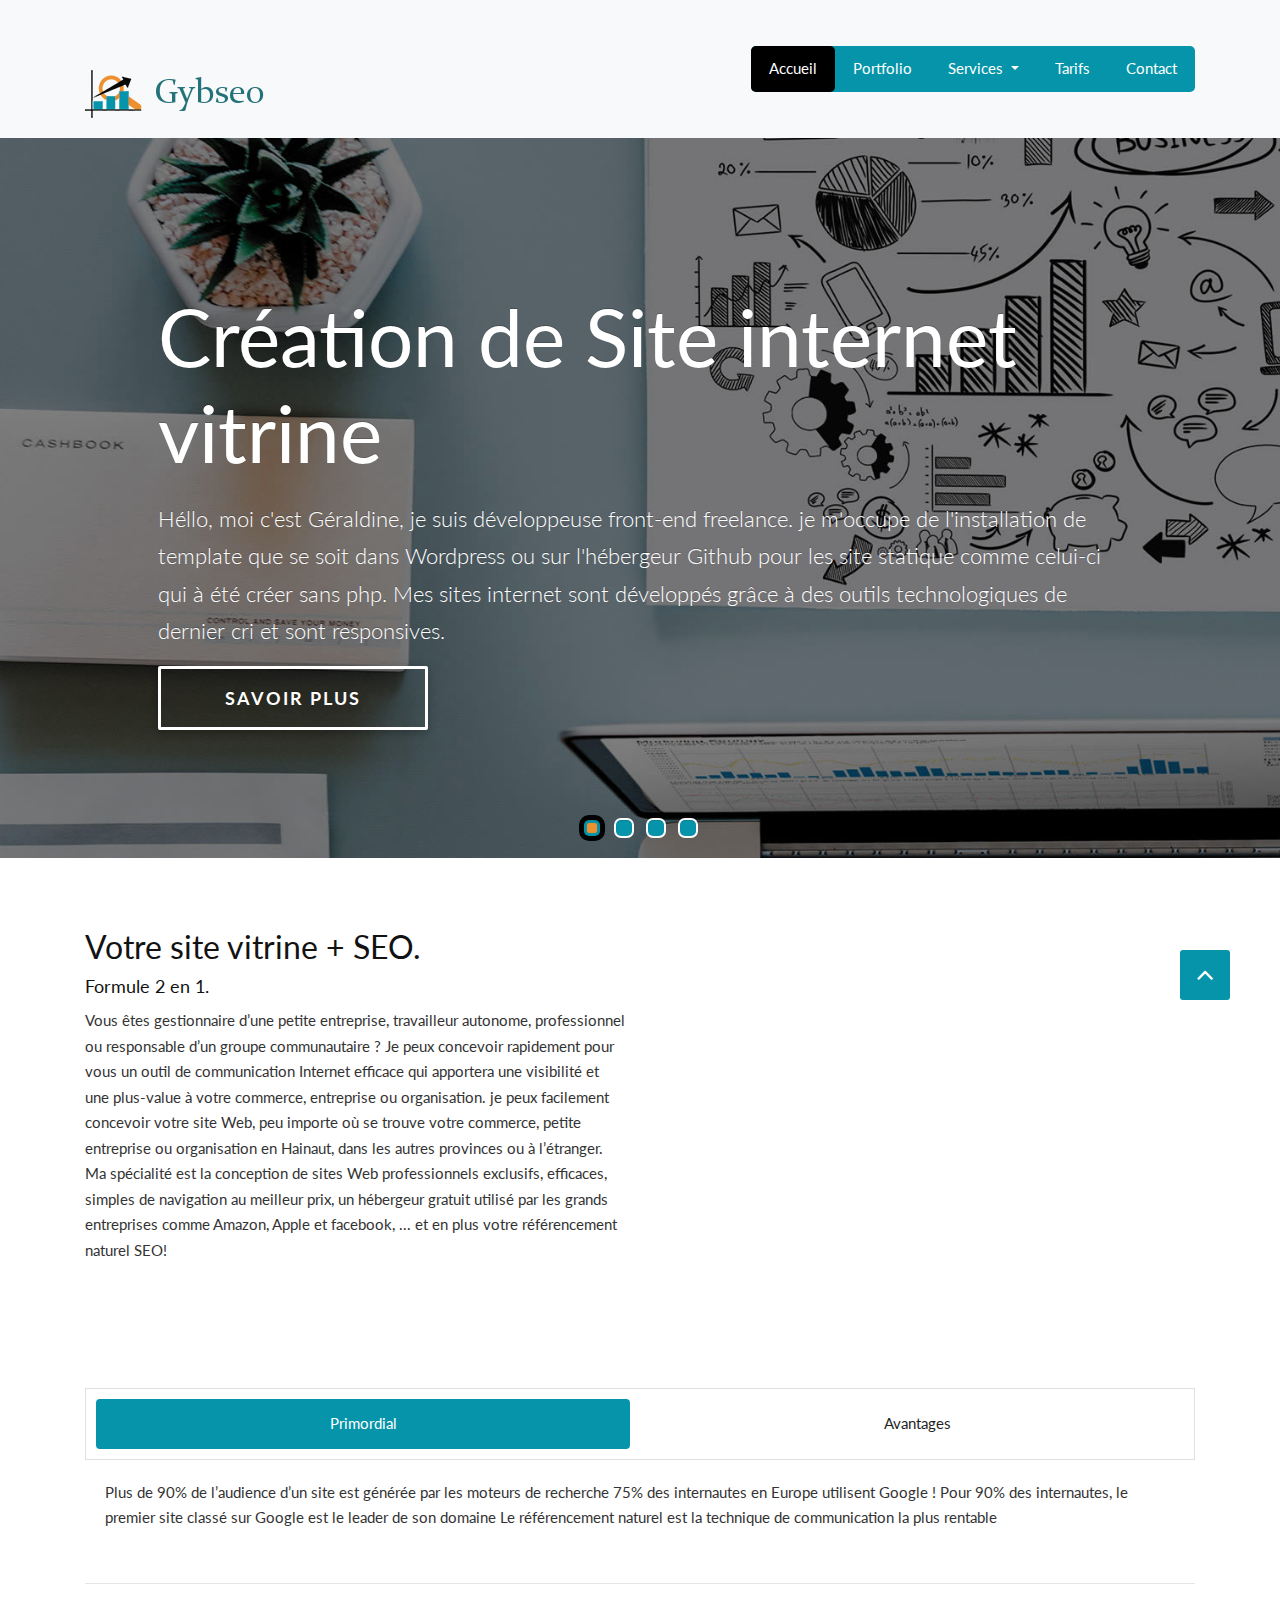
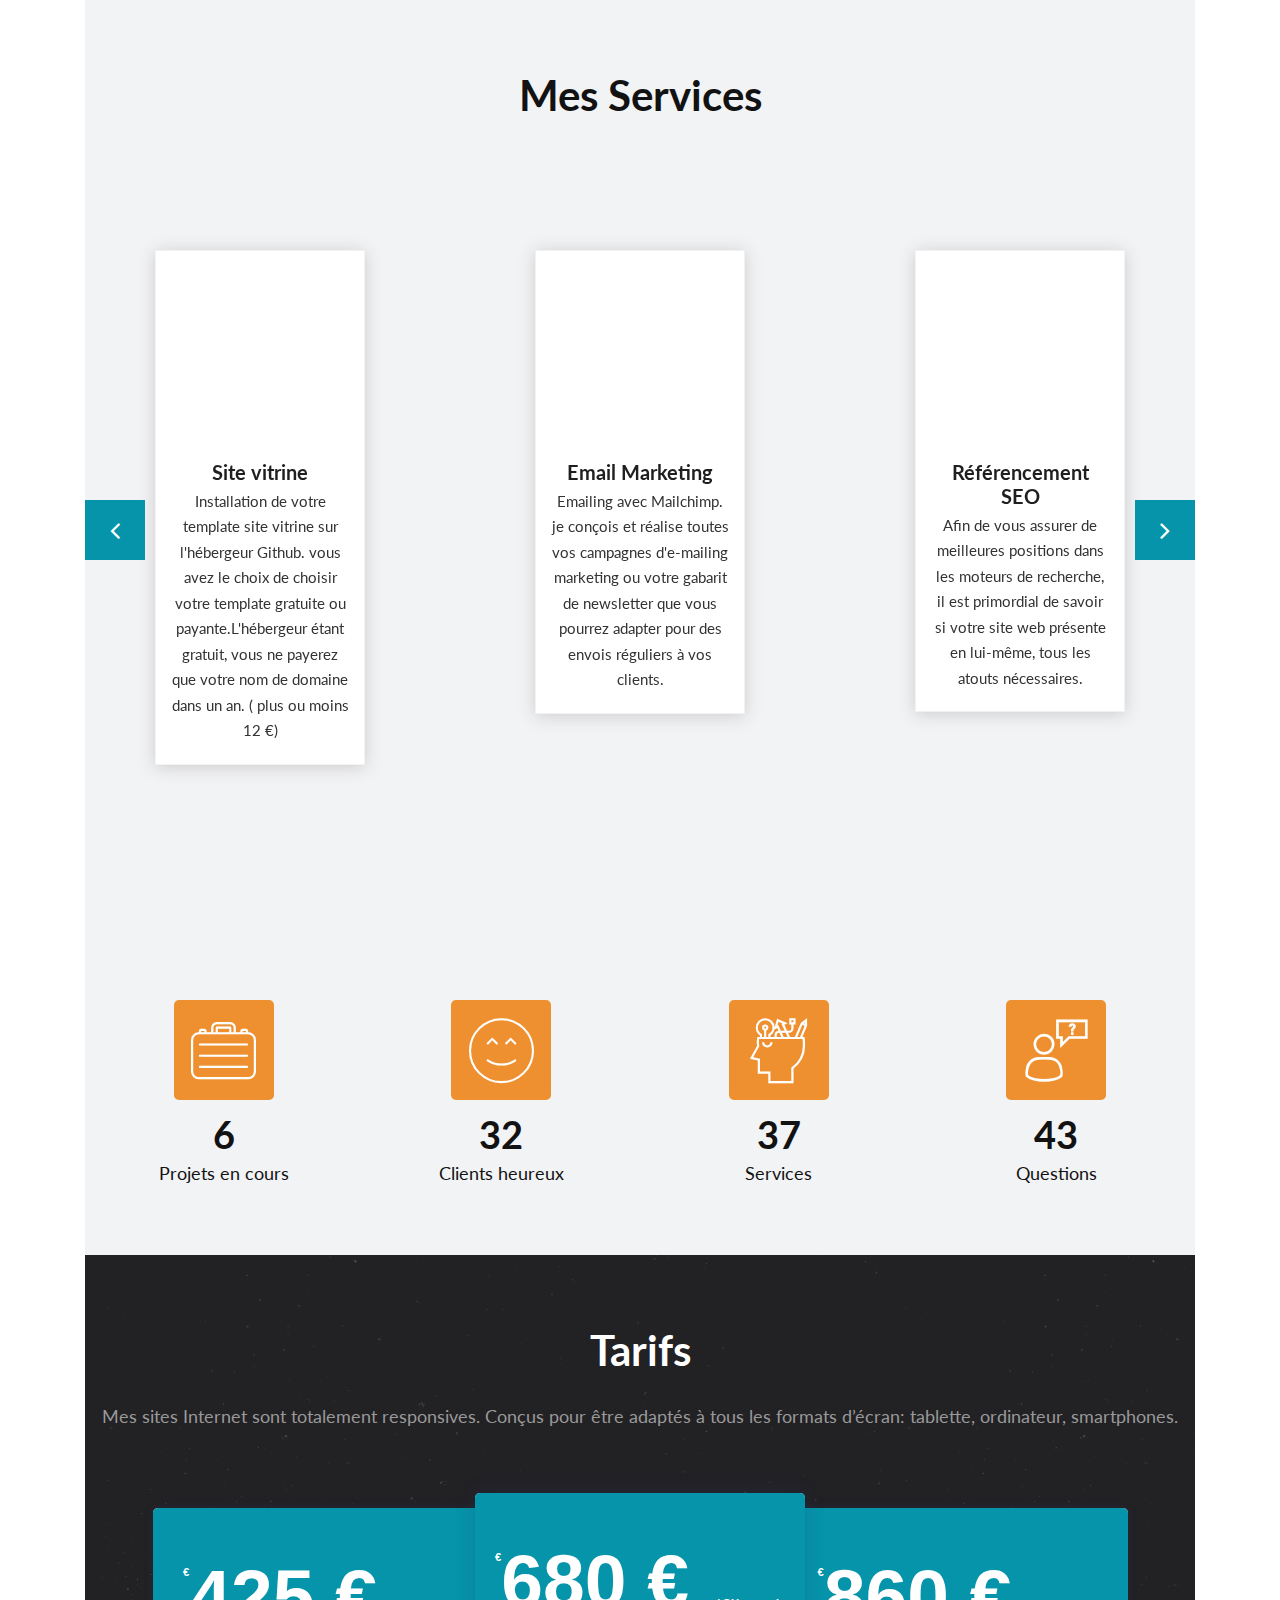
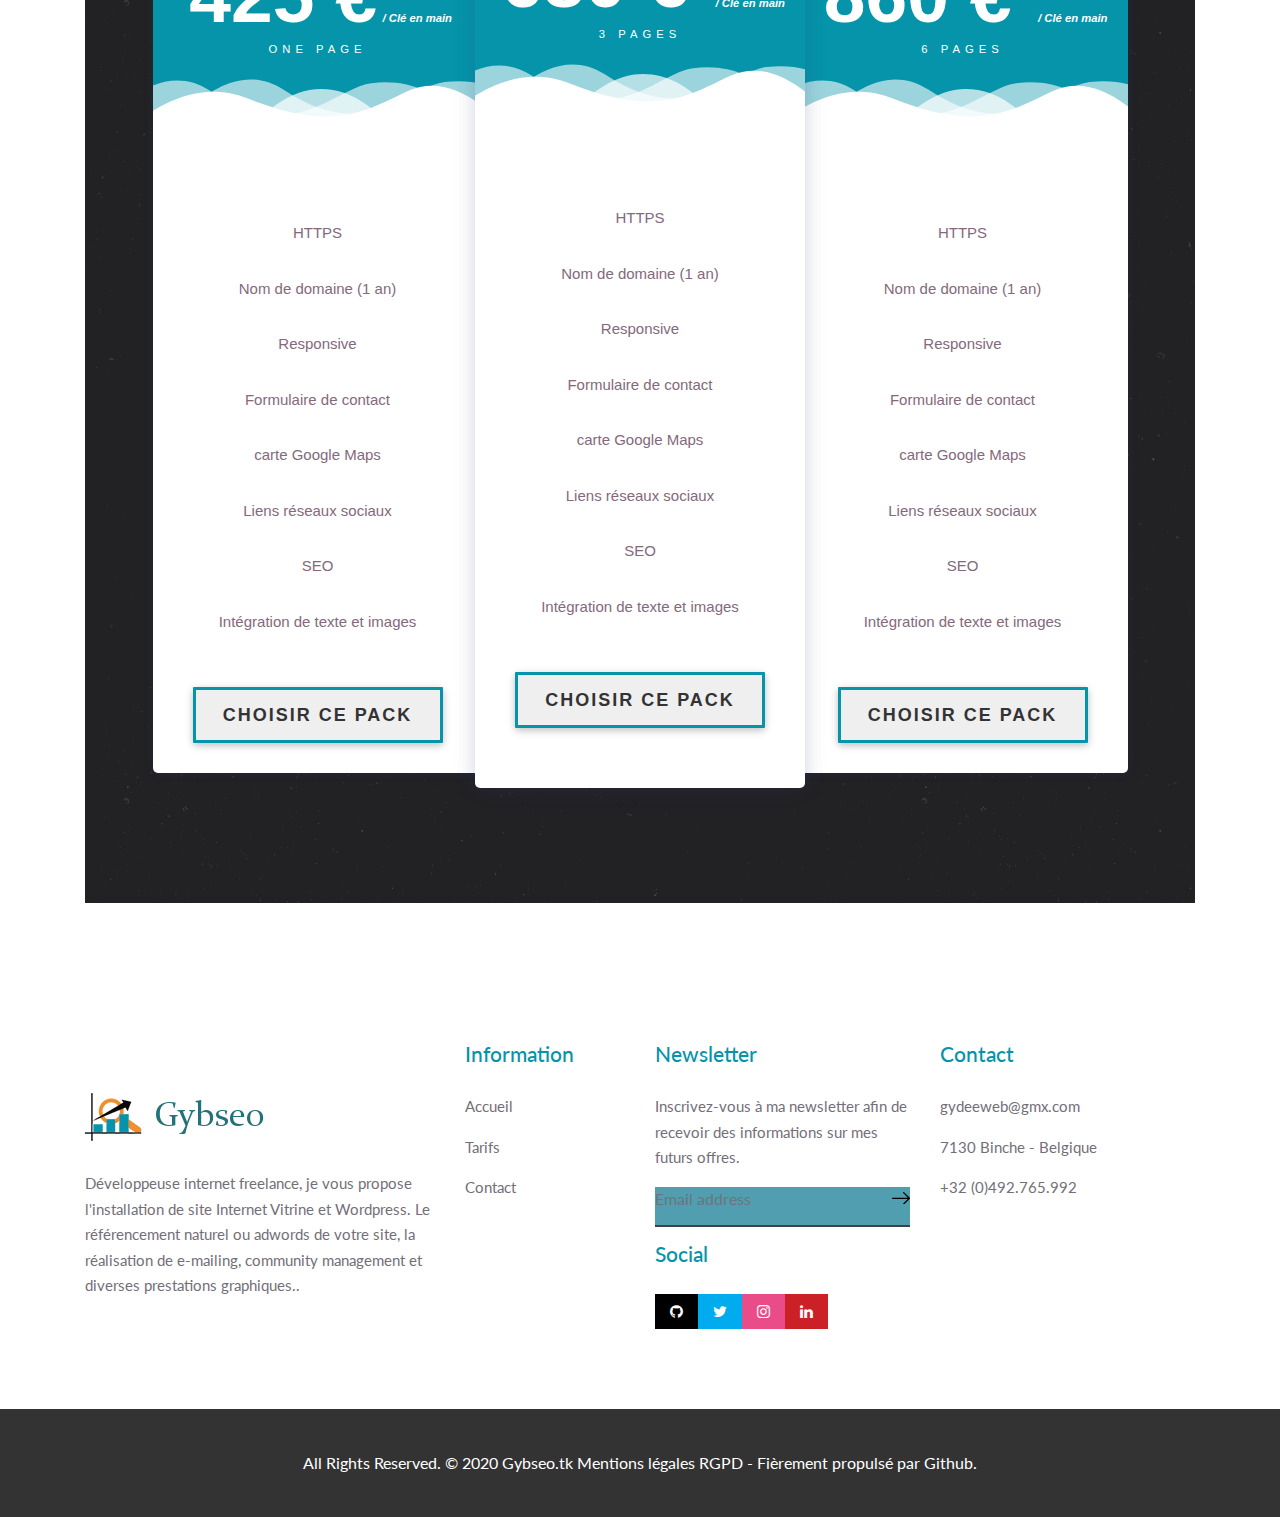
<file: index.html>
<!DOCTYPE html>
<html lang="fr">

    <!-- Basic -->
    <meta charset="utf-8">
    <meta http-equiv="X-UA-Compatible" content="IE=edge">   
   
    <!-- Mobile Metas -->
    <meta name="viewport" content="width=device-width, minimum-scale=1.0, maximum-scale=1.0, user-scalable=no">
 
     <!-- Site Metas -->
    <title>Votre site vitrine à partir de 425 €</title>  
    <meta name="keywords" content="site vitrine, site web, création de site, création de site vitrine, création de site internet, site internet vitrine">
    <meta name="robots" content="index, follow">
    <meta name="description" content="Freelance, création de site vitrine à partir de 425 €.">
    <meta name="author" content="">

    <!-- Site Icons -->
    <link rel="shortcut icon" href="images/favicon.ico" type="image/x-icon" />
    <link rel="apple-touch-icon" href="images/apple-touch-icon.png">
	
    <!-- balise canonique -->
    <link rel="canonical" href="https://gybseo.tk"/>

    <!-- Bootstrap CSS -->
    <link rel="stylesheet" href="css/bootstrap.min.css">
    <!-- Site CSS -->
    <link rel="stylesheet" href="style.css">
    <!-- ALL VERSION CSS -->
    <link rel="stylesheet" href="css/versions.css">
    <!-- Responsive CSS -->
    <link rel="stylesheet" href="css/responsive.css">
    <!-- Custom CSS -->
    <link rel="stylesheet" href="css/custom.css">
	
	<!-- Global site tag (gtag.js) - Google Analytics -->
<script async src="https://www.googletagmanager.com/gtag/js?id=UA-116483732-6"></script>
<script>
  window.dataLayer = window.dataLayer || [];
  function gtag(){dataLayer.push(arguments);}
  gtag('js', new Date());

  gtag('config', 'UA-116483732-6');
</script>
	
	<script src="js/modernizr.custom.79639.js"></script>
    <!--[if lt IE 9]>
      <script src="https://oss.maxcdn.com/libs/html5shiv/3.7.0/html5shiv.js"></script>
      <script src="https://oss.maxcdn.com/libs/respond.js/1.4.2/respond.min.js"></script>
    <![endif]-->

</head>
<body class="seo_version">

	<!-- LOADER -->
	<div id="preloader">
		<div class="loader-wrapper">
			<div class="loader-new">
				<div class="ball"></div>
				<div class="ball"></div>
				<div class="ball"></div>
			</div>
			<div class="text">LOADING...</div>
		</div>
	</div>
	<!-- END LOADER -->
	
	<!-- Start header -->
	<header class="top-navbar">
		<nav class="navbar navbar-expand-lg navbar-light bg-light">
			<div class="container">
				<a class="navbar-brand" href="index.html">
					<img src="images/gybseologo2.png" alt="création de site vitrine" />
				</a>
				<button class="navbar-toggler" type="button" data-toggle="collapse" data-target="#navbars-seo" aria-controls="navbars-rs-food" aria-expanded="false" aria-label="Toggle navigation">
				  <span class="navbar-toggler-icon"></span>
				</button>
				<div class="collapse navbar-collapse" id="navbars-seo">
					<ul class="navbar-nav ml-auto">
						<li class="nav-item active"><a class="nav-link" href="index.html">Accueil</a></li>
						<li class="nav-item"><a class="nav-link" href="case-study.html">Portfolio</a></li>
						<li class="nav-item dropdown">
							<a class="nav-link dropdown-toggle" href="#" id="dropdown-a" data-toggle="dropdown">Services </a>
							<div class="dropdown-menu" aria-labelledby="dropdown-a">
								<a class="dropdown-item" href="community.html">Community Manager</a>
							
								<a class="dropdown-item" href="site.html">site vitrine</a>
								<a class="dropdown-item" href="seo.html">Référencement SEO</a>
								
							</div>
						</li>
						<li class="nav-item"><a class="nav-link" href="pricing.html">Tarifs</a></li>
						<li class="nav-item"><a class="nav-link" href="contact.html">Contact</a></li>
					</ul>
				</div>
			</div>
		</nav>
	</header>
	<!-- End header -->
    
    <div id="slider" class="sl-slider-wrapper">

		<div class="sl-slider">
		
			<div class="sl-slide" data-orientation="horizontal" data-slice1-rotation="-25" data-slice2-rotation="-25" data-slice1-scale="2" data-slice2-scale="2">
				<div class="sl-slide-inner">
					<div class="bg-img bg-img-1"></div>
					<h2>Création de Site internet vitrine</h2>
					<blockquote><p>Héllo, moi c'est Géraldine, je suis développeuse front-end  freelance. je m'occupe de l'installation de template que se soit dans Wordpress ou sur l'hébergeur Github pour les site statique comme celui-ci qui à été créer sans php.  Mes sites internet sont développés grâce à des outils technologiques de dernier cri et sont responsives. </p>
					<a href="site.html" class="bttn-new">Savoir plus</a>
					</blockquote>
				</div>
			</div>
			
			<div class="sl-slide" data-orientation="vertical" data-slice1-rotation="10" data-slice2-rotation="-15" data-slice1-scale="1.5" data-slice2-scale="1.5">
				<div class="sl-slide-inner">
					<div class="bg-img bg-img-2"></div>
					<h2>Référencement SEO</h2>
					<blockquote><p>Prenez contact dès maintenant  pour échanger au sujet de votre projet de référencement naturel (SEO). Un premier audit de votre site est offert pour toute consultation (gratuite et sans engagement) </p>
					<a href="contact.html" class="bttn-new">Me contacter</a>
					</blockquote>
				</div>
			</div>
			
			<div class="sl-slide" data-orientation="horizontal" data-slice1-rotation="3" data-slice2-rotation="3" data-slice1-scale="2" data-slice2-scale="1">
				<div class="sl-slide-inner">
					<div class="bg-img bg-img-3"></div>
					<h2>Community Manager</h2>
					<blockquote><p>En tant que community Manager, Je vous accompagnons dans votre stratégie digitale sur plusieurs plateformes telles que Twitter, Facebook, Linkedin, Instagram et Pinterest. </p>
					<a href="contact.html" class="bttn-new">Me contacter</a>
					</blockquote>
				</div>
			</div>
			
			<div class="sl-slide" data-orientation="vertical" data-slice1-rotation="-5" data-slice2-rotation="25" data-slice1-scale="2" data-slice2-scale="1">
				<div class="sl-slide-inner">
					<div class="bg-img bg-img-4"></div>
					<h2>Emailing</h2>
					<blockquote><p>L’emailing est un levier marketing très puissant car il permet de créer un lien personnalisé avec vos prospects et vos clients </p>
					<a href="contact.html" class="bttn-new">Me contacter</a>
					</blockquote>
				</div>
			</div>
		</div><!-- /sl-slider -->

		<nav id="nav-dots" class="nav-dots">
			<span class="nav-dot-current"></span>
			<span></span>
			<span></span>
			<span></span>
		</nav>

	</div><!-- /slider-wrapper -->

    <div id="about" class="section wb nopadtop">
        <div class="container">
            <div class="row">
				<div class="col-md-6 m40">
                    <div class="message-box">
                       
			    <h1><stong>Votre site vitrine + SEO.</stong></h1>
			    <h3>Formule 2 en 1.</h3>
			    <P>Vous êtes gestionnaire d’une petite entreprise, travailleur autonome, professionnel ou responsable d’un groupe communautaire ? Je peux concevoir rapidement pour vous un outil de communication Internet efficace qui apportera une visibilité et une plus-value à votre commerce, entreprise ou organisation.

je peux facilement concevoir votre site Web, peu importe où se trouve votre commerce, petite entreprise ou organisation en Hainaut, dans les autres provinces ou à l’étranger.

Ma spécialité est la conception de sites Web professionnels exclusifs, efficaces, simples de navigation au meilleur prix, un hébergeur gratuit utilisé par les grands entreprises comme Amazon, Apple et facebook, ...  et en plus votre référencement naturel SEO!</p>
                        
                    </div><!-- end messagebox -->
                </div><!-- end col -->
				
                <div class="col-md-6">
                    <div class="post-media wow fadeIn">
                        <img src="images/work.jpg" alt="" class="img-fluid">
                    </div><!-- end media -->
                </div><!-- end col -->
                
            </div><!-- end row -->
			
			<div class="row vission-and-mission"> 
				<div class="col-md-12">
					<ul class="nav nav-pills nav-justified" id="myTab" role="tablist">
						<li class="nav-item"><a class="nav-link active" href="#tab_a" data-toggle="tab">Primordial</a></li>
						<li class="nav-item"><a class="nav-link" href="#tab_b" data-toggle="tab">Avantages</a></li>				
					</ul>
					<div class="tab-content">
						<div class="tab-pane fade show active" id="tab_a">
							<div class="box-inner-m">
								<p>Plus de 90% de l’audience d’un site est générée par les moteurs de recherche
								75% des internautes en Europe utilisent Google !
								Pour 90% des internautes, le premier site classé sur Google est le leader de son domaine
								Le référencement naturel est la technique de communication la plus rentable </p>
							</div>
						</div>
						<div class="tab-pane fade" id="tab_b">
							<div class="box-inner-m">
								<p>Sa durabilité ! Un référencement bien effectué, permettra à votre site d’occuper les premières places de Google, en long terme, ce qui n’est pas le cas de Google Ads. Réussir votre référencement, c’est une meilleure visibilité, acquérir plus de visiteurs, un accroissement de votre chiffre d’affaires </p>
							</div>
						</div>
					</div>
				</div>				
			</div>
			
			<hr>           
             
              

    <div id="services" class="section lb">
        <div class="container-fluid">
			<div class="container">
				<div class="section-title text-center">
					<h3>Mes Services</h3>
					<p class="lead"></p>
				</div><!-- end title -->
			</div>
            <div class="row text-center">
				<div class="owl-services-seo owl-carousel owl-theme">
					<div class="text-center">
						<div class="service-widget">
							<div class="post-media wow fadeIn">
								<img src="images/seo_01.png" alt="" class="img-fluid img-rounded">
							</div>
							<h3>Site vitrine</h3>
							<p>Installation de votre template site vitrine sur l'hébergeur Github. vous avez le choix de choisir votre template gratuite ou payante.L'hébergeur étant gratuit, vous ne payerez que votre nom de domaine dans un an. ( plus ou moins 12 €)</p>
						</div><!-- end service -->
					</div><!-- end col -->

					<div class="text-center">
						<div class="service-widget">
							<div class="post-media wow fadeIn">
								<img src="images/seo_02.png" alt="" class="img-fluid img-rounded">
							</div>
							<h3>Email Marketing</h3>
							<p>Emailing avec Mailchimp. je conçois et réalise toutes vos campagnes d'e-mailing marketing ou votre gabarit de newsletter que vous pourrez adapter pour des envois réguliers à vos clients. </p>
						</div><!-- end service -->
					</div><!-- end col -->

					<div class="text-center">
						<div class="service-widget">
							<div class="post-media wow fadeIn">
								<img src="images/seo_03.png" alt="" class="img-fluid img-rounded">
							</div>
							<h3>Référencement SEO</h3>
							<p>Afin de vous assurer de meilleures positions dans les moteurs de recherche, il est primordial de savoir si votre site web présente en lui-même, tous les atouts nécessaires.</p>
						</div><!-- end service -->
					</div><!-- end col -->
					
					<div class="text-center">
						<div class="service-widget">
							<div class="post-media wow fadeIn">
								<img src="images/seo_04.png" alt="" class="img-fluid img-rounded">
							</div>
							<h3>Wordpress</h3>
							<p>Installation de votre template sur Wordpresse. WordPress propulse aujourd’hui et dans le monde plus d’un site sur quatre. Depuis son lancement en 2003, wordpress est devenu l’outil de gestion de site le plus complet et le plus apprécié du marché.</p>
						</div><!-- end service -->
					</div><!-- end col -->

					<div class="text-center">
						<div class="service-widget">
							<div class="post-media wow fadeIn">
								<img src="images/seo_05.png" alt="" class="img-fluid img-rounded">
							</div>
							<h3>Community Manager</h3>
							<p>Animation de vos réseaux sociaux, je constitue une stratégie en fonction de vos objectifs ( augmentation du nombre de followers, notoriété, ...etc </p>
						</div><!-- end service -->
					</div><!-- end col -->

					<div class="text-center">
						<div class="service-widget">
							<div class="post-media wow fadeIn">
								<img src="images/seo_06.png" alt="" class="img-fluid img-rounded">
							</div>
							<h3>Référencement SEA</h3>
							<p>je mets en place la stratégie Google Adwords de mes clients pour leur permettre d’augmenter rapidement la notoriété de leur magasin physique ou de leur site vitrine.</p>
						</div><!-- end service -->
					</div><!-- end col -->
				</div><!-- end col -->
            </div><!-- end row -->
        </div><!-- end container -->
    </div><!-- end section -->

    <div class="parallax section lb">
        <div class="container">
            <div class="row text-center stat-wrap">
                <div class="col-md-3 col-sm-6 col-xs-12">
                    <span data-scroll class="global-radius icon_wrap effect-1"><i class="flaticon-briefcase"></i></span>
                    <p class="stat_count">6</p>
                    <h3>Projets en cours</h3>
                </div><!-- end col -->

                <div class="col-md-3 col-sm-6 col-xs-12">
                    <span data-scroll class="global-radius icon_wrap effect-1"><i class="flaticon-happy"></i></span>
                    <p class="stat_count">32</p>
                    <h3>Clients heureux</h3>
                </div><!-- end col -->

                <div class="col-md-3 col-sm-6 col-xs-12">
                    <span data-scroll class="global-radius icon_wrap effect-1"><i class="flaticon-idea"></i></span>
                    <p class="stat_count">37</p>
                    <h3>Services</h3>
                </div><!-- end col -->

                <div class="col-md-3 col-sm-6 col-xs-12">
                    <span data-scroll class="global-radius icon_wrap effect-1"><i class="flaticon-customer-service"></i></span>
                    <p class="stat_count">43</p>
                    <h3>Questions</h3>
                </div><!-- end col -->
            </div><!-- end row -->
        </div><!-- end container -->
    </div><!-- end section -->

    <div id="pricing" class="section pricing-bg">
        <div class="container">
            <div class="section-title text-center">
                <h3>Tarifs</h3>
                <p>Mes sites Internet sont totalement responsives. Conçus pour être adaptés à tous les formats d’écran: tablette, ordinateur, smartphones.</p>
            </div><!-- end title -->

            <div class="row">
                <div class="col-md-12">
                    <div class="pricing pricing-palden">
						<div class="pricing-item">
						  <div class="pricing-deco">
							<svg class="pricing-deco-img" enable-background="new 0 0 300 100" height="100px" id="Layer_1" preserveAspectRatio="none" version="1.1" viewBox="0 0 300 100" width="300px" x="0px" xml:space="preserve" xmlns:xlink="http://www.w3.org/1999/xlink" xmlns="http://www.w3.org/2000/svg" y="0px">
							  <path class="deco-layer deco-layer--1" d="M30.913,43.944c0,0,42.911-34.464,87.51-14.191c77.31,35.14,113.304-1.952,146.638-4.729&#x000A;	c48.654-4.056,69.94,16.218,69.94,16.218v54.396H30.913V43.944z" fill="#FFFFFF" opacity="0.6"></path>
							  <path class="deco-layer deco-layer--2" d="M-35.667,44.628c0,0,42.91-34.463,87.51-14.191c77.31,35.141,113.304-1.952,146.639-4.729&#x000A;	c48.653-4.055,69.939,16.218,69.939,16.218v54.396H-35.667V44.628z" fill="#FFFFFF" opacity="0.6"></path>
							  <path class="deco-layer deco-layer--3" d="M43.415,98.342c0,0,48.283-68.927,109.133-68.927c65.886,0,97.983,67.914,97.983,67.914v3.716&#x000A;	H42.401L43.415,98.342z" fill="#FFFFFF" opacity="0.7"></path>
							  <path class="deco-layer deco-layer--4" d="M-34.667,62.998c0,0,56-45.667,120.316-27.839C167.484,57.842,197,41.332,232.286,30.428&#x000A;	c53.07-16.399,104.047,36.903,104.047,36.903l1.333,36.667l-372-2.954L-34.667,62.998z" fill="#FFFFFF"></path>
							</svg>
							<div class="pricing-price"><span class="pricing-currency">€</span>425 €<span class="pricing-period">/ Clé en main</span>
							</div>
							<h3 class="pricing-title">One page</h3>
						  </div>
						  <ul class="pricing-feature-list">
						<li class="pricing-feature">HTTPS</li>
							<li class="pricing-feature">Nom de domaine (1 an)</li>
							<li class="pricing-feature">Responsive</li>
                            <li class="pricing-feature">Formulaire de contact</li>
                            <li class="pricing-feature">carte Google Maps</li>
                            <li class="pricing-feature">Liens réseaux sociaux</li>
                            <li class="pricing-feature">SEO</li>
                            <li class="pricing-feature">Intégration de texte et images</li>
						  </ul>
						  <button class="bttn-new-a">Choisir ce pack</button>
						</div>
						<div class="pricing-item pricing__item--featured">
						  <div class="pricing-deco">
							<svg class="pricing-deco-img" enable-background="new 0 0 300 100" height="100px" id="Layer_1" preserveAspectRatio="none" version="1.1" viewBox="0 0 300 100" width="300px" x="0px" xml:space="preserve" xmlns:xlink="http://www.w3.org/1999/xlink" xmlns="http://www.w3.org/2000/svg" y="0px">
							  <path class="deco-layer deco-layer--1" d="M30.913,43.944c0,0,42.911-34.464,87.51-14.191c77.31,35.14,113.304-1.952,146.638-4.729&#x000A;	c48.654-4.056,69.94,16.218,69.94,16.218v54.396H30.913V43.944z" fill="#FFFFFF" opacity="0.6"></path>
							  <path class="deco-layer deco-layer--2" d="M-35.667,44.628c0,0,42.91-34.463,87.51-14.191c77.31,35.141,113.304-1.952,146.639-4.729&#x000A;	c48.653-4.055,69.939,16.218,69.939,16.218v54.396H-35.667V44.628z" fill="#FFFFFF" opacity="0.6"></path>
							  <path class="deco-layer deco-layer--3" d="M43.415,98.342c0,0,48.283-68.927,109.133-68.927c65.886,0,97.983,67.914,97.983,67.914v3.716&#x000A;	H42.401L43.415,98.342z" fill="#FFFFFF" opacity="0.7"></path>
							  <path class="deco-layer deco-layer--4" d="M-34.667,62.998c0,0,56-45.667,120.316-27.839C167.484,57.842,197,41.332,232.286,30.428&#x000A;	c53.07-16.399,104.047,36.903,104.047,36.903l1.333,36.667l-372-2.954L-34.667,62.998z" fill="#FFFFFF"></path>
							</svg>
							<div class="pricing-price"><span class="pricing-currency">€</span>680 €
							  <span class="pricing-period">/ Clé en main</span>
							</div>
							<h3 class="pricing-title">3 pages</h3>
						  </div>
						  <ul class="pricing-feature-list">
							<li class="pricing-feature">HTTPS</li>
							<li class="pricing-feature">Nom de domaine (1 an)</li>
							<li class="pricing-feature">Responsive</li>
                            <li class="pricing-feature">Formulaire de contact</li>
                            <li class="pricing-feature">carte Google Maps</li>
                            <li class="pricing-feature">Liens réseaux sociaux</li>
                            <li class="pricing-feature">SEO</li>
                            <li class="pricing-feature">Intégration de texte et images</li>
						  </ul>
						  <button class="bttn-new-a">Choisir ce pack</button>
						</div>
						<div class="pricing-item">
						  <div class="pricing-deco">
							<svg class="pricing-deco-img" enable-background="new 0 0 300 100" height="100px" id="Layer_1" preserveAspectRatio="none" version="1.1" viewBox="0 0 300 100" width="300px" x="0px" xml:space="preserve" xmlns:xlink="http://www.w3.org/1999/xlink" xmlns="http://www.w3.org/2000/svg" y="0px">
							  <path class="deco-layer deco-layer--1" d="M30.913,43.944c0,0,42.911-34.464,87.51-14.191c77.31,35.14,113.304-1.952,146.638-4.729&#x000A;	c48.654-4.056,69.94,16.218,69.94,16.218v54.396H30.913V43.944z" fill="#FFFFFF" opacity="0.6"></path>
							  <path class="deco-layer deco-layer--2" d="M-35.667,44.628c0,0,42.91-34.463,87.51-14.191c77.31,35.141,113.304-1.952,146.639-4.729&#x000A;	c48.653-4.055,69.939,16.218,69.939,16.218v54.396H-35.667V44.628z" fill="#FFFFFF" opacity="0.6"></path>
							  <path class="deco-layer deco-layer--3" d="M43.415,98.342c0,0,48.283-68.927,109.133-68.927c65.886,0,97.983,67.914,97.983,67.914v3.716&#x000A;	H42.401L43.415,98.342z" fill="#FFFFFF" opacity="0.7"></path>
							  <path class="deco-layer deco-layer--4" d="M-34.667,62.998c0,0,56-45.667,120.316-27.839C167.484,57.842,197,41.332,232.286,30.428&#x000A;	c53.07-16.399,104.047,36.903,104.047,36.903l1.333,36.667l-372-2.954L-34.667,62.998z" fill="#FFFFFF"></path>
							</svg>
							<div class="pricing-price"><span class="pricing-currency">€</span>860 €
							  <span class="pricing-period">/ Clé en main</span>
							</div>
							<h3 class="pricing-title">6 pages</h3>
						  </div>
						  <ul class="pricing-feature-list">
							<li class="pricing-feature">HTTPS</li>
							<li class="pricing-feature">Nom de domaine (1 an)</li>
							<li class="pricing-feature">Responsive</li>
                            <li class="pricing-feature">Formulaire de contact</li>
                            <li class="pricing-feature">carte Google Maps</li>
                            <li class="pricing-feature">Liens réseaux sociaux</li>
                            <li class="pricing-feature">SEO</li>
                            <li class="pricing-feature">Intégration de texte et images</li>
						  </ul>
						  <button class="bttn-new-a">Choisir ce pack</button>
						</div>
					</div>
                </div><!-- end col -->
            </div><!-- end row -->
        </div><!-- end container -->
    </div><!-- end section -->

   <!-- <div id="testimonials" class="section wb">
        <div class="container">
            <div class="section-title text-center">
                <h3>Happy Clients</h3>
                <p class="lead">We thanks for all our awesome testimonials! There are hundreds of our happy customers! <br>Let's see what others say about Landigoo website template!</p>
            </div><!-- end title 

            <div class="row">
                <div class="col-md-12 col-sm-12">
                    <div class="testi-carousel owl-carousel owl-theme">
                        <div class="testimonial clearfix">
							<div class="testi-meta">
                                <img src="images/testi_01.png" alt="" class="img-fluid alignleft">
                                <h4>James Fernando <small>- Manager of Racer</small></h4>
                            </div>
							<!-- end testi-meta 
                            <div class="desc">
                                <h3><i class="fa fa-quote-left"></i> Wonderful Support! <i class="fa fa-quote-right"></i></h3>
                                <p>They have got my project on time with the competition with a sed highly skilled, and experienced & professional team.</p>
                            </div>
                        </div>
                        <!-- end testimonial 

                        <div class="testimonial clearfix">
							<div class="testi-meta">
                                <img src="images/testi_02.png" alt="" class="img-fluid alignleft">
                                <h4>Jacques Philips <small>- Designer</small></h4>
                            </div>
                            <!-- end testi-meta 
                            <div class="desc">
                                <h3><i class="fa fa-quote-left"></i> Awesome Services! <i class="fa fa-quote-right"></i></h3>
                                <p>Explain to you how all this mistaken idea of denouncing pleasure and praising pain was born and I will give you completed.</p>
                            </div>
                        </div>
                        <!-- end testimonial 

                        <div class="testimonial clearfix">
							<div class="testi-meta">
                                <img src="images/testi_03.png" alt="" class="img-fluid alignleft">
                                <h4>Venanda Mercy <small>- Newyork City</small></h4>
                            </div>
                            <!-- end testi-meta 
                            <div class="desc">
                                <h3><i class="fa fa-quote-left"></i> Great & Talented Team! <i class="fa fa-quote-right"></i></h3>
                                <p>The master-builder of human happines no one rejects, dislikes avoids pleasure itself, because it is very pursue pleasure. </p>
                            </div>
                        </div>
                        <!-- end testimonial 
                        <div class="testimonial clearfix">
							<div class="testi-meta">
                                <img src="images/testi_01.png" alt="" class="img-fluid alignleft">
                                <h4>James Fernando <small>- Manager of Racer</small></h4>
                            </div>
                            <!-- end testi-meta 
                            <div class="desc">
                                <h3><i class="fa fa-quote-left"></i> Wonderful Support! <i class="fa fa-quote-right"></i></h3>
                                <p>They have got my project on time with the competition with a sed highly skilled, and experienced & professional team.</p>
                            </div>
                        </div>
                        <!-- end testimonial 

                        <div class="testimonial clearfix">
							<div class="testi-meta">
                                <img src="images/testi_02.png" alt="" class="img-fluid alignleft">
                                <h4>Jacques Philips <small>- Designer</small></h4>
                            </div>
                            <!-- end testi-meta 
                            <div class="desc">
                                <h3><i class="fa fa-quote-left"></i> Awesome Services! <i class="fa fa-quote-right"></i></h3>
                                <p>Explain to you how all this mistaken idea of denouncing pleasure and praising pain was born and I will give you completed.</p>
                            </div>
                        </div>
                        <!-- end testimonial 

                        <div class="testimonial clearfix">
							<div class="testi-meta">
                                <img src="images/testi_03.png" alt="" class="img-fluid alignleft">
                                <h4>Venanda Mercy <small>- Newyork City</small></h4>
                            </div>
                            <!-- end testi-meta 
                            <div class="desc">
                                <h3><i class="fa fa-quote-left"></i> Great & Talented Team! <i class="fa fa-quote-right"></i></h3>
                                <p>The master-builder of human happines no one rejects, dislikes avoids pleasure itself, because it is very pursue pleasure. </p>
                            </div>
                        </div><!-- end testimonial -->
                    </div><!-- end carousel -->
                </div><!-- end col -->
            </div><!-- end row -->
        </div><!-- end container -->
    </div><!-- end section 

    <div id="support" class="section db">
        <div class="container">
            <div class="row">
                <div id="logo-carousel" class="owl-carousel">
					<div> <img src="images/logo_01.png" alt=""> </div>
					<div> <img src="images/logo_02.png" alt=""> </div>
					<div> <img src="images/logo_03.png" alt=""> </div>
					<div> <img src="images/logo_04.png" alt=""> </div>
					<div> <img src="images/logo_05.png" alt=""> </div>
					<div> <img src="images/logo_06.png" alt=""> </div>
					<div> <img src="images/logo_01.png" alt=""> </div>
					<div> <img src="images/logo_02.png" alt=""> </div>
				</div>
            </div><!-- end row -->
        </div><!-- end container -->
    </div><!-- end section -->
	
	<footer class="footer">
        <div class="container">
            <div class="row">
                <div class="col-lg-4 col-md-6 col-xs-12">
                    <div class="widget clearfix">
                        <div class="widget-title">
                            <img src="images/gybseologo2.png" alt="logo Gybseo">
                        </div>
                        <p> Développeuse internet freelance, je vous propose l'installation de site Internet Vitrine et Wordpress. Le référencement naturel ou adwords de votre site, la réalisation de e-mailing, community management et diverses prestations graphiques..</p>
                       
                    </div><!-- end clearfix -->
                </div><!-- end col -->
				
				<div class="col-lg-2 col-md-6 col-xs-12">
                    <div class="widget clearfix">
                        <div class="widget-title">
                            <h3>Information</h3>
                        </div>
                        <ul class="footer-links">
                            <li><a href="index.html">Accueil</a></li>
                            <li><a href="pricing.html">Tarifs</a></li>
							<li><a href="contact.html">Contact</a></li>
                        </ul><!-- end links -->
                    </div><!-- end clearfix -->
                </div><!-- end col -->

                <div class="col-lg-3 col-md-6 col-xs-12">
                    <div class="widget clearfix">
						<div class="widget-title">
							<h3>Newsletter</h3>
						</div>
						<p>Inscrivez-vous à ma newsletter afin de recevoir des informations sur mes futurs offres.</p>
						<div class="news-box">
							<form action="https://formspree.io/mlepwavo" method="POST">
								<div class="form-group">
									<input class="form-control" placeholder="Email address" type="email" name="_replyto">
									<button type="submit">
										<svg id="Layer_11" data-name="Layer 11" xmlns="http://www.w3.org/2000/svg" viewBox="0 0 25.19 17.71">
											<path class="cls-1" d="M311,387.93a.89.89,0,0,0-1.27,1.26l6.44,6.44H295a.89.89,0,0,0-.89.89.9.9,0,0,0,.89.9h21.24l-6.44,6.42a.91.91,0,0,0,0,1.27.89.89,0,0,0,1.27,0l8-8a.87.87,0,0,0,0-1.25Z" transform="translate(-294.08 -387.67)"></path> </svg>
									</button>
								</div>
							</form>
						</div>
						
                        <div class="widget-title">
                            <h3>Social</h3>
                        </div>
                        <ul class="footer-links social-md">
                           
                            <li><a class="gi btn-a" title="Github" data-tippy-animation="scale" href="#"><i class="fa fa-github"></i> </a></li>
                            <li><a class="tw btn-a" title="Twitter" data-tippy-animation="scale" href="https://twitter.com/GydeeWeb"><i class="fa fa-twitter"></i> </a></li>
                            <li><a class="dr btn-a" title="instagram" data-tippy-animation="scale" href="https://instagram.com/gydee_artist_web"><i class="fa fa-instagram"></i> </a></li>
                            <li><a class="pi btn-a" title="linkedin" data-tippy-animation="scale" href="https://www.linkedin.com/in/geraldine-ragon/"><i class="fa fa-linkedin"></i> </a></li>
                        </ul><!-- end links -->
                    </div><!-- end clearfix -->
                </div><!-- end col -->
				
				<div class="col-lg-3 col-md-6 col-xs-12">
                    <div class="widget clearfix">
                        <div class="widget-title">
                            <h3>Contact</h3>
                        </div>

                        <ul class="footer-links">
                            <li><a href="mailto:#">gydeeweb@gmx.com</a></li>
                            <li>7130 Binche - Belgique</li>
                            <li>+32 (0)492.765.992</li>
                        </ul><!-- end links -->
                    </div><!-- end clearfix -->
                </div><!-- end col -->
				
            </div><!-- end row -->
        </div><!-- end container -->
    </footer><!-- end footer -->
	
    <div class="copyrights">
        <div class="container">
            <div class="footer-distributed">
                <div class="footer-left">
                    <p class="footer-company-name">All Rights Reserved. &copy; 2020 Gybseo.tk <a href="mention.html">Mentions légales RGPD </a>- Fièrement propulsé par Github.</p>
                </div>
            </div>
        </div><!-- end container -->
    </div><!-- end copyrights -->

    <a href="#" id="scroll-to-top" class="dmtop global-radius"><i class="fa fa-angle-up"></i></a>

    <!-- ALL JS FILES -->
    <script src="js/all.js"></script>
    <!-- ALL PLUGINS -->
	<script src="js/tippy.all.min.js"></script> 
    <script src="js/custom.js"></script>
	
	<script src="js/jquery.ba-cond.min.js"></script>
	<script src="js/jquery.slitslider.js"></script>
	<script type="text/javascript">	
			$(function() {
			
				var Page = (function() {

					var $nav = $( '#nav-dots > span' ),
						slitslider = $( '#slider' ).slitslider( {
							onBeforeChange : function( slide, pos ) {

								$nav.removeClass( 'nav-dot-current' );
								$nav.eq( pos ).addClass( 'nav-dot-current' );

							}
						} ),

						init = function() {

							initEvents();
							
						},
						initEvents = function() {

							$nav.each( function( i ) {
							
								$( this ).on( 'click', function( event ) {
									
									var $dot = $( this );
									
									if( !slitslider.isActive() ) {

										$nav.removeClass( 'nav-dot-current' );
										$dot.addClass( 'nav-dot-current' );
									
									}
									
									slitslider.jump( i + 1 );
									return false;
								
								} );
								
							} );

						};

						return { init : init };

				})();

				Page.init();
			
			});
		</script>
		
		<script>
			tippy('.btn-a')
		</script>


</body>
</html>
</file>
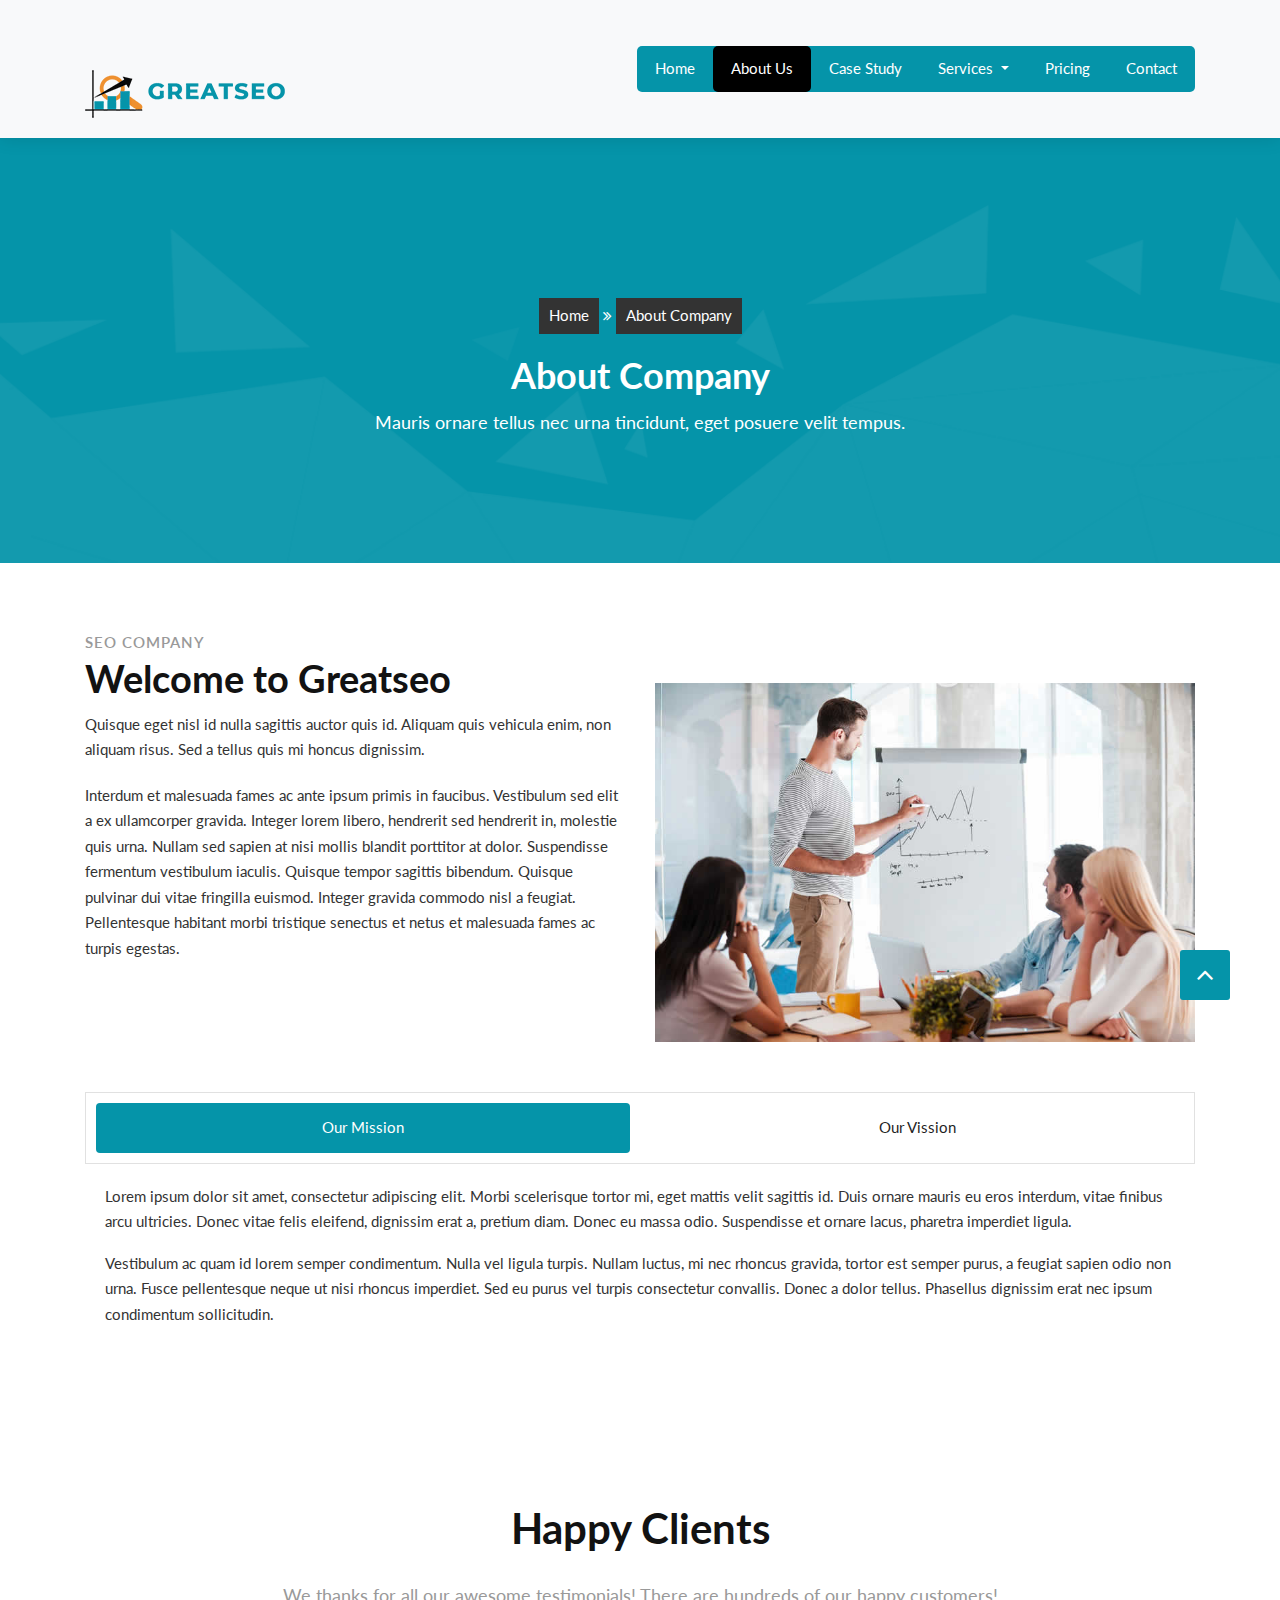
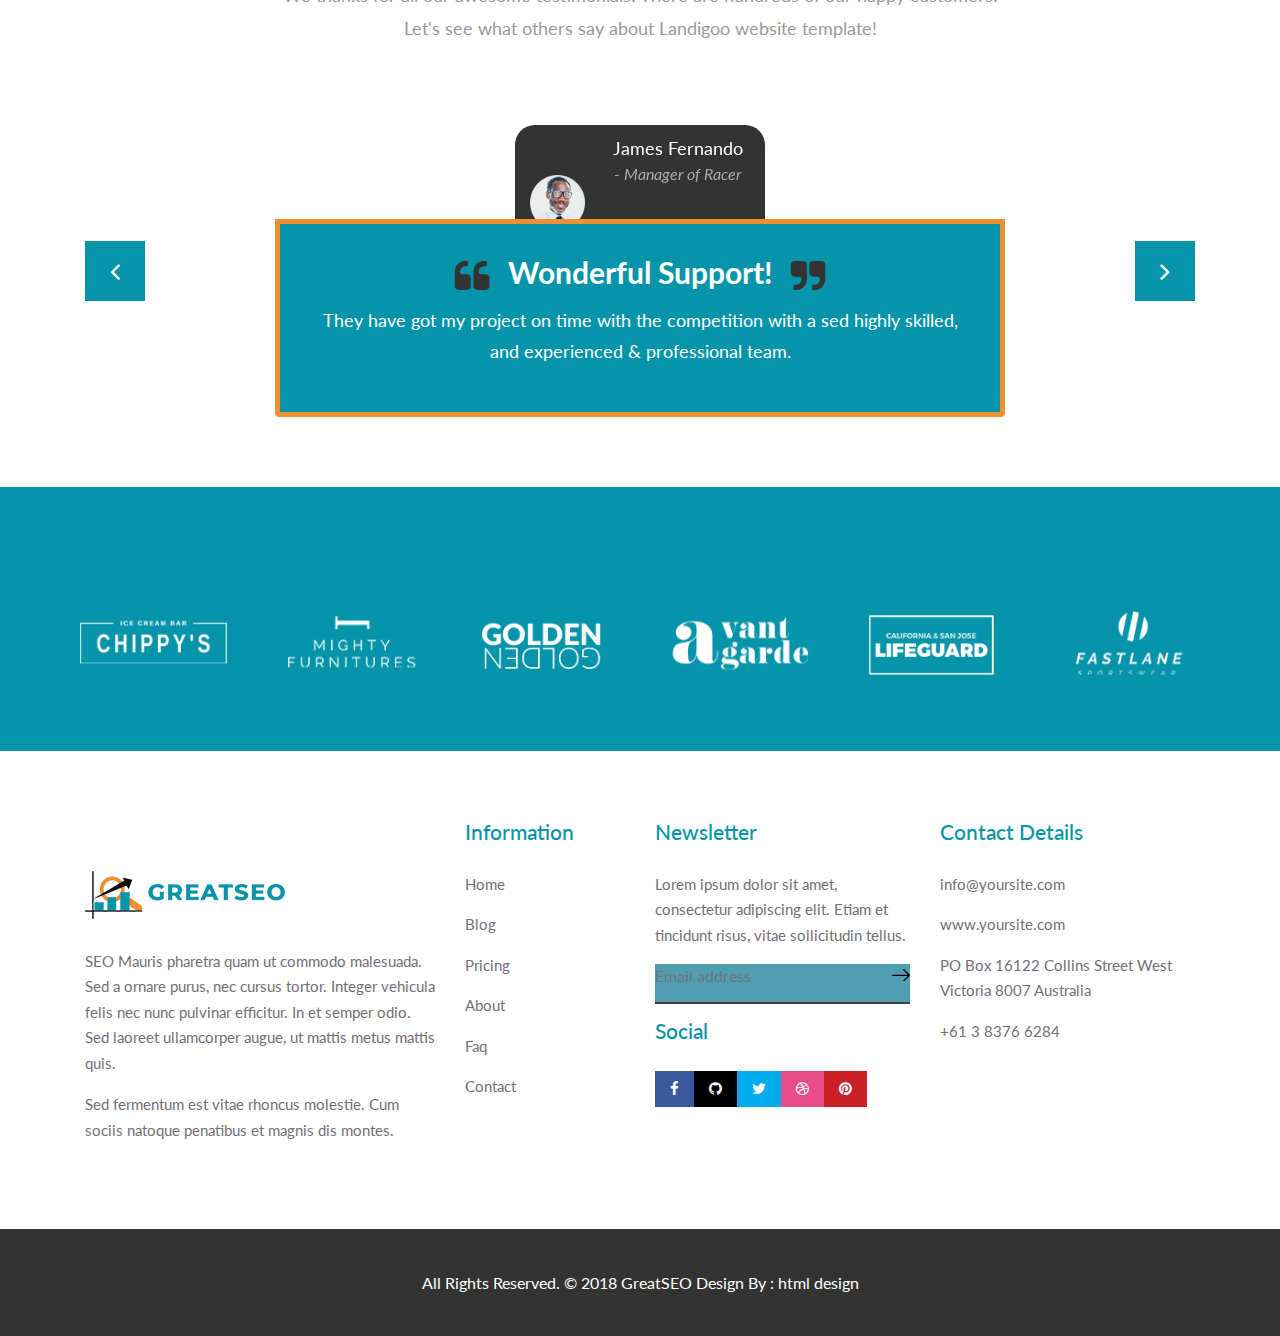
<file: about.html>
<!DOCTYPE html>
<html lang="en">

    <!-- Basic -->
    <meta charset="utf-8">
    <meta http-equiv="X-UA-Compatible" content="IE=edge">   
   
    <!-- Mobile Metas -->
    <meta name="viewport" content="width=device-width, minimum-scale=1.0, maximum-scale=1.0, user-scalable=no">
 
     <!-- Site Metas -->
    <title>Greatseo - Bootstrap 4 Responsive HTML5 Template</title>  
    <meta name="keywords" content="">
    <meta name="description" content="">
    <meta name="author" content="">

    <!-- Site Icons -->
    <link rel="shortcut icon" href="images/favicon.ico" type="image/x-icon" />
    <link rel="apple-touch-icon" href="images/apple-touch-icon.png">

    <!-- Bootstrap CSS -->
    <link rel="stylesheet" href="css/bootstrap.min.css">
    <!-- Site CSS -->
    <link rel="stylesheet" href="style.css">
    <!-- ALL VERSION CSS -->
    <link rel="stylesheet" href="css/versions.css">
    <!-- Responsive CSS -->
    <link rel="stylesheet" href="css/responsive.css">
    <!-- Custom CSS -->
    <link rel="stylesheet" href="css/custom.css">

    <!--[if lt IE 9]>
      <script src="https://oss.maxcdn.com/libs/html5shiv/3.7.0/html5shiv.js"></script>
      <script src="https://oss.maxcdn.com/libs/respond.js/1.4.2/respond.min.js"></script>
    <![endif]-->

</head>
<body class="seo_version">

	<!-- LOADER -->
	<div id="preloader">
		<div class="loader-wrapper">
			<div class="loader-new">
				<div class="ball"></div>
				<div class="ball"></div>
				<div class="ball"></div>
			</div>
			<div class="text">LOADING...</div>
		</div>
	</div>
	<!-- END LOADER -->

    <!-- Start header -->
	<header class="top-navbar">
		<nav class="navbar navbar-expand-lg navbar-light bg-light">
			<div class="container">
				<a class="navbar-brand" href="index.html">
					<img src="images/logo-seo.png" alt="" />
				</a>
				<button class="navbar-toggler" type="button" data-toggle="collapse" data-target="#navbars-seo" aria-controls="navbars-rs-food" aria-expanded="false" aria-label="Toggle navigation">
				  <span class="navbar-toggler-icon"></span>
				</button>
				<div class="collapse navbar-collapse" id="navbars-seo">
					<ul class="navbar-nav ml-auto">
						<li class="nav-item"><a class="nav-link" href="index.html">Home</a></li>
						<li class="nav-item active"><a class="nav-link" href="about.html">About Us</a></li>
						<li class="nav-item"><a class="nav-link" href="case-study.html">Case Study</a></li>
						<li class="nav-item dropdown">
							<a class="nav-link dropdown-toggle" href="#" id="dropdown-a" data-toggle="dropdown">Services </a>
							<div class="dropdown-menu" aria-labelledby="dropdown-a">
								<a class="dropdown-item" href="services.html">Search Engine Optimization</a>
								<a class="dropdown-item" href="services.html">Reporting</a>
								<a class="dropdown-item" href="services.html">Email Marketing</a>
								<a class="dropdown-item" href="services.html">Website Development</a>
								<a class="dropdown-item" href="services.html">Social Media Marketing</a>
								<a class="dropdown-item" href="services.html">Pay Per Click</a>
							</div>
						</li>						
						<li class="nav-item"><a class="nav-link" href="pricing.html">Pricing</a></li>
						<li class="nav-item"><a class="nav-link" href="contact.html">Contact</a></li>
					</ul>
				</div>
			</div>
		</nav>
	</header>
	<!-- End header -->

    <div class="all-page-title" style="background-image:url(images/pattern-4.png);">
		<!--Page -->
        <div class="page-info">
            <div class="container">
            	<div class="inner-container">
                    <ul class="bread-crumb">
                        <li><a href="index.html">Home</a></li>
						<li><i class="fa fa-angle-double-right" aria-hidden="true"></i></li>
                        <li><span>About Company</span></li>
                    </ul>
                </div>
            </div>
        </div>
        <!--End Page-->
        <div class="container text-center">
            <h1>About Company</h1>
			<p>Mauris ornare tellus nec urna tincidunt, eget posuere velit tempus.</p>
        </div>
    </div><!-- end section -->

    <div id="about" class="section wb nopadtop">
        <div class="container">
            <div class="row">
				<div class="col-md-6 m40">
                    <div class="message-box">
                        <h4>SEO Company</h4>
                        <h2>Welcome to Greatseo</h2>
                        <p>Quisque eget nisl id nulla sagittis auctor quis id. Aliquam quis vehicula enim, 
						non aliquam risus. Sed a tellus quis mi honcus dignissim.</p>
						
						<p>Interdum et malesuada fames ac ante ipsum primis in faucibus. Vestibulum sed elit a ex ullamcorper gravida. Integer lorem libero, hendrerit sed hendrerit in, molestie quis urna. Nullam sed sapien at nisi mollis blandit porttitor at dolor. Suspendisse fermentum vestibulum iaculis. Quisque tempor sagittis bibendum. Quisque pulvinar dui vitae fringilla euismod. Integer gravida commodo nisl a feugiat. Pellentesque habitant morbi tristique senectus et netus et malesuada fames ac turpis egestas. </p>
                        
                    </div><!-- end messagebox -->
                </div><!-- end col -->
				
                <div class="col-md-6">
                    <div class="post-media wow fadeIn">
                        <img src="images/about_01.jpg" alt="" class="img-fluid">
                    </div><!-- end media -->
                </div><!-- end col -->
                
            </div><!-- end row -->
			
			<div class="row vission-and-mission">
				<div class="col-md-12">
					<ul class="nav nav-pills nav-justified" id="myTab" role="tablist">
						<li class="nav-item"><a class="nav-link active" href="#tab_a" data-toggle="tab">Our Mission</a></li>
						<li class="nav-item"><a class="nav-link" href="#tab_b" data-toggle="tab">Our Vission</a></li>				
					</ul>
					<div class="tab-content">
						<div class="tab-pane fade show active" id="tab_a">
							<div class="box-inner-m">
								<p>Lorem ipsum dolor sit amet, consectetur adipiscing elit. Morbi scelerisque tortor mi, eget mattis velit sagittis id. Duis ornare mauris eu eros interdum, vitae finibus arcu ultricies. Donec vitae felis eleifend, dignissim erat a, pretium diam. Donec eu massa odio. Suspendisse et ornare lacus, pharetra imperdiet ligula.</p>
								<p>Vestibulum ac quam id lorem semper condimentum. Nulla vel ligula turpis. Nullam luctus, mi nec rhoncus gravida, tortor est semper purus, a feugiat sapien odio non urna. Fusce pellentesque neque ut nisi rhoncus imperdiet. Sed eu purus vel turpis consectetur convallis. Donec a dolor tellus. Phasellus dignissim erat nec ipsum condimentum sollicitudin. </p>
							</div>
						</div>
						<div class="tab-pane fade" id="tab_b">
							<div class="box-inner-m">
								<p>Lorem ipsum dolor sit amet, consectetur adipiscing elit. Pellentesque risus tortor, aliquam quis augue eu, tempus semper tellus. Nullam eu auctor lacus. Cras dapibus a eros sed lobortis. Phasellus dictum mattis nibh, pretium maximus ex eleifend quis. Quisque ac nisi blandit, sagittis nulla eu, volutpat nibh. Duis non mauris velit. Nulla ornare scelerisque ex, et ultrices nunc dictum sed. Aenean in ultricies turpis, quis gravida elit. Aenean finibus, eros quis lobortis blandit, nibh massa luctus magna, sed laoreet nisi libero eu urna. In mi est, elementum eu tempor sollicitudin, lacinia eget sem. Vivamus aliquet volutpat ante. Ut faucibus nibh nec feugiat mollis. Maecenas quis felis accumsan, fermentum massa vitae, porttitor purus. Aliquam faucibus, risus id ultrices sollicitudin, justo sem sodales odio, eget suscipit risus nibh non purus. Duis dictum, ex a cursus mattis, justo neque interdum augue, sit amet hendrerit odio felis ut ante. Pellentesque vitae tristique libero, ac venenatis libero. </p>
							</div>
						</div>
					</div>
				</div>				
			</div>
        </div><!-- end container -->
    </div><!-- end section -->

    <div id="testimonials" class="section wb">
        <div class="container">
            <div class="section-title text-center">
                <h3>Happy Clients</h3>
                <p class="lead">We thanks for all our awesome testimonials! There are hundreds of our happy customers! <br>Let's see what others say about Landigoo website template!</p>
            </div><!-- end title -->

            <div class="row">
                <div class="col-md-12 col-sm-12">
                    <div class="testi-carousel owl-carousel owl-theme">
                        <div class="testimonial clearfix">
							<div class="testi-meta">
                                <img src="images/testi_01.png" alt="" class="img-fluid alignleft">
                                <h4>James Fernando <small>- Manager of Racer</small></h4>
                            </div>
							<!-- end testi-meta -->
                            <div class="desc">
                                <h3><i class="fa fa-quote-left"></i> Wonderful Support! <i class="fa fa-quote-right"></i></h3>
                                <p>They have got my project on time with the competition with a sed highly skilled, and experienced & professional team.</p>
                            </div>
                        </div>
                        <!-- end testimonial -->

                        <div class="testimonial clearfix">
							<div class="testi-meta">
                                <img src="images/testi_02.png" alt="" class="img-fluid alignleft">
                                <h4>Jacques Philips <small>- Designer</small></h4>
                            </div>
                            <!-- end testi-meta -->
                            <div class="desc">
                                <h3><i class="fa fa-quote-left"></i> Awesome Services! <i class="fa fa-quote-right"></i></h3>
                                <p>Explain to you how all this mistaken idea of denouncing pleasure and praising pain was born and I will give you completed.</p>
                            </div>
                        </div>
                        <!-- end testimonial -->

                        <div class="testimonial clearfix">
							<div class="testi-meta">
                                <img src="images/testi_03.png" alt="" class="img-fluid alignleft">
                                <h4>Venanda Mercy <small>- Newyork City</small></h4>
                            </div>
                            <!-- end testi-meta -->
                            <div class="desc">
                                <h3><i class="fa fa-quote-left"></i> Great & Talented Team! <i class="fa fa-quote-right"></i></h3>
                                <p>The master-builder of human happines no one rejects, dislikes avoids pleasure itself, because it is very pursue pleasure. </p>
                            </div>
                        </div>
                        <!-- end testimonial -->
                        <div class="testimonial clearfix">
							<div class="testi-meta">
                                <img src="images/testi_01.png" alt="" class="img-fluid alignleft">
                                <h4>James Fernando <small>- Manager of Racer</small></h4>
                            </div>
                            <!-- end testi-meta -->
                            <div class="desc">
                                <h3><i class="fa fa-quote-left"></i> Wonderful Support! <i class="fa fa-quote-right"></i></h3>
                                <p>They have got my project on time with the competition with a sed highly skilled, and experienced & professional team.</p>
                            </div>
                        </div>
                        <!-- end testimonial -->

                        <div class="testimonial clearfix">
							<div class="testi-meta">
                                <img src="images/testi_02.png" alt="" class="img-fluid alignleft">
                                <h4>Jacques Philips <small>- Designer</small></h4>
                            </div>
                            <!-- end testi-meta -->
                            <div class="desc">
                                <h3><i class="fa fa-quote-left"></i> Awesome Services! <i class="fa fa-quote-right"></i></h3>
                                <p>Explain to you how all this mistaken idea of denouncing pleasure and praising pain was born and I will give you completed.</p>
                            </div>
                        </div>
                        <!-- end testimonial -->

                        <div class="testimonial clearfix">
							<div class="testi-meta">
                                <img src="images/testi_03.png" alt="" class="img-fluid alignleft">
                                <h4>Venanda Mercy <small>- Newyork City</small></h4>
                            </div>
                            <!-- end testi-meta -->
                            <div class="desc">
                                <h3><i class="fa fa-quote-left"></i> Great & Talented Team! <i class="fa fa-quote-right"></i></h3>
                                <p>The master-builder of human happines no one rejects, dislikes avoids pleasure itself, because it is very pursue pleasure. </p>
                            </div>
                        </div><!-- end testimonial -->
                    </div><!-- end carousel -->
                </div><!-- end col -->
            </div><!-- end row -->
        </div><!-- end container -->
    </div><!-- end section -->

    <div id="support" class="section db">
        <div class="container">
            <div class="row">
                <div id="logo-carousel" class="owl-carousel">
					<div> <img src="images/logo_01.png" alt=""> </div>
					<div> <img src="images/logo_02.png" alt=""> </div>
					<div> <img src="images/logo_03.png" alt=""> </div>
					<div> <img src="images/logo_04.png" alt=""> </div>
					<div> <img src="images/logo_05.png" alt=""> </div>
					<div> <img src="images/logo_06.png" alt=""> </div>
					<div> <img src="images/logo_01.png" alt=""> </div>
					<div> <img src="images/logo_02.png" alt=""> </div>
				</div>
            </div><!-- end row -->
        </div><!-- end container -->
    </div><!-- end section -->

	<footer class="footer">
        <div class="container">
            <div class="row">
                <div class="col-lg-4 col-md-6 col-xs-12">
                    <div class="widget clearfix">
                        <div class="widget-title">
                            <img src="images/logo-light.png" alt="">
                        </div>
                        <p> SEO Mauris pharetra quam ut commodo malesuada. Sed a ornare purus, nec cursus tortor. Integer vehicula felis nec nunc pulvinar efficitur. In et semper odio. Sed laoreet ullamcorper augue, ut mattis metus mattis quis.</p>
                        <p>Sed fermentum est vitae rhoncus molestie. Cum sociis natoque penatibus et magnis dis montes.</p>
                    </div><!-- end clearfix -->
                </div><!-- end col -->
				
				<div class="col-lg-2 col-md-6 col-xs-12">
                    <div class="widget clearfix">
                        <div class="widget-title">
                            <h3>Information</h3>
                        </div>
                        <ul class="footer-links">
                            <li><a href="#">Home</a></li>
                            <li><a href="#">Blog</a></li>
                            <li><a href="#">Pricing</a></li>
							<li><a href="#">About</a></li>
							<li><a href="#">Faq</a></li>
							<li><a href="#">Contact</a></li>
                        </ul><!-- end links -->
                    </div><!-- end clearfix -->
                </div><!-- end col -->

                <div class="col-lg-3 col-md-6 col-xs-12">
                    <div class="widget clearfix">
						<div class="widget-title">
							<h3>Newsletter</h3>
						</div>
						<p>Lorem ipsum dolor sit amet, consectetur adipiscing elit. Etiam et tincidunt risus, vitae sollicitudin tellus.</p>
						<div class="news-box">
							<form action="#" method="post">
								<div class="form-group">
									<input class="form-control" placeholder="Email address" type="email">
									<button type="submit">
										<svg id="Layer_11" data-name="Layer 11" xmlns="http://www.w3.org/2000/svg" viewBox="0 0 25.19 17.71">
											<path class="cls-1" d="M311,387.93a.89.89,0,0,0-1.27,1.26l6.44,6.44H295a.89.89,0,0,0-.89.89.9.9,0,0,0,.89.9h21.24l-6.44,6.42a.91.91,0,0,0,0,1.27.89.89,0,0,0,1.27,0l8-8a.87.87,0,0,0,0-1.25Z" transform="translate(-294.08 -387.67)"></path> </svg>
									</button>
								</div>
							</form>
						</div>
						
                        <div class="widget-title">
                            <h3>Social</h3>
                        </div>
                        <ul class="footer-links social-md">
                            <li><a class="fb btn-a" title="Facebook" data-tippy-animation="scale" href="#"><i class="fa fa-facebook"></i></a></li>
                            <li><a class="gi btn-a" title="Github" data-tippy-animation="scale" href="#"><i class="fa fa-github"></i> </a></li>
                            <li><a class="tw btn-a" title="Twitter" data-tippy-animation="scale" href="#"><i class="fa fa-twitter"></i> </a></li>
                            <li><a class="dr btn-a" title="Dribbble" data-tippy-animation="scale" href="#"><i class="fa fa-dribbble"></i> </a></li>
                            <li><a class="pi btn-a" title="Pinterest" data-tippy-animation="scale" href="#"><i class="fa fa-pinterest"></i> </a></li>
                        </ul><!-- end links -->
                    </div><!-- end clearfix -->
                </div><!-- end col -->
				
				<div class="col-lg-3 col-md-6 col-xs-12">
                    <div class="widget clearfix">
                        <div class="widget-title">
                            <h3>Contact Details</h3>
                        </div>

                        <ul class="footer-links">
                            <li><a href="mailto:#">info@yoursite.com</a></li>
                            <li><a href="#">www.yoursite.com</a></li>
                            <li>PO Box 16122 Collins Street West Victoria 8007 Australia</li>
                            <li>+61 3 8376 6284</li>
                        </ul><!-- end links -->
                    </div><!-- end clearfix -->
                </div><!-- end col -->
				
            </div><!-- end row -->
        </div><!-- end container -->
    </footer><!-- end footer -->
	
    <div class="copyrights">
        <div class="container">
            <div class="footer-distributed">
                <div class="footer-left">
                    <p class="footer-company-name">All Rights Reserved. &copy; 2018 <a href="#">GreatSEO</a> Design By : <a href="https://html.design/">html design</a></p>
                </div>
            </div>
        </div><!-- end container -->
    </div><!-- end copyrights -->

    <a href="#" id="scroll-to-top" class="dmtop global-radius"><i class="fa fa-angle-up"></i></a>

    <!-- ALL JS FILES -->
    <script src="js/all.js"></script>
    <!-- ALL PLUGINS -->
	<script src="js/tippy.all.min.js"></script>
    <script src="js/custom.js"></script>
	<script>
		tippy('.btn-a')
	</script>

</body>
</html>
</file>
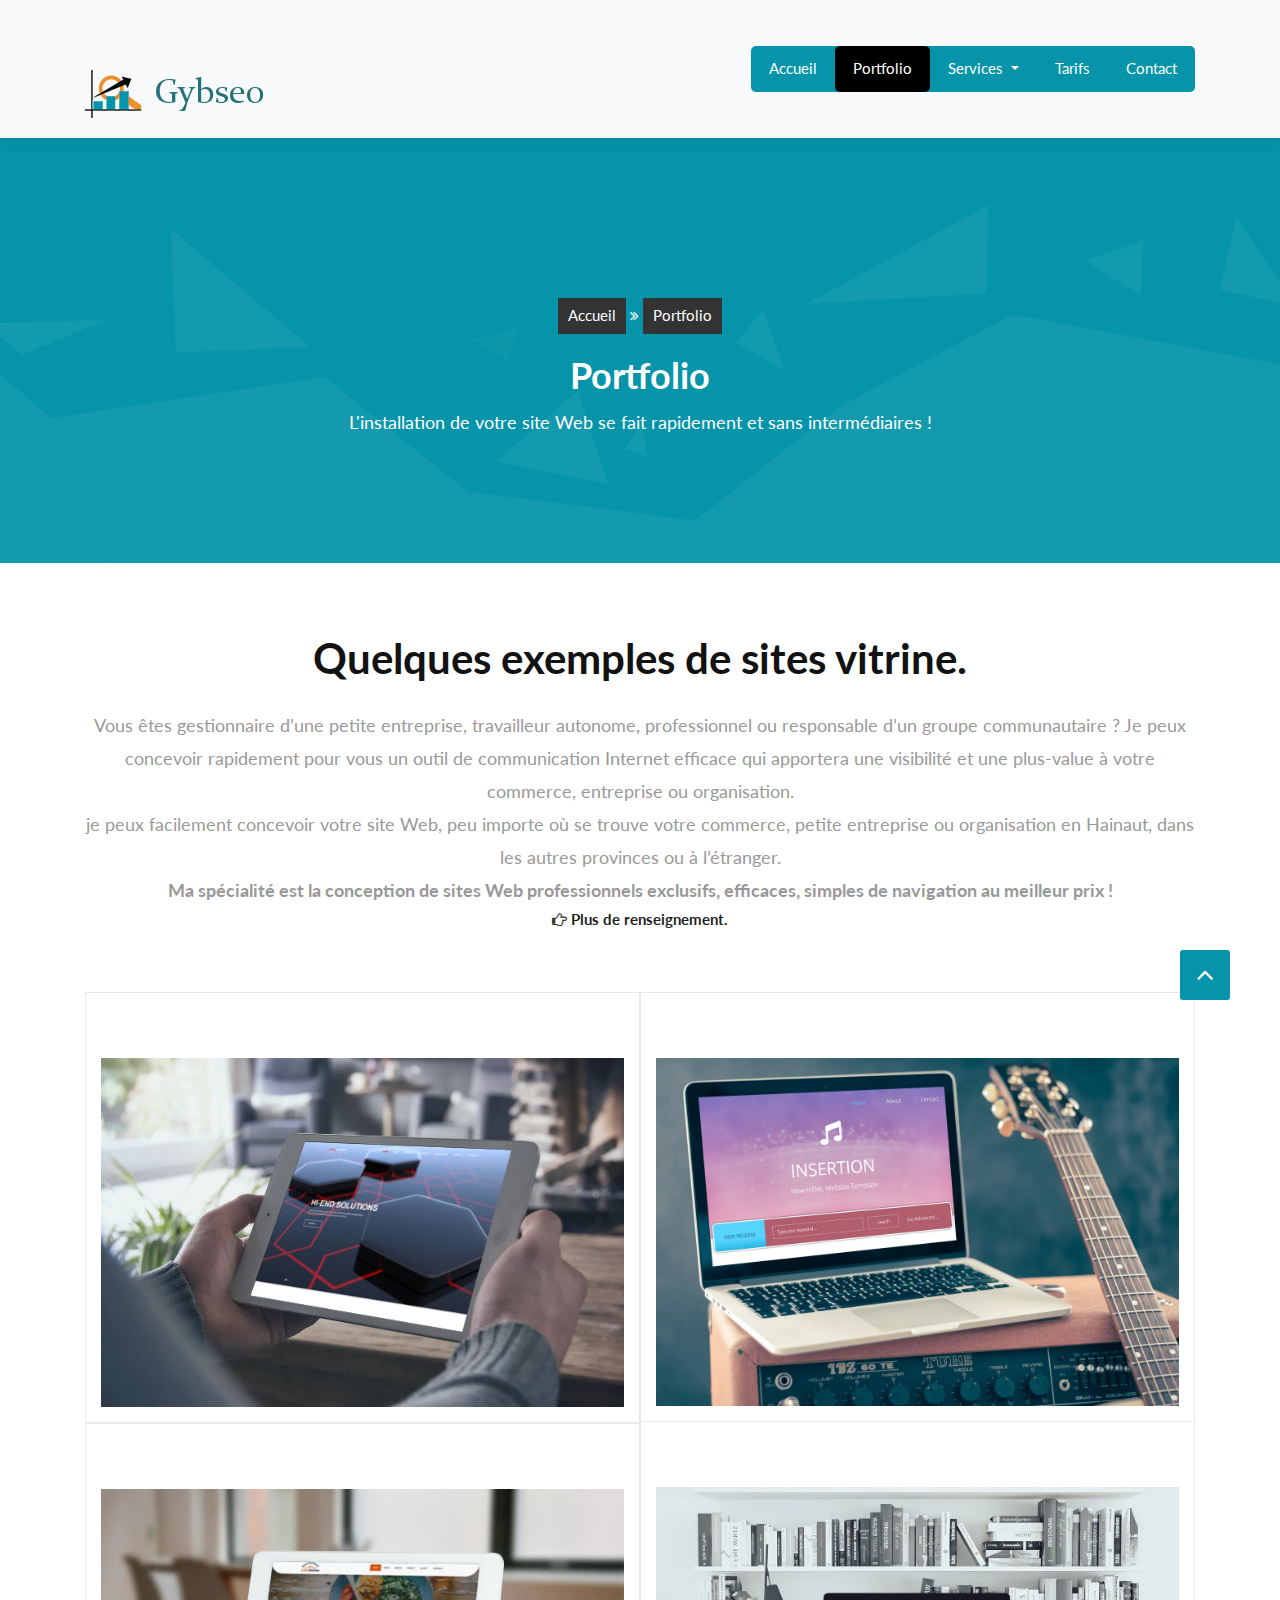
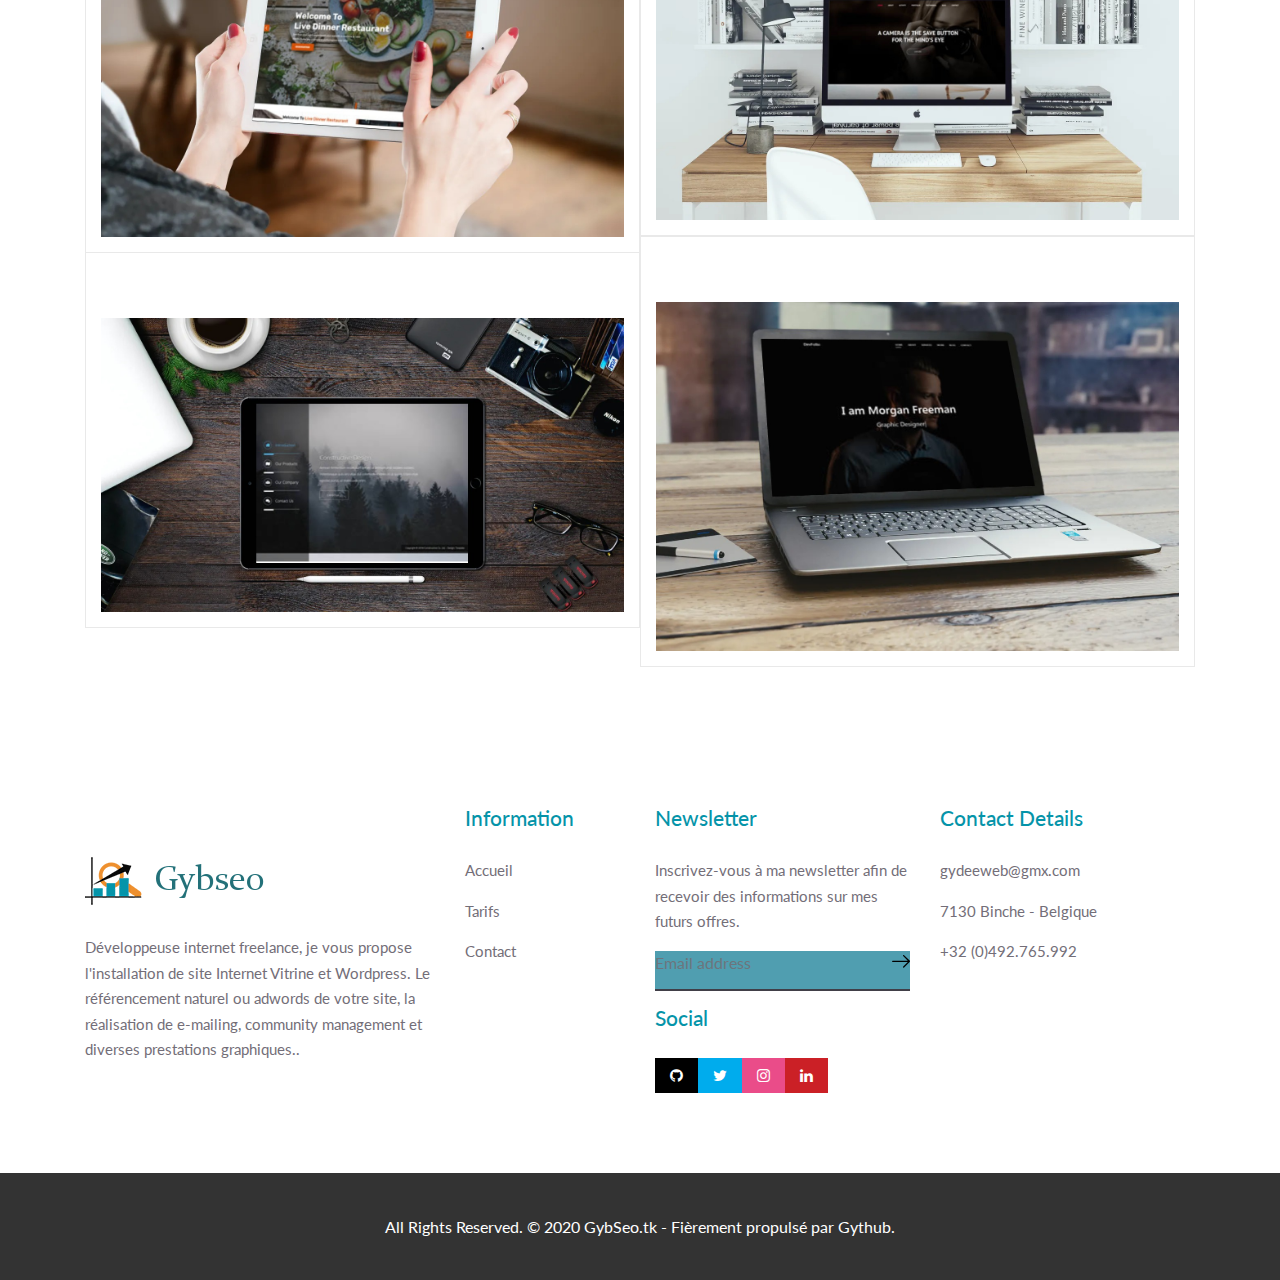
<file: case-study.html>
<!DOCTYPE html>
<html lang="en">

    <!-- Basic -->
    <meta charset="utf-8">
    <meta http-equiv="X-UA-Compatible" content="IE=edge">   
   
    <!-- Mobile Metas -->
    <meta name="viewport" content="width=device-width, minimum-scale=1.0, maximum-scale=1.0, user-scalable=no">
 
     <!-- Site Metas -->
    <title>Gybseo - Ste vitrine, seo, Community manager.</title>  
    <meta name="keywords" content="">
    <meta name="description" content="site vitrine à partir de 150 €, seo, community manager, hainaut, Belgique">
    <meta name="author" content="">
    <meta name="robots" content="index, follow">

    <!-- Site Icons -->
    <link rel="shortcut icon" href="images/favicon.ico" type="image/x-icon" />
    <link rel="apple-touch-icon" href="images/apple-touch-icon.png">

    <!-- Bootstrap CSS -->
    <link rel="stylesheet" href="css/bootstrap.min.css">
    <!-- Site CSS -->
    <link rel="stylesheet" href="style.css">
    <!-- ALL VERSION CSS -->
    <link rel="stylesheet" href="css/versions.css">
    <!-- Responsive CSS -->
    <link rel="stylesheet" href="css/responsive.css">
    <!-- Custom CSS -->
    <link rel="stylesheet" href="css/custom.css">
	
	<!-- Global site tag (gtag.js) - Google Analytics -->
<script async src="https://www.googletagmanager.com/gtag/js?id=UA-116483732-6"></script>
<script>
  window.dataLayer = window.dataLayer || [];
  function gtag(){dataLayer.push(arguments);}
  gtag('js', new Date());

  gtag('config', 'UA-116483732-6');
</script>


    <!--[if lt IE 9]>
      <script src="https://oss.maxcdn.com/libs/html5shiv/3.7.0/html5shiv.js"></script>
      <script src="https://oss.maxcdn.com/libs/respond.js/1.4.2/respond.min.js"></script>
    <![endif]-->

</head>
<body class="seo_version">

    <!-- LOADER -->
	<div id="preloader">
		<div class="loader-wrapper">
			<div class="loader-new">
				<div class="ball"></div>
				<div class="ball"></div>
				<div class="ball"></div>
			</div>
			<div class="text">LOADING...</div>
		</div>
	</div>
	<!-- END LOADER -->

    <!-- Start header -->
	<header class="top-navbar">
		<nav class="navbar navbar-expand-lg navbar-light bg-light">
			<div class="container">
				<a class="navbar-brand" href="index.html">
					<img src="images/gybseologo2.png" alt="" />
				</a>
				<button class="navbar-toggler" type="button" data-toggle="collapse" data-target="#navbars-seo" aria-controls="navbars-rs-food" aria-expanded="false" aria-label="Toggle navigation">
				  <span class="navbar-toggler-icon"></span>
				</button>
				<div class="collapse navbar-collapse" id="navbars-seo">
					<ul class="navbar-nav ml-auto">
						<li class="nav-item"><a class="nav-link" href="index.html">Accueil</a></li>
						<li class="nav-item active"><a class="nav-link" href="case-study.html">Portfolio</a></li>
						<li class="nav-item dropdown">
							<a class="nav-link dropdown-toggle" href="#" id="dropdown-a" data-toggle="dropdown">Services </a>
							<div class="dropdown-menu" aria-labelledby="dropdown-a">
								<a class="dropdown-item" href="community.html">Community Manager</a>
                                
                                <a class="dropdown-item" href="site.html">site vitrine</a>
                                <a class="dropdown-item" href="seo.html">Référencement SEO</a>
							</div>
						</li>						
						<li class="nav-item"><a class="nav-link" href="pricing.html">Tarifs</a></li>
						<li class="nav-item"><a class="nav-link" href="contact.html">Contact</a></li>
					</ul>
				</div>
			</div>
		</nav>
	</header>
	<!-- End header -->

    <div class="all-page-title" style="background-image:url(images/pattern-4.png);">
		<!--Page -->
        <div class="page-info">
            <div class="container">
            	<div class="inner-container">
                    <ul class="bread-crumb">
                        <li><a href="index.html">Accueil</a></li>
						<li><i class="fa fa-angle-double-right" aria-hidden="true"></i></li>
                        <li><span>Portfolio</span></li>
                    </ul>
                </div>
            </div>
        </div>
        <!--End Page-->
        <div class="container text-center">
            <h1>Portfolio</h1>
            <p>L'installation de votre site Web se fait rapidement et sans intermédiaires !</p>
			
        </div>
    </div><!-- end section -->

	<div id="case-study-box" class="section wb">
        <div class="container">
            <div class="section-title text-center">
                
                <h3>Quelques exemples de sites vitrine.</h3>
                <p> Vous êtes gestionnaire d’une petite entreprise, travailleur autonome, professionnel ou responsable d’un groupe communautaire ? Je peux concevoir rapidement pour vous un outil de communication Internet efficace qui apportera une visibilité et une plus-value à votre commerce, entreprise ou organisation.</p>
                <p>je peux facilement concevoir votre site Web, peu importe où se trouve votre commerce, petite entreprise ou organisation en Hainaut, dans les autres provinces ou à l’étranger.</p>
                <p><strong>Ma spécialité est la conception de sites Web professionnels exclusifs, efficaces, simples de navigation au meilleur prix !</strong> </p>
                <i class="fa fa-hand-o-right" aria-hidden="true"></i><a href="site.html"><strong>  Plus de renseignement.</strong></a>

 

    
            </div><!-- end title -->

            <div id="da-thumbs" class="da-thumbs portfolio">
                <div class="post-media pitem item-w1 item-h1 cat1">
                    <a href="https://gydeeweb.github.io/flame/"  target="_blank">
                        <img src="images/moc3.jpg" alt="site image" class="img-responsive">
                        <div>
							<h3>Flame</h3>
							<p>Responsive one page</p>
                            <p>150 €</p>
                            <p>Cliquez pour voir le site</p>
                            <i class="flaticon-unlink"></i>
                        </div>
                    </a>
                </div>
                <div class="post-media pitem item-w1 item-h1 cat2">
                    <a href="https://gydeeweb.github.io/insertion/" target="_blank">
                        <img src="images/moc44.jpg" alt="site image" class="img-responsive">
                        <div>
							<h3>Insertion</h3>
							<p>Responsive, 3 pages.</p>
                            <p>300 €</p>
                            <p>cliquez pour voir le site</p>
                            <i class="flaticon-unlink"></i>
                        </div>
                    </a>
                </div>
                <div class="post-media pitem item-w1 item-h1 cat1">
                    <a href="https://gydeeweb.github.io/girly/" target="_blank">
                        <img src="images/moc10.jpg" alt="site image" class="img-responsive">
                        <div>
							<h3>Girly</h3>
							<p>Responsive, one page.</p>
                            <p>150 €</p>
                            <p>Cliquez pour voir le site</p>
                            <i class="flaticon-unlink"></i>
                        </div>
                    </a>
                </div>

                <div class="post-media pitem item-w1 item-h1 cat3">
                    <a href="https://gydeeweb.github.io/dinner/" target="_blank">
                        <img src="images/moc11.jpg" alt="" class="img-responsive">
                        <div>
                            <h3>Dinner</h3>
                            <p>Responsive, 9 pages.</p>
                            <p>650 €</p>
                            <p>Cliquez pour voir le site</p>
							
                            <i class="flaticon-unlink"></i>
                        </div>
                    </a>
                </div>
                <div class="post-media pitem item-w1 item-h1 cat2">
                    <a href="https://gydeeweb.github.io/devfolio/" target="_blank">
                        <img src="images/moc5.jpg" alt="" class="img-responsive">
                        <div>
							<h3>Devfolio</h3>
							<p>Responsive, One page</p>
                            <p>150 €</p>
                            <p>Cliquez pour voir le site</p>
                            <i class="flaticon-unlink"></i>
                        </div>
                    </a>
                </div>
                <div class="post-media pitem item-w1 item-h1 cat1">
                    <a href="https://gydeeweb.github.io/constructive/" target="_blank">
                        <img src="images/moc7.jpg" alt="" class="img-responsive">
                        <div>
							<h3>Constructive</h3>
							<p>Responsive, one page.</p>
                            <p>150 €</p>
                            <p>Cliquez pour voir le site</p>
                            <i class="flaticon-unlink"></i>
                        </div>
                    </a>
                </div>
            </div><!-- end portfolio -->
        </div><!-- end container -->
    </div><!-- end section -->
	
   

  

	<footer class="footer">
        <div class="container">
            <div class="row">
                <div class="col-lg-4 col-md-6 col-xs-12">
                    <div class="widget clearfix">
                        <div class="widget-title">
                            <img src="images/gybseologo2.png" alt="">
                        </div>
                          <p> Développeuse internet freelance, je vous propose l'installation de site Internet Vitrine et Wordpress. Le référencement naturel ou adwords de votre site, la réalisation de e-mailing, community management et diverses prestations graphiques..</p>
                    </div><!-- end clearfix -->
                </div><!-- end col -->
				
				<div class="col-lg-2 col-md-6 col-xs-12">
                    <div class="widget clearfix">
                        <div class="widget-title">
                            <h3>Information</h3>
                        </div>
                        <ul class="footer-links">
                           <li><a href="index.html">Accueil</a></li>
                            <li><a href="pricing.html">Tarifs</a></li>
                            <li><a href="contact.html">Contact</a></li>
                        </ul><!-- end links -->
                    </div><!-- end clearfix -->
                </div><!-- end col -->

                <div class="col-lg-3 col-md-6 col-xs-12">
                    <div class="widget clearfix">
						<div class="widget-title">
							<h3>Newsletter</h3>
						</div>
					   <p>Inscrivez-vous à ma newsletter afin de recevoir des informations sur mes futurs offres.</p>
						<div class="news-box">
							<form action="https://formspree.io/mlepwavo" method="POST">
								<div class="form-group">
									<input class="form-control" placeholder="Email address" type="email" name="_replyto">
									<button type="submit">
										<svg id="Layer_11" data-name="Layer 11" xmlns="http://www.w3.org/2000/svg" viewBox="0 0 25.19 17.71">
											<path class="cls-1" d="M311,387.93a.89.89,0,0,0-1.27,1.26l6.44,6.44H295a.89.89,0,0,0-.89.89.9.9,0,0,0,.89.9h21.24l-6.44,6.42a.91.91,0,0,0,0,1.27.89.89,0,0,0,1.27,0l8-8a.87.87,0,0,0,0-1.25Z" transform="translate(-294.08 -387.67)"></path> </svg>
									</button>
								</div>
							</form>
						</div>
						
                        <div class="widget-title">
                            <h3>Social</h3>
                        </div>
                        <ul class="footer-links social-md">
                           <li><a class="gi btn-a" title="Github" data-tippy-animation="scale" href="#"><i class="fa fa-github"></i> </a></li>
                            <li><a class="tw btn-a" title="Twitter" data-tippy-animation="scale" href="https://twitter.com/GydeeWeb"><i class="fa fa-twitter"></i> </a></li>
                            <li><a class="dr btn-a" title="instagram" data-tippy-animation="scale" href="https://instagram.com/gydee_artist_web"><i class="fa fa-instagram"></i> </a></li>
                            <li><a class="pi btn-a" title="linkedin" data-tippy-animation="scale" href="https://www.linkedin.com/in/geraldine-ragon/"><i class="fa fa-linkedin"></i> </a></li>
                        </ul><!-- end links -->
                    </div><!-- end clearfix --> 
                </div><!-- end col -->
				
				<div class="col-lg-3 col-md-6 col-xs-12">
                    <div class="widget clearfix">
                        <div class="widget-title">
                            <h3>Contact Details</h3>
                        </div>

                        <ul class="footer-links">
                             <li><a href="mailto:#">gydeeweb@gmx.com</a></li>
                            <li>7130 Binche - Belgique</li>
                            <li>+32 (0)492.765.992</li>
                        </ul><!-- end links -->
                    </div><!-- end clearfix -->
                </div><!-- end col -->
				
            </div><!-- end row -->
        </div><!-- end container -->
    </footer><!-- end footer -->
	
    <div class="copyrights">
        <div class="container">
            <div class="footer-distributed">
                <div class="footer-left">
                    <p class="footer-company-name">All Rights Reserved. &copy; 2020 <a href="#">GybSeo.tk - Fièrement propulsé par Gythub.</a></p>
                </div>
            </div>
        </div><!-- end container -->
    </div><!-- end copyrights -->

    <a href="#" id="scroll-to-top" class="dmtop global-radius"><i class="fa fa-angle-up"></i></a>

    <!-- ALL JS FILES -->
    <script src="js/all.js"></script>
    <!-- ALL PLUGINS -->
    <script src="js/custom.js"></script>
	<script src="js/portfolio.js"></script>
	<script src="js/hoverdir.js"></script>   
	<script src="js/tippy.all.min.js"></script>
	<script>
		tippy('.btn-a')
	</script>

</body>
</html>
</file>
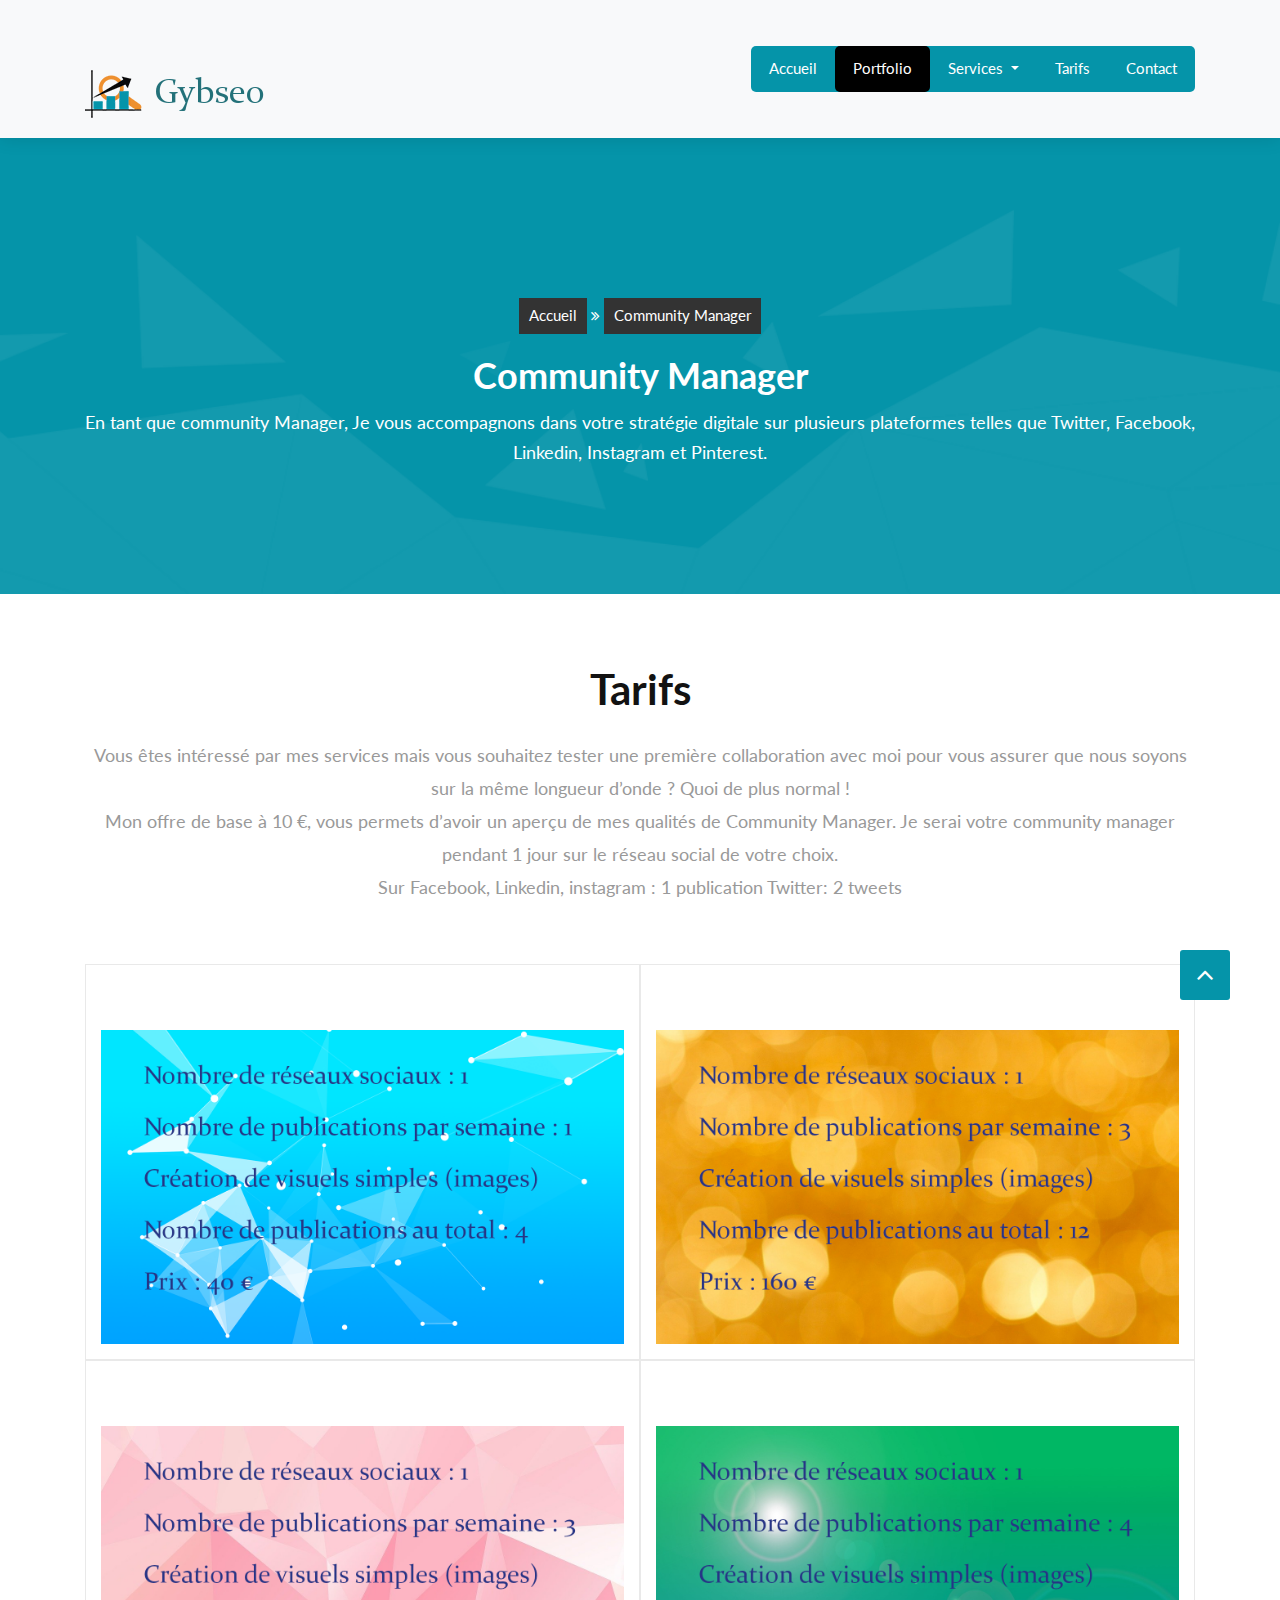
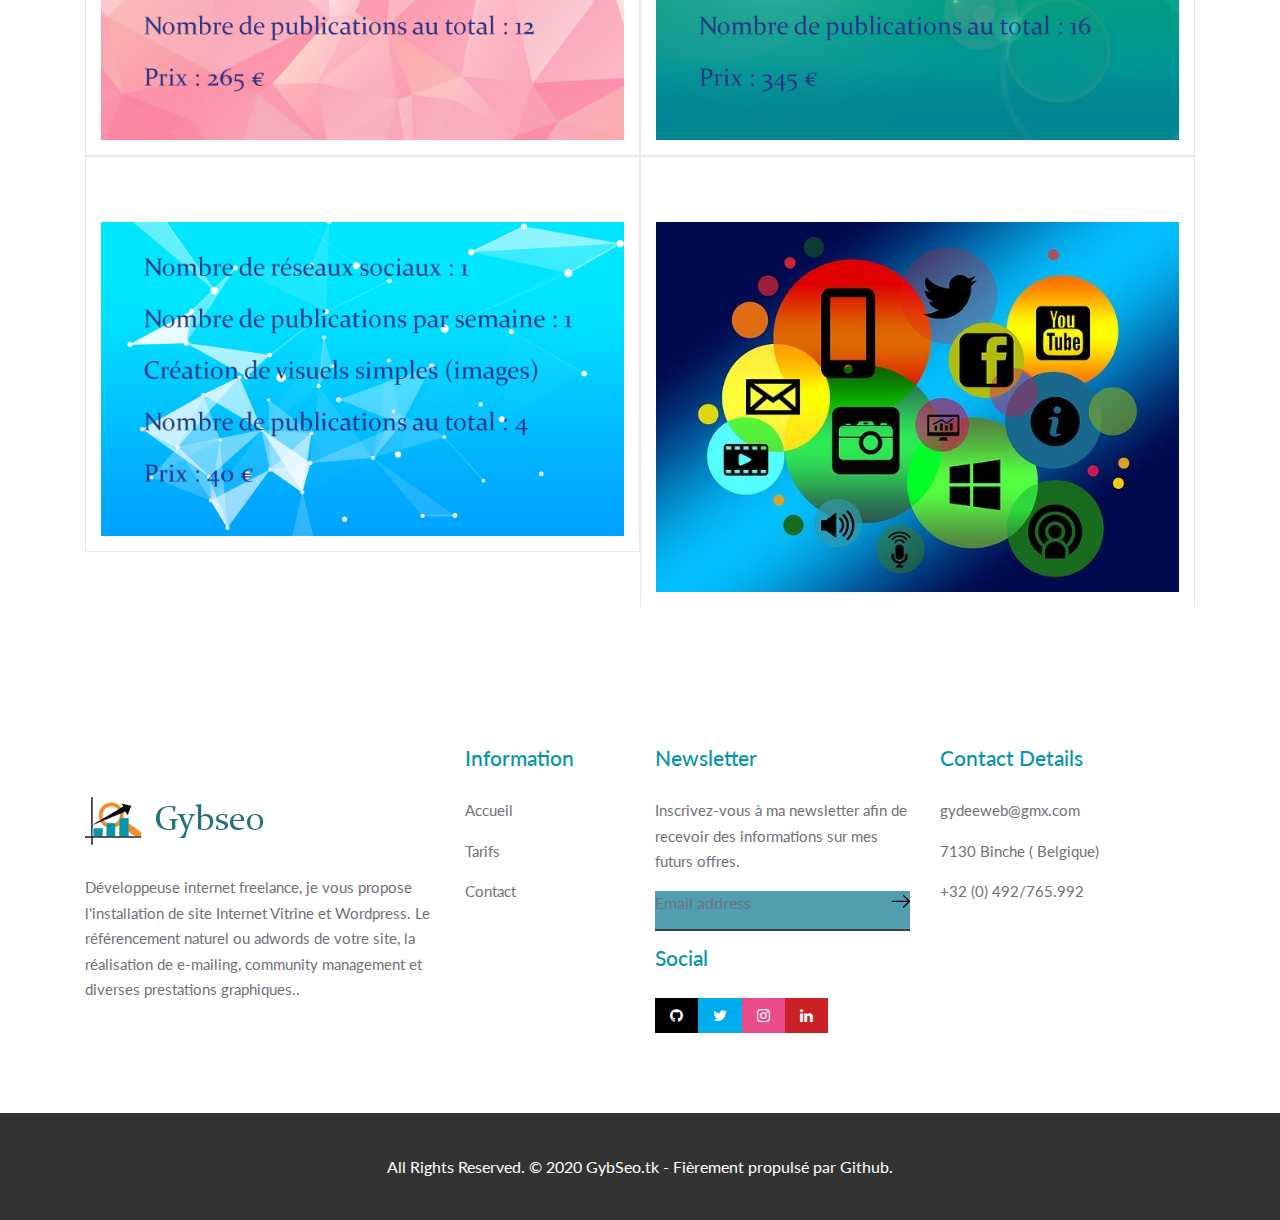
<file: community.html>
<!DOCTYPE html>
<html lang="en">

    <!-- Basic -->
    <meta charset="utf-8">
    <meta http-equiv="X-UA-Compatible" content="IE=edge">   
   
    <!-- Mobile Metas -->
    <meta name="viewport" content="width=device-width, minimum-scale=1.0, maximum-scale=1.0, user-scalable=no">
 
     <!-- Site Metas -->
    <title>Gybseo - site vitrine à partir de 150 €</title>  
    <meta name="keywords" content="">
    <meta name="description" content="site vitrine à partir de 150 €, seo, community manager">
    <meta name="author" content="">
     <meta name="robots" content="index, follow">

    <!-- Site Icons -->
    <link rel="shortcut icon" href="images/favicon.ico" type="image/x-icon" />
    <link rel="apple-touch-icon" href="images/apple-touch-icon.png">

    <!-- Bootstrap CSS -->
    <link rel="stylesheet" href="css/bootstrap.min.css">
    <!-- Site CSS -->
    <link rel="stylesheet" href="style.css">
    <!-- ALL VERSION CSS -->
    <link rel="stylesheet" href="css/versions.css">
    <!-- Responsive CSS -->
    <link rel="stylesheet" href="css/responsive.css">
    <!-- Custom CSS -->
    <link rel="stylesheet" href="css/custom.css">
	
	<!-- Global site tag (gtag.js) - Google Analytics -->
<script async src="https://www.googletagmanager.com/gtag/js?id=UA-116483732-6"></script>
<script>
  window.dataLayer = window.dataLayer || [];
  function gtag(){dataLayer.push(arguments);}
  gtag('js', new Date());

  gtag('config', 'UA-116483732-6');
</script>

	
	
	
	
	
	
	

    <!--[if lt IE 9]>
      <script src="https://oss.maxcdn.com/libs/html5shiv/3.7.0/html5shiv.js"></script>
      <script src="https://oss.maxcdn.com/libs/respond.js/1.4.2/respond.min.js"></script>
    <![endif]-->

</head>
<body class="seo_version">

    <!-- LOADER -->
	<div id="preloader">
		<div class="loader-wrapper">
			<div class="loader-new">
				<div class="ball"></div>
				<div class="ball"></div>
				<div class="ball"></div>
			</div>
			<div class="text">LOADING...</div>
		</div>
	</div>
	<!-- END LOADER -->

    <!-- Start header -->
	<header class="top-navbar">
		<nav class="navbar navbar-expand-lg navbar-light bg-light">
			<div class="container">
				<a class="navbar-brand" href="index.html">
					<img src="images/gybseologo2.png" alt="" />
				</a>
				<button class="navbar-toggler" type="button" data-toggle="collapse" data-target="#navbars-seo" aria-controls="navbars-rs-food" aria-expanded="false" aria-label="Toggle navigation">
				  <span class="navbar-toggler-icon"></span>
				</button>
				<div class="collapse navbar-collapse" id="navbars-seo">
					<ul class="navbar-nav ml-auto">
						<li class="nav-item"><a class="nav-link" href="index.html">Accueil</a></li>
						<li class="nav-item active"><a class="nav-link" href="case-study.html">Portfolio</a></li>
						<li class="nav-item dropdown">
							<a class="nav-link dropdown-toggle" href="#" id="dropdown-a" data-toggle="dropdown">Services </a>
							<div class="dropdown-menu" aria-labelledby="dropdown-a">
								<a class="dropdown-item" href="community.html">Community Manager</a>
                                
                                <a class="dropdown-item" href="site.html">site vitrine</a>
                                <a class="dropdown-item" href="seo.html">Référencement SEO</a>
							</div>
						</li>						
						<li class="nav-item"><a class="nav-link" href="pricing.html">Tarifs</a></li>
						<li class="nav-item"><a class="nav-link" href="contact.html">Contact</a></li>
					</ul>
				</div>
			</div>
		</nav>
	</header>
	<!-- End header -->

    <div class="all-page-title" style="background-image:url(images/pattern-4.png);">
		<!--Page -->
        <div class="page-info">
            <div class="container">
            	<div class="inner-container">
                    <ul class="bread-crumb">
                        <li><a href="index.html">Accueil</a></li>
						<li><i class="fa fa-angle-double-right" aria-hidden="true"></i></li>
                        <li><span>Community Manager</span></li>
                    </ul>
                </div>
            </div>
        </div>
        <!--End Page-->
        <div class="container text-center">
            <h1>Community Manager</h1>
			<p>En tant que community Manager, Je vous accompagnons dans votre stratégie digitale sur plusieurs plateformes telles que Twitter, Facebook, Linkedin, Instagram et Pinterest.</p>
        </div>
    </div><!-- end section -->

	<div id="case-study-box" class="section wb">
        <div class="container">
            <div class="section-title text-center">
                
                <h3>Tarifs</h3>
                <p> Vous êtes intéressé par mes services mais vous souhaitez tester une première collaboration avec moi pour vous assurer que nous soyons sur la même longueur d’onde ? Quoi de plus normal !</p>

                <p>Mon offre de base à 10 €, vous permets d’avoir un aperçu de mes qualités de Community Manager.

                Je serai votre community manager pendant 1 jour sur le réseau social de votre choix.</p>

                <p>Sur Facebook, Linkedin, instagram : 1 publication

                Twitter: 2 tweets </p>
            </div><!-- end title -->

            <div id="da-thumbs" class="da-thumbs portfolio">
                <div class="post-media pitem item-w1 item-h1 cat1">
                    <a href="contact.html">
                        <img src="images/comm-manager.png" alt="" class="img-responsive">
                        <div>
							<h3>contact</h3>
							<p>Pour plus de renseignement, cliquez ici.</p>
                            <i class="flaticon-unlink"></i>
                        </div>
                    </a>
                </div>
                <div class="post-media pitem item-w1 item-h1 cat2">
                    <a href="contact.html">
                        <img src="images/comm-manager2.png" alt="" class="img-responsive">
                        <div>
							<h3>contact</h3>
							<p>.Pour plus de renseignement, cliquez ici</p>
                            <i class="flaticon-unlink"></i>
                        </div>
                    </a>
                </div>
                <div class="post-media pitem item-w1 item-h1 cat1">
                    <a href="contact.html">
                        <img src="images/comm-manager3.png" alt="" class="img-responsive">
                        <div>
								<h3>contact</h3>
							<p>.Pour plus de renseignement, cliquez ici</p>
							
                            <i class="flaticon-unlink"></i>
                        </div>
                    </a>
                </div>

                <div class="post-media pitem item-w1 item-h1 cat3">
                    <a href="contact.html">
                        <img src="images/comm-manager4.png" alt="" class="img-responsive">
                        <div>
							<h3>contact</h3>
							<p>.Pour plus de renseignement, cliquez ici</p>
                            <i class="flaticon-unlink"></i>
                        </div>
                    </a>
                </div>
                <div class="post-media pitem item-w1 item-h1 cat2">
                    <a href="contact.html">
                        <img src="images/comm-manager.png" alt="" class="img-responsive">
                        <div>
							<h3>contact</h3>
							<p>.Pour plus de renseignement, cliquez ici</p>
                            <i class="flaticon-unlink"></i>
                        </div>
                    </a>
                </div>
                <div class="post-media pitem item-w1 item-h1 cat1">
                    <a href="contact.html">
                        <img src="images/online.jpg" alt="" class="img-responsive">
                        <div>
							<h3>contact</h3>
							<p>.Pour plus de renseignement, cliquez ici</p>
                            <i class="flaticon-unlink"></i>
                        </div>
                    </a>
                </div>
            </div><!-- end portfolio -->
        </div><!-- end container -->
    </div><!-- end section -->
	
  

 

	<footer class="footer">
        <div class="container">
            <div class="row">
                <div class="col-lg-4 col-md-6 col-xs-12">
                    <div class="widget clearfix">
                        <div class="widget-title">
                            <img src="images/gybseologo2.png" alt="">
                        </div>
                        <p> Développeuse internet freelance, je vous propose l'installation de site Internet Vitrine et Wordpress. Le référencement naturel ou adwords de votre site, la réalisation de e-mailing, community management et diverses prestations graphiques..</p>
                    </div><!-- end clearfix -->
                </div><!-- end col -->
				
				<div class="col-lg-2 col-md-6 col-xs-12">
                    <div class="widget clearfix">
                        <div class="widget-title">
                            <h3>Information</h3>
                        </div>
                        <ul class="footer-links">
                            <li><a href="index.html">Accueil</a></li>
                            <li><a href="Pricing.html">Tarifs</a></li>
							<li><a href="#">Contact</a></li>
                        </ul><!-- end links -->
                    </div><!-- end clearfix -->
                </div><!-- end col -->

                <div class="col-lg-3 col-md-6 col-xs-12">
                    <div class="widget clearfix">
						<div class="widget-title">
							<h3>Newsletter</h3>
						</div>
						 <p>Inscrivez-vous à ma newsletter afin de recevoir des informations sur mes futurs offres.</p>
						<div class="news-box">
							<form action="https://formspree.io/mlepwavo" method="post">
								<div class="form-group">
									<input class="form-control" placeholder="Email address" type="email" name="_replyto">
									<button type="submit">
										<svg id="Layer_11" data-name="Layer 11" xmlns="http://www.w3.org/2000/svg" viewBox="0 0 25.19 17.71">
											<path class="cls-1" d="M311,387.93a.89.89,0,0,0-1.27,1.26l6.44,6.44H295a.89.89,0,0,0-.89.89.9.9,0,0,0,.89.9h21.24l-6.44,6.42a.91.91,0,0,0,0,1.27.89.89,0,0,0,1.27,0l8-8a.87.87,0,0,0,0-1.25Z" transform="translate(-294.08 -387.67)"></path> </svg>
									</button>
								</div>
							</form>
						</div>
						
                        <div class="widget-title">
                            <h3>Social</h3>
                        </div>
                        <ul class="footer-links social-md">
                          
                            <li><a class="gi btn-a" title="Github" data-tippy-animation="scale" href="#"><i class="fa fa-github"></i> </a></li>
                            <li><a class="tw btn-a" title="Twitter" data-tippy-animation="scale" href="https://twitter.com/GydeeWeb"><i class="fa fa-twitter"></i> </a></li>
                            <li><a class="dr btn-a" title="instagram" data-tippy-animation="scale" href="https://instagram.com/gydee_artist_web"><i class="fa fa-instagram"></i> </a></li>
                            <li><a class="pi btn-a" title="linkedin" data-tippy-animation="scale" href="https://www.linkedin.com/in/geraldine-ragon/"><i class="fa fa-linkedin"></i> </a></li>
                        </ul><!-- end links -->
                    </div><!-- end clearfix -->
                </div><!-- end col -->
				
				<div class="col-lg-3 col-md-6 col-xs-12">
                    <div class="widget clearfix">
                        <div class="widget-title">
                            <h3>Contact Details</h3>
                        </div>

                        <ul class="footer-links">
                            <li><a href="mailto:#">gydeeweb@gmx.com</a></li>
                            
                            <li>7130 Binche ( Belgique)</li>
                            <li>+32 (0) 492/765.992</li>
                        </ul><!-- end links -->
                    </div><!-- end clearfix -->
                </div><!-- end col -->
				
            </div><!-- end row -->
        </div><!-- end container -->
    </footer><!-- end footer -->
	
    <div class="copyrights">
        <div class="container">
            <div class="footer-distributed">
                <div class="footer-left">
                    <p class="footer-company-name">All Rights Reserved. &copy; 2020 <a href="#">GybSeo.tk - Fièrement propulsé par Github.</a></p>
                </div>
            </div>
        </div><!-- end container -->
    </div><!-- end copyrights -->

    <a href="#" id="scroll-to-top" class="dmtop global-radius"><i class="fa fa-angle-up"></i></a>

    <!-- ALL JS FILES -->
    <script src="js/all.js"></script>
    <!-- ALL PLUGINS -->
    <script src="js/custom.js"></script>
	<script src="js/portfolio.js"></script>
	<script src="js/hoverdir.js"></script>   
	<script src="js/tippy.all.min.js"></script>
	<script>
		tippy('.btn-a')
	</script>

</body>
</html>
</file>
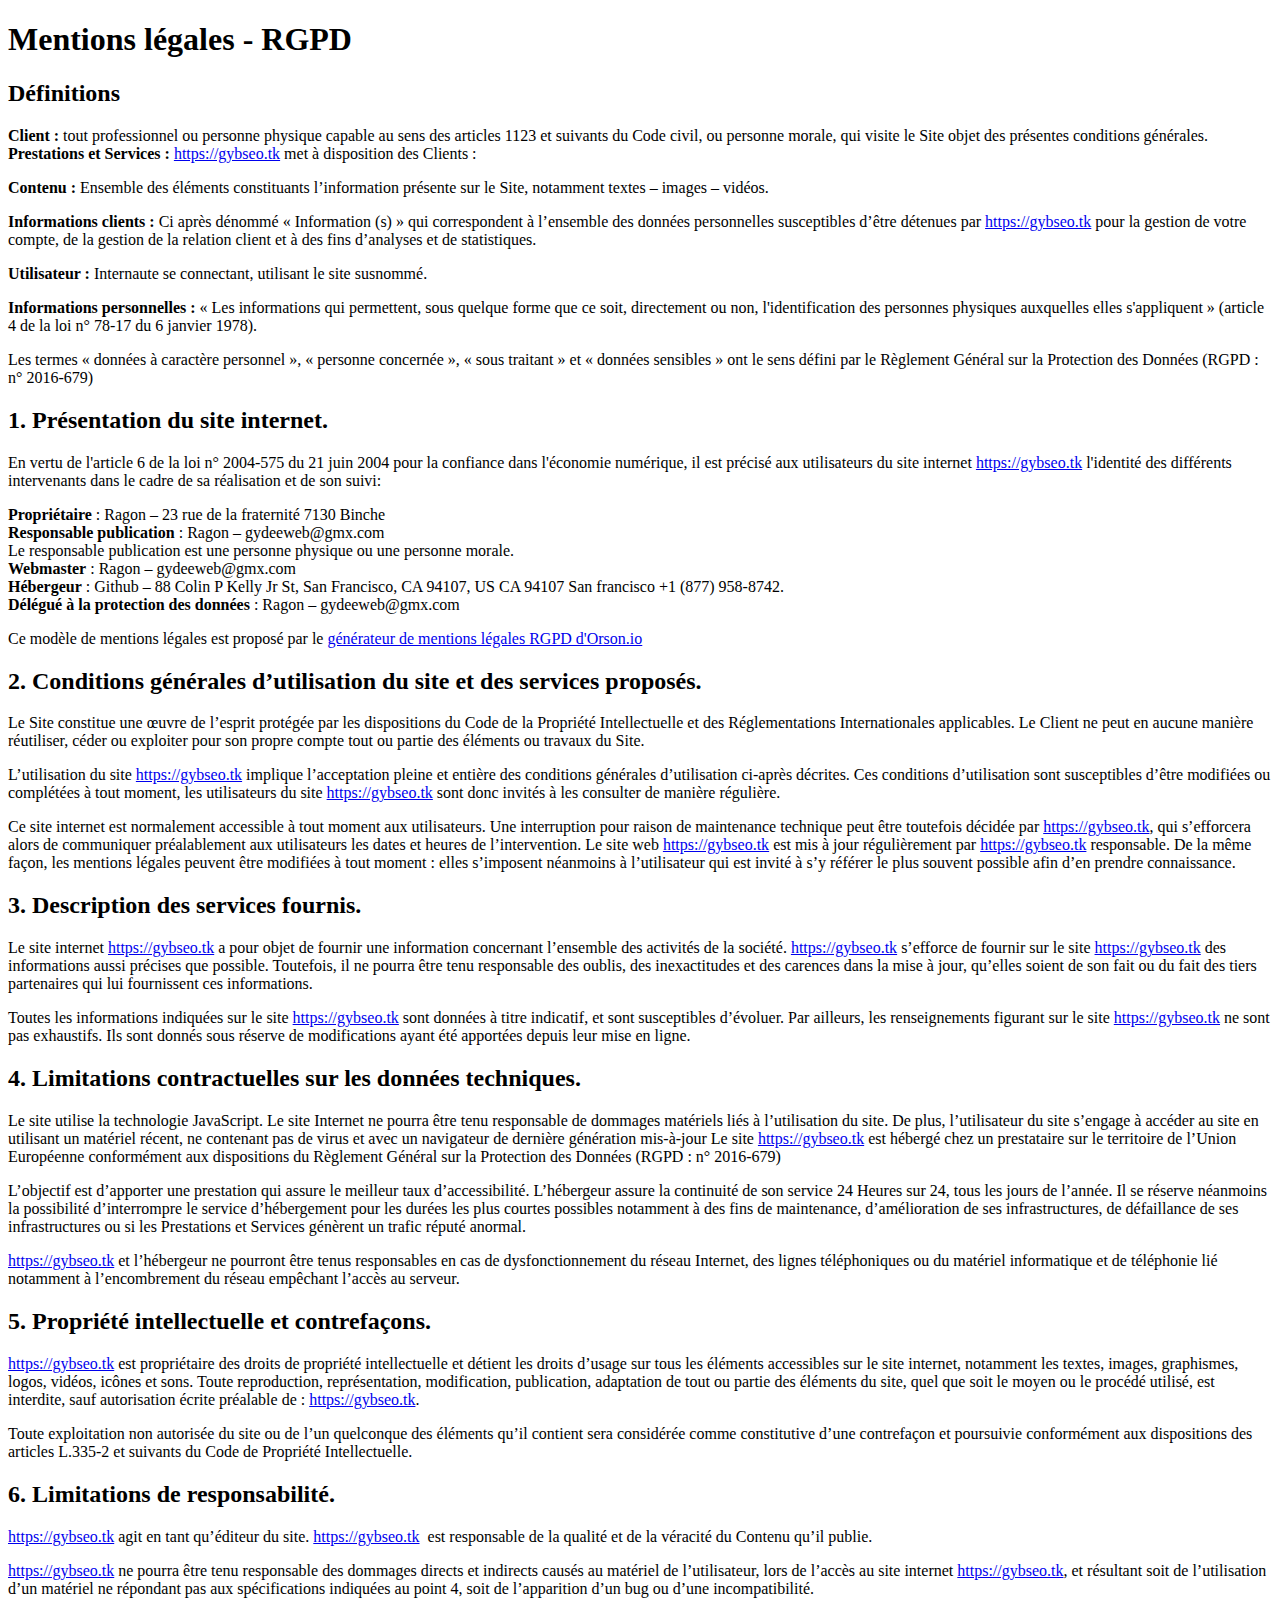
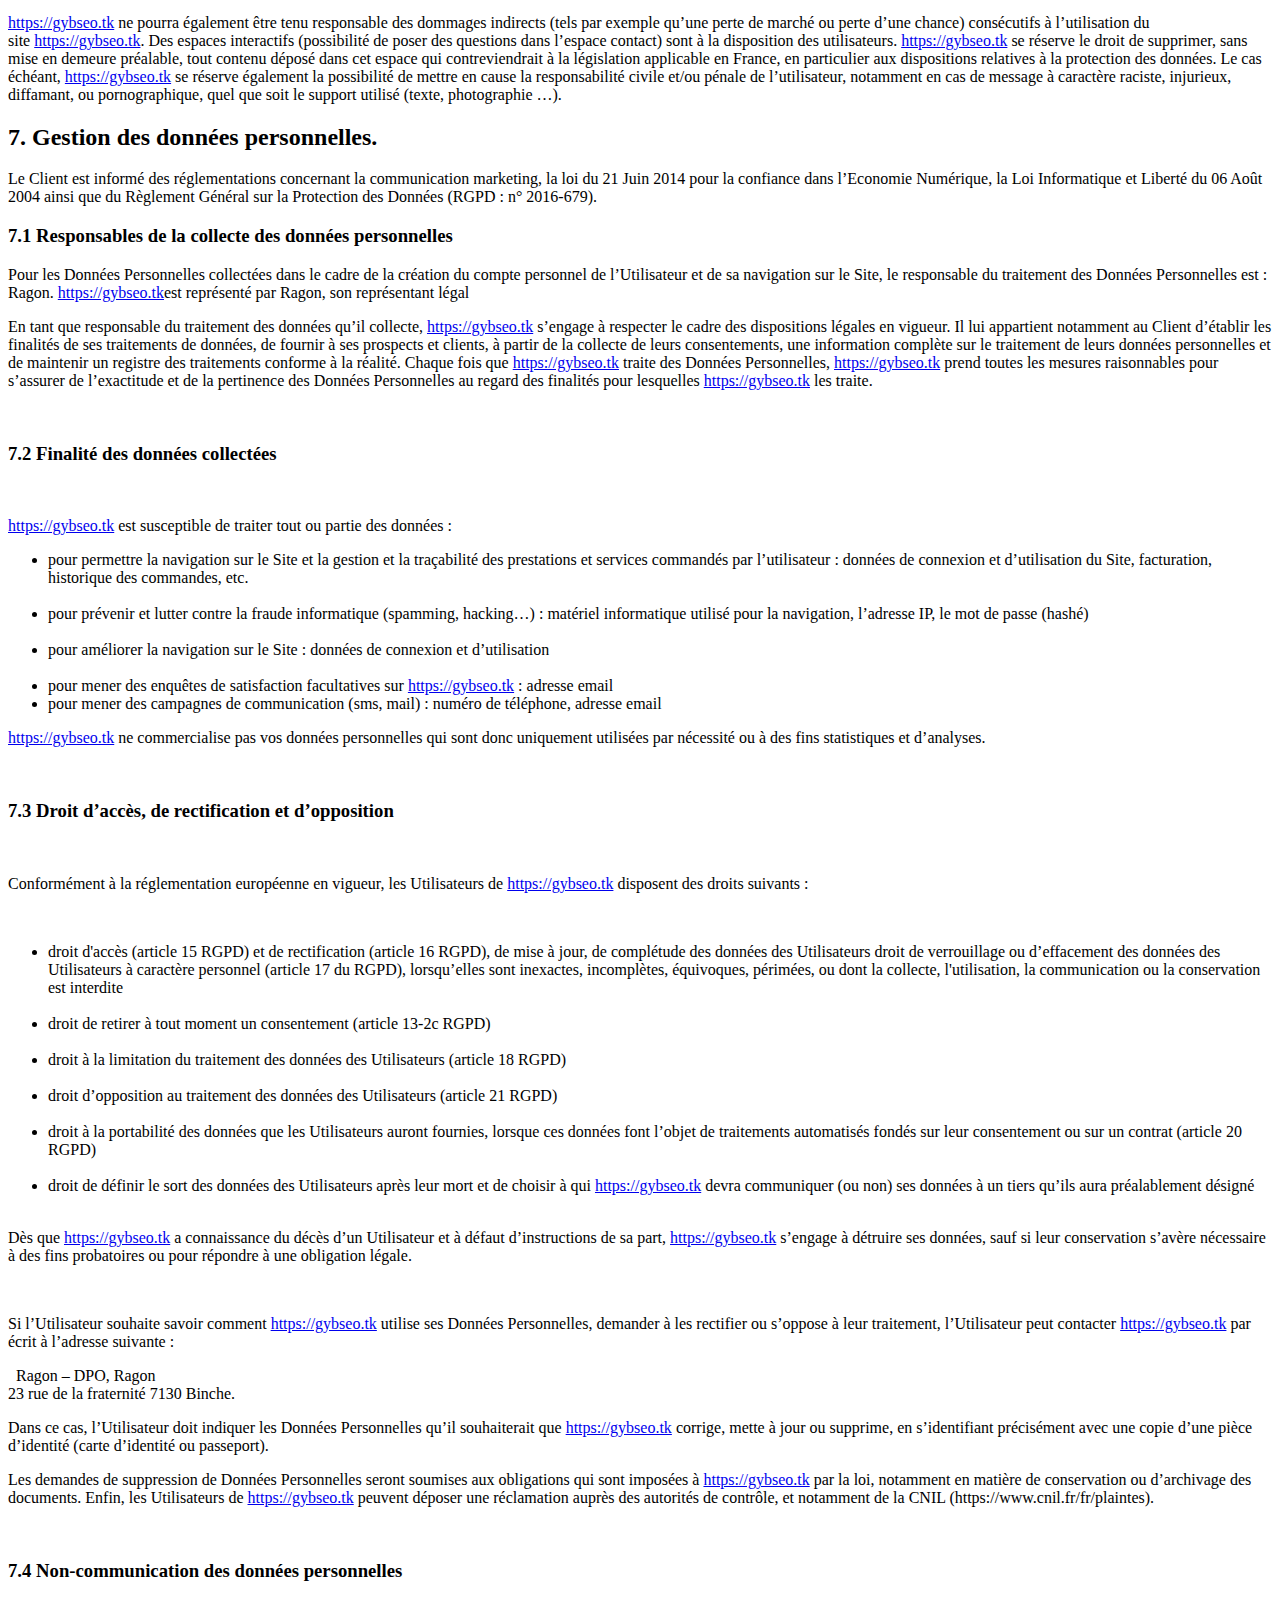
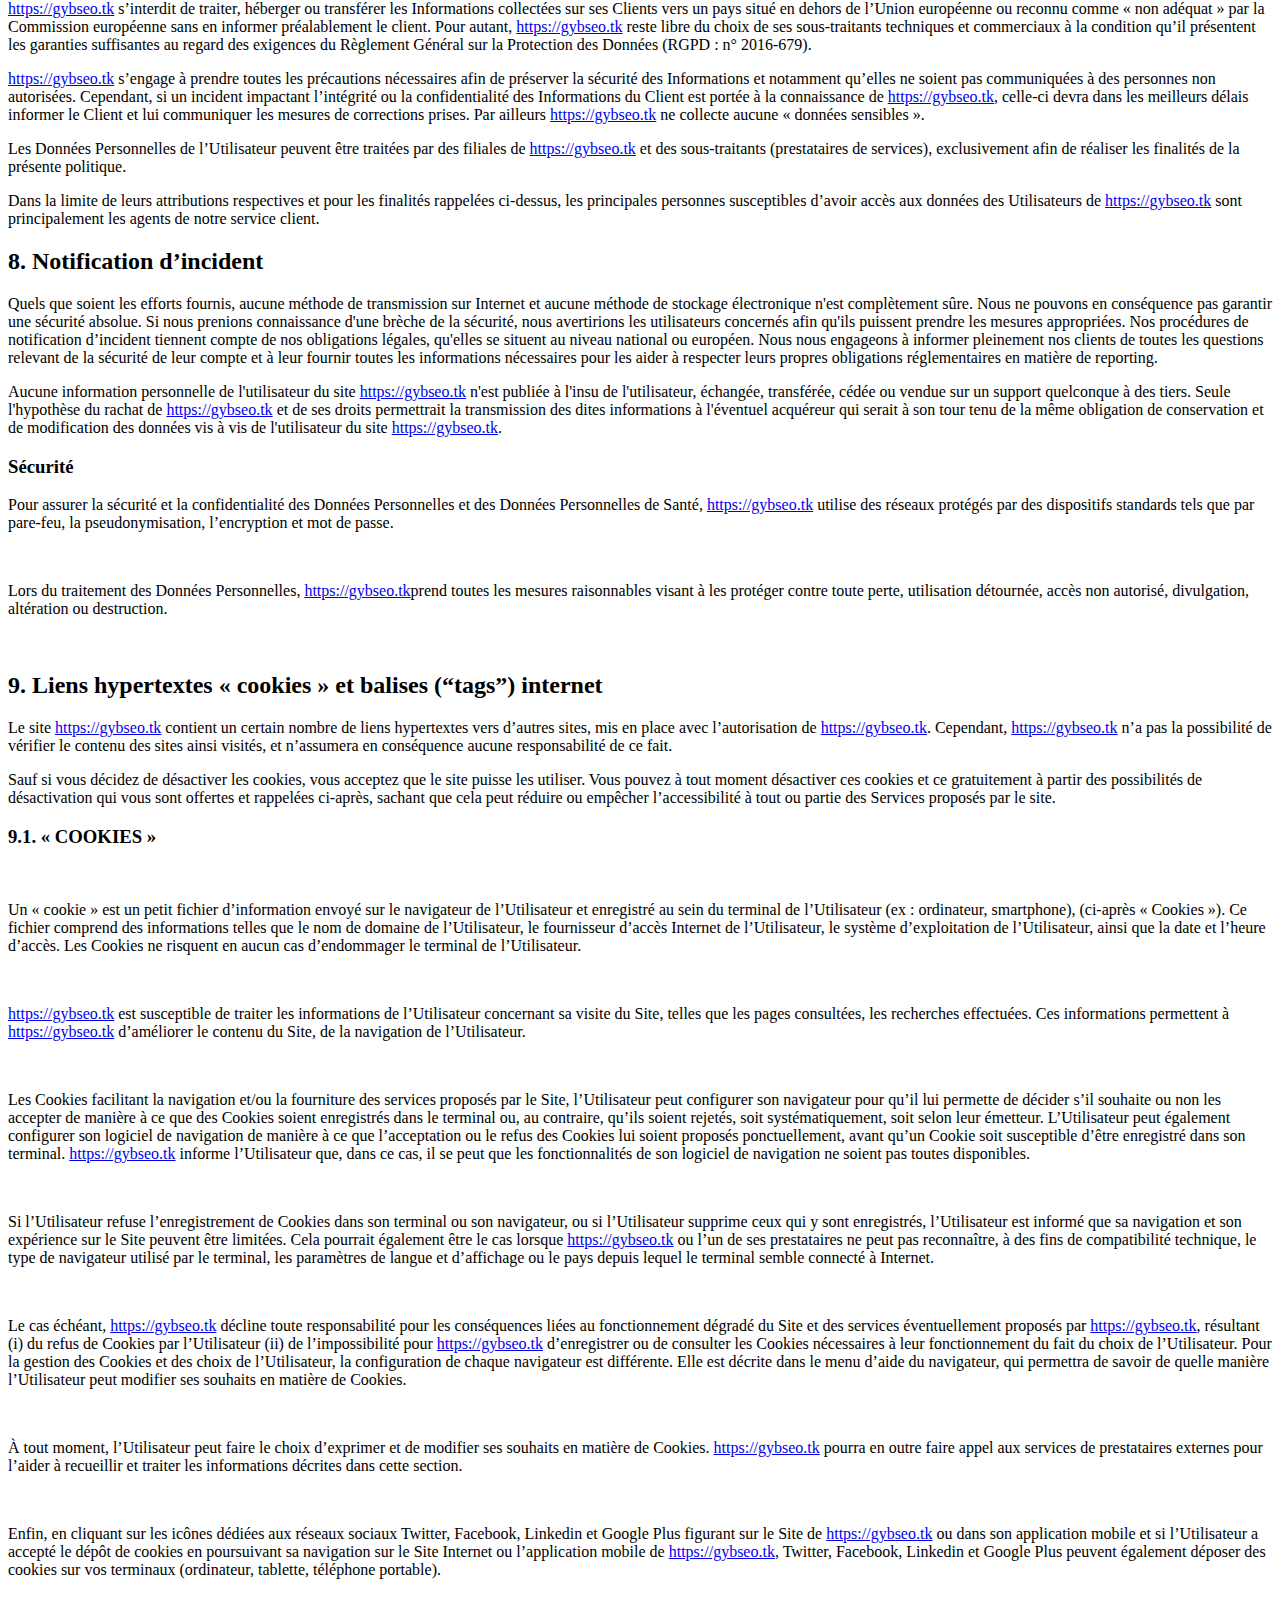
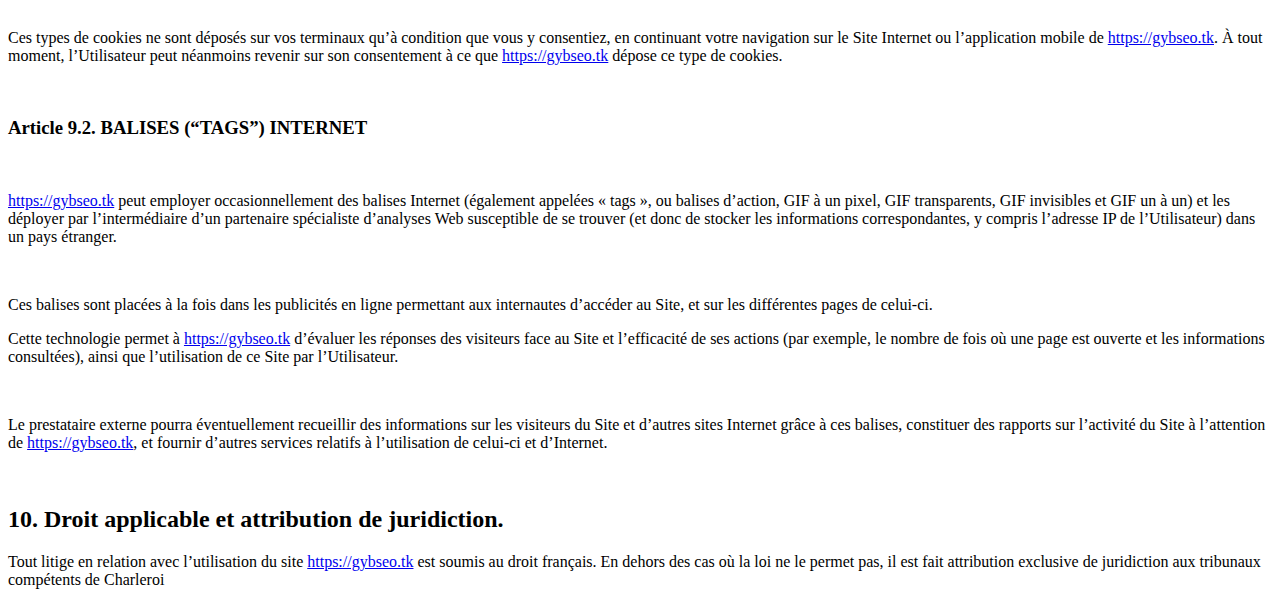
<file: mention.html>
<!DOCTYPE html>
<html lang="fr">

    <!-- Basic -->
    <meta charset="utf-8">
    <meta http-equiv="X-UA-Compatible" content="IE=edge">   
   
    <!-- Mobile Metas -->
    <meta name="viewport" content="width=device-width, minimum-scale=1.0, maximum-scale=1.0, user-scalable=no">
 
     <!-- Site Metas -->
    <title>site vitrine à partir de 150 €, SEO, community Manager, Emailing</title>  
    <meta name="keywords" content="">
    <meta name="description" content="Freelance, création de site vitrine, Référencement SEO, Community Manager, Emailing.">
    <meta name="author" content="Géraldine Ragon - Gybseo">

  

</head>
<body>
<h1>Mentions légales - RGPD </h1>
                <h2>Définitions</h2>
                <p><b>Client&nbsp;:</b>&nbsp;tout professionnel ou personne physique capable au sens des articles 1123 et suivants du Code civil, ou personne morale, qui visite le Site objet des présentes conditions générales.<br>
                <b>Prestations et Services&nbsp;:</b> <a href="https://gybseo.tk">https://gybseo.tk</a> met à disposition des Clients&nbsp;:</p>

                <p><b>Contenu&nbsp;:</b>&nbsp;Ensemble des éléments constituants l’information présente sur le Site, notamment textes – images – vidéos.</p>

                <p><b>Informations clients&nbsp;:</b> Ci après dénommé «&nbsp;Information (s)&nbsp;» qui correspondent à l’ensemble des données personnelles susceptibles d’être détenues par <a href="https://gybseo.tk">https://gybseo.tk</a> pour la gestion de votre compte, de la gestion de la relation client et à des fins d’analyses et de statistiques.</p>


                <p><b>Utilisateur :</b> Internaute se connectant, utilisant le site susnommé.</p>
                <p><b>Informations personnelles :</b> « Les informations qui permettent, sous quelque forme que ce soit, directement ou non, l'identification des personnes physiques auxquelles elles s'appliquent » (article 4 de la loi n° 78-17 du 6 janvier 1978).</p>
                <p>Les termes «&nbsp;données à caractère personnel&nbsp;», «&nbsp;personne concernée&nbsp;», «&nbsp;sous traitant&nbsp;» et «&nbsp;données sensibles&nbsp;» ont le sens défini par le Règlement Général sur la Protection des Données (RGPD&nbsp;: n° 2016-679)</p>

                <h2>1. Présentation du site internet.</h2>
                <p>En vertu de l'article 6 de la loi n° 2004-575 du 21 juin 2004 pour la confiance dans l'économie numérique, il est précisé aux utilisateurs du site internet&nbsp;<a href="https://gybseo.tk">https://gybseo.tk</a>&nbsp;l'identité des différents intervenants dans le cadre de sa réalisation et de son suivi:
                </p><p><strong>Propriétaire</strong> :   Ragon   – 23 rue de la fraternité 7130 Binche<br>
                              
                <strong>Responsable publication</strong> : Ragon – gydeeweb@gmx.com<br>
                Le responsable publication est une personne physique ou une personne morale.<br>
                <strong>Webmaster</strong> : Ragon – gydeeweb@gmx.com<br>
                <strong>Hébergeur</strong> : Github – 88 Colin P Kelly Jr St, San Francisco, CA 94107, US CA 94107 San francisco +1 (877) 958-8742.<br>
                <strong>Délégué à la protection des données</strong> : Ragon – gydeeweb@gmx.com<br>
                </p>

                <div ng-bind-html="linkHTML"><p>Ce modèle de mentions légales est proposé par le <a href="https://fr.orson.io/1371/generateur-mentions-legales" title="générateur de mentions légales RGPD d">générateur de mentions légales RGPD d'Orson.io</a></p></div>



                <h2>2. Conditions générales d’utilisation du site et des services proposés.</h2>

                <p>Le Site constitue une œuvre de l’esprit protégée par les dispositions du Code de la Propriété Intellectuelle et des Réglementations Internationales applicables. 
                Le Client ne peut en aucune manière réutiliser, céder ou exploiter pour son propre compte tout ou partie des éléments ou travaux du Site.</p>

                <p>L’utilisation du site&nbsp;<a href="https://gybseo.tk">https://gybseo.tk</a>&nbsp;implique l’acceptation pleine et entière des conditions générales d’utilisation ci-après décrites. Ces conditions d’utilisation sont susceptibles d’être modifiées ou complétées à tout moment, les utilisateurs du site&nbsp;<a href="https://gybseo.tk">https://gybseo.tk</a>&nbsp;sont donc invités à les consulter de manière régulière.</p>

                <p>Ce site internet est normalement accessible à tout moment aux utilisateurs. Une interruption pour raison de maintenance technique peut être toutefois décidée par <a href="https://gybseo.tk">https://gybseo.tk</a>, qui s’efforcera alors de communiquer préalablement aux utilisateurs les dates et heures de l’intervention.
                Le site web&nbsp;<a href="https://gybseo.tk">https://gybseo.tk</a>&nbsp;est mis à jour régulièrement par <a href="https://gybseo.tk">https://gybseo.tk</a> responsable. De la même façon, les mentions légales peuvent être modifiées à tout moment : elles s’imposent néanmoins à l’utilisateur qui est invité à s’y référer le plus souvent possible afin d’en prendre connaissance.</p>

                <h2>3. Description des services fournis.</h2>

                <p>Le site internet&nbsp;<a href="https://gybseo.tk">https://gybseo.tk</a>&nbsp;a pour objet de fournir une information concernant l’ensemble des activités de la société.
                <a href="https://gybseo.tk">https://gybseo.tk</a> s’efforce de fournir sur le site&nbsp;<a href="https://gybseo.tk">https://gybseo.tk</a>&nbsp;des informations aussi précises que possible. Toutefois, il ne pourra être tenu responsable des oublis, des inexactitudes et des carences dans la mise à jour, qu’elles soient de son fait ou du fait des tiers partenaires qui lui fournissent ces informations.</p>

                <p>Toutes les informations indiquées sur le site&nbsp;<a href="https://gybseo.tk">https://gybseo.tk</a>&nbsp;sont données à titre indicatif, et sont susceptibles d’évoluer. Par ailleurs, les renseignements figurant sur le site&nbsp;<a href="https://gybseo.tk">https://gybseo.tk</a>&nbsp;ne sont pas exhaustifs. Ils sont donnés sous réserve de modifications ayant été apportées depuis leur mise en ligne.</p>

                <h2>4. Limitations contractuelles sur les données techniques.</h2>

                <p>Le site utilise la technologie JavaScript.

                Le site Internet ne pourra être tenu responsable de dommages matériels liés à l’utilisation du site. De plus, l’utilisateur du site s’engage à accéder au site en utilisant un matériel récent, ne contenant pas de virus et avec un navigateur de dernière génération mis-à-jour
                Le site <a href="https://gybseo.tk">https://gybseo.tk</a> est hébergé chez un prestataire sur le territoire de l’Union Européenne conformément aux dispositions du Règlement Général sur la Protection des Données (RGPD&nbsp;: n° 2016-679)</p>

                <p>L’objectif est d’apporter une prestation qui assure le meilleur taux d’accessibilité. L’hébergeur assure la continuité de son service 24 Heures sur 24, tous les jours de l’année. Il se réserve néanmoins la possibilité d’interrompre le service d’hébergement pour les durées les plus courtes possibles notamment à des fins de maintenance, d’amélioration de ses infrastructures, de défaillance de ses infrastructures ou si les Prestations et Services génèrent un trafic réputé anormal.</p>

                <p><a href="https://gybseo.tk">https://gybseo.tk</a> et l’hébergeur ne pourront être tenus responsables en cas de dysfonctionnement du réseau Internet, des lignes téléphoniques ou du matériel informatique et de téléphonie lié notamment à l’encombrement du réseau empêchant l’accès au serveur.</p>

                <h2>5. Propriété intellectuelle et contrefaçons.</h2>

                <p><a href="https://gybseo.tk">https://gybseo.tk</a> est propriétaire des droits de propriété intellectuelle et détient les droits d’usage sur tous les éléments accessibles sur le site internet, notamment les textes, images, graphismes, logos, vidéos, icônes et sons.
                Toute reproduction, représentation, modification, publication, adaptation de tout ou partie des éléments du site, quel que soit le moyen ou le procédé utilisé, est interdite, sauf autorisation écrite préalable de : <a href="https://gybseo.tk">https://gybseo.tk</a>.</p>

                <p>Toute exploitation non autorisée du site ou de l’un quelconque des éléments qu’il contient sera considérée comme constitutive d’une contrefaçon et poursuivie conformément aux dispositions des articles L.335-2 et suivants du Code de Propriété Intellectuelle.</p>

                <h2>6. Limitations de responsabilité.</h2>

                <p><a href="https://gybseo.tk">https://gybseo.tk</a> agit en tant qu’éditeur du site. <a href="https://gybseo.tk">https://gybseo.tk</a> &nbsp;est responsable de la qualité et de la véracité du Contenu qu’il publie. </p>

                <p><a href="https://gybseo.tk">https://gybseo.tk</a> ne pourra être tenu responsable des dommages directs et indirects causés au matériel de l’utilisateur, lors de l’accès au site internet <a href="https://gybseo.tk">https://gybseo.tk</a>, et résultant soit de l’utilisation d’un matériel ne répondant pas aux spécifications indiquées au point 4, soit de l’apparition d’un bug ou d’une incompatibilité.</p>

                <p><a href="https://gybseo.tk">https://gybseo.tk</a> ne pourra également être tenu responsable des dommages indirects (tels par exemple qu’une perte de marché ou perte d’une chance) consécutifs à l’utilisation du site&nbsp;<a href="https://gybseo.tk">https://gybseo.tk</a>.
                Des espaces interactifs (possibilité de poser des questions dans l’espace contact) sont à la disposition des utilisateurs. <a href="https://gybseo.tk">https://gybseo.tk</a> se réserve le droit de supprimer, sans mise en demeure préalable, tout contenu déposé dans cet espace qui contreviendrait à la législation applicable en France, en particulier aux dispositions relatives à la protection des données. Le cas échéant, <a href="https://gybseo.tk">https://gybseo.tk</a> se réserve également la possibilité de mettre en cause la responsabilité civile et/ou pénale de l’utilisateur, notamment en cas de message à caractère raciste, injurieux, diffamant, ou pornographique, quel que soit le support utilisé (texte, photographie …).</p>

                <h2>7. Gestion des données personnelles.</h2>

                <p>Le Client est informé des réglementations concernant la communication marketing, la loi du 21 Juin 2014 pour la confiance dans l’Economie Numérique, la Loi Informatique et Liberté du 06 Août 2004 ainsi que du Règlement Général sur la Protection des Données (RGPD&nbsp;: n° 2016-679). </p>

                <h3>7.1 Responsables de la collecte des données personnelles</h3>

                <p>Pour les Données Personnelles collectées dans le cadre de la création du compte personnel de l’Utilisateur et de sa navigation sur le Site, le responsable du traitement des Données Personnelles est : Ragon. <a href="https://gybseo.tk">https://gybseo.tk</a>est représenté par Ragon, son représentant légal</p>

                <p>En tant que responsable du traitement des données qu’il collecte, <a href="https://gybseo.tk">https://gybseo.tk</a> s’engage à respecter le cadre des dispositions légales en vigueur. Il lui appartient notamment au Client d’établir les finalités de ses traitements de données, de fournir à ses prospects et clients, à partir de la collecte de leurs consentements, une information complète sur le traitement de leurs données personnelles et de maintenir un registre des traitements conforme à la réalité.
                Chaque fois que <a href="https://gybseo.tk">https://gybseo.tk</a> traite des Données Personnelles, <a href="https://gybseo.tk">https://gybseo.tk</a> prend toutes les mesures raisonnables pour s’assurer de l’exactitude et de la pertinence des Données Personnelles au regard des finalités pour lesquelles <a href="https://gybseo.tk">https://gybseo.tk</a> les traite.</p>
                &nbsp;
                <h3>7.2 Finalité des données collectées</h3>
                &nbsp;
                <p><a href="https://gybseo.tk">https://gybseo.tk</a> est susceptible de traiter tout ou partie des données : </p>

                <ul>
                  
                <li>pour permettre la navigation sur le Site et la gestion et la traçabilité des prestations et services commandés par l’utilisateur : données de connexion et d’utilisation du Site, facturation, historique des commandes, etc. </li>
                &nbsp;
                <li>pour prévenir et lutter contre la fraude informatique (spamming, hacking…) : matériel informatique utilisé pour la navigation, l’adresse IP, le mot de passe (hashé) </li>
                &nbsp;
                <li>pour améliorer la navigation sur le Site : données de connexion et d’utilisation </li>
                &nbsp;
                <li>pour mener des enquêtes de satisfaction facultatives sur <a href="https://gybseo.tk">https://gybseo.tk</a> : adresse email </li>
                <li>pour mener des campagnes de communication (sms, mail) : numéro de téléphone, adresse email</li>


                </ul>

                <p><a href="https://gybseo.tk">https://gybseo.tk</a> ne commercialise pas vos données personnelles qui sont donc uniquement utilisées par nécessité ou à des fins statistiques et d’analyses.</p>
                &nbsp;
                <h3>7.3 Droit d’accès, de rectification et d’opposition</h3>
                &nbsp;
                <p>
                Conformément à la réglementation européenne en vigueur, les Utilisateurs de <a href="https://gybseo.tk">https://gybseo.tk</a> disposent des droits suivants : </p>
                &nbsp;<ul>

                <li>droit d'accès (article 15 RGPD) et de rectification (article 16 RGPD), de mise à jour, de complétude des données des Utilisateurs droit de verrouillage ou d’effacement des données des Utilisateurs à caractère personnel (article 17 du RGPD), lorsqu’elles sont inexactes, incomplètes, équivoques, périmées, ou dont la collecte, l'utilisation, la communication ou la conservation est interdite </li>
                &nbsp;
                <li>droit de retirer à tout moment un consentement (article 13-2c RGPD) </li>
                &nbsp;
                <li>droit à la limitation du traitement des données des Utilisateurs (article 18 RGPD) </li>
                &nbsp;
                <li>droit d’opposition au traitement des données des Utilisateurs (article 21 RGPD) </li>
                &nbsp;
                <li>droit à la portabilité des données que les Utilisateurs auront fournies, lorsque ces données font l’objet de traitements automatisés fondés sur leur consentement ou sur un contrat (article 20 RGPD) </li>
                &nbsp;
                <li>droit de définir le sort des données des Utilisateurs après leur mort et de choisir à qui <a href="https://gybseo.tk">https://gybseo.tk</a> devra communiquer (ou non) ses données à un tiers qu’ils aura préalablement désigné</li>
                &nbsp;</ul>

                <p>Dès que <a href="https://gybseo.tk">https://gybseo.tk</a> a connaissance du décès d’un Utilisateur et à défaut d’instructions de sa part, <a href="https://gybseo.tk">https://gybseo.tk</a> s’engage à détruire ses données, sauf si leur conservation s’avère nécessaire à des fins probatoires ou pour répondre à une obligation légale.</p>
                &nbsp;
                <p>Si l’Utilisateur souhaite savoir comment <a href="https://gybseo.tk">https://gybseo.tk</a> utilise ses Données Personnelles, demander à les rectifier ou s’oppose à leur traitement, l’Utilisateur peut contacter <a href="https://gybseo.tk">https://gybseo.tk</a> par écrit à l’adresse suivante : </p>
                &nbsp;
                Ragon – DPO, Ragon <br>
                23 rue de la fraternité 7130 Binche.
                &nbsp;
                <p>Dans ce cas, l’Utilisateur doit indiquer les Données Personnelles qu’il souhaiterait que <a href="https://gybseo.tk">https://gybseo.tk</a> corrige, mette à jour ou supprime, en s’identifiant précisément avec une copie d’une pièce d’identité (carte d’identité ou passeport). </p>

                <p>
                Les demandes de suppression de Données Personnelles seront soumises aux obligations qui sont imposées à <a href="https://gybseo.tk">https://gybseo.tk</a> par la loi, notamment en matière de conservation ou d’archivage des documents. Enfin, les Utilisateurs de <a href="https://gybseo.tk">https://gybseo.tk</a> peuvent déposer une réclamation auprès des autorités de contrôle, et notamment de la CNIL (https://www.cnil.fr/fr/plaintes).</p>
                &nbsp;
                <h3>7.4 Non-communication des données personnelles</h3>

                <p>
                <a href="https://gybseo.tk">https://gybseo.tk</a> s’interdit de traiter, héberger ou transférer les Informations collectées sur ses Clients vers un pays situé en dehors de l’Union européenne ou reconnu comme «&nbsp;non adéquat&nbsp;» par la Commission européenne sans en informer préalablement le client. Pour autant, <a href="https://gybseo.tk">https://gybseo.tk</a> reste libre du choix de ses sous-traitants techniques et commerciaux à la condition qu’il présentent les garanties suffisantes au regard des exigences du Règlement Général sur la Protection des Données (RGPD&nbsp;: n° 2016-679).</p>

                <p>
                <a href="https://gybseo.tk">https://gybseo.tk</a> s’engage à prendre toutes les précautions nécessaires afin de préserver la sécurité des Informations et notamment qu’elles ne soient pas communiquées à des personnes non autorisées. Cependant, si un incident impactant l’intégrité ou la confidentialité des Informations du Client est portée à la connaissance de <a href="https://gybseo.tk">https://gybseo.tk</a>, celle-ci devra dans les meilleurs délais informer le Client et lui communiquer les mesures de corrections prises. Par ailleurs <a href="https://gybseo.tk">https://gybseo.tk</a> ne collecte aucune «&nbsp;données sensibles&nbsp;».</p>

                <p>
                Les Données Personnelles de l’Utilisateur peuvent être traitées par des filiales de <a href="https://gybseo.tk">https://gybseo.tk</a> et des sous-traitants (prestataires de services), exclusivement afin de réaliser les finalités de la présente politique.</p>
                <p>
                Dans la limite de leurs attributions respectives et pour les finalités rappelées ci-dessus, les principales personnes susceptibles d’avoir accès aux données des Utilisateurs de <a href="https://gybseo.tk">https://gybseo.tk</a> sont principalement les agents de notre service client.</p>
                
                <div ng-bind-html="rgpdHTML"></div>


                <h2>8. Notification d’incident</h2>
                <p>
                Quels que soient les efforts fournis, aucune méthode de transmission sur Internet et aucune méthode de stockage électronique n'est complètement sûre. Nous ne pouvons en conséquence pas garantir une sécurité absolue. 
                Si nous prenions connaissance d'une brèche de la sécurité, nous avertirions les utilisateurs concernés afin qu'ils puissent prendre les mesures appropriées. Nos procédures de notification d’incident tiennent compte de nos obligations légales, qu'elles se situent au niveau national ou européen. Nous nous engageons à informer pleinement nos clients de toutes les questions relevant de la sécurité de leur compte et à leur fournir toutes les informations nécessaires pour les aider à respecter leurs propres obligations réglementaires en matière de reporting.</p>
                <p>
                Aucune information personnelle de l'utilisateur du site&nbsp;<a href="https://gybseo.tk">https://gybseo.tk</a>&nbsp;n'est publiée à l'insu de l'utilisateur, échangée, transférée, cédée ou vendue sur un support quelconque à des tiers. Seule l'hypothèse du rachat de <a href="https://gybseo.tk">https://gybseo.tk</a> et de ses droits permettrait la transmission des dites informations à l'éventuel acquéreur qui serait à son tour tenu de la même obligation de conservation et de modification des données vis à vis de l'utilisateur du site&nbsp;<a href="https://gybseo.tk">https://gybseo.tk</a>.</p>

                <h3>Sécurité</h3>

                <p>
                Pour assurer la sécurité et la confidentialité des Données Personnelles et des Données Personnelles de Santé, <a href="https://gybseo.tk">https://gybseo.tk</a> utilise des réseaux protégés par des dispositifs standards tels que par pare-feu, la pseudonymisation, l’encryption et mot de passe. </p>
                &nbsp;
                <p>
                Lors du traitement des Données Personnelles, <a href="https://gybseo.tk">https://gybseo.tk</a>prend toutes les mesures raisonnables visant à les protéger contre toute perte, utilisation détournée, accès non autorisé, divulgation, altération ou destruction.</p>
                &nbsp;
                <h2>9. Liens hypertextes « cookies » et balises (“tags”) internet</h2>
                <p>
                Le site&nbsp;<a href="https://gybseo.tk">https://gybseo.tk</a>&nbsp;contient un certain nombre de liens hypertextes vers d’autres sites, mis en place avec l’autorisation de <a href="https://gybseo.tk">https://gybseo.tk</a>. Cependant, <a href="https://gybseo.tk">https://gybseo.tk</a> n’a pas la possibilité de vérifier le contenu des sites ainsi visités, et n’assumera en conséquence aucune responsabilité de ce fait.</p>
                Sauf si vous décidez de désactiver les cookies, vous acceptez que le site puisse les utiliser. Vous pouvez à tout moment désactiver ces cookies et ce gratuitement à partir des possibilités de désactivation qui vous sont offertes et rappelées ci-après, sachant que cela peut réduire ou empêcher l’accessibilité à tout ou partie des Services proposés par le site.
                <p></p>

                <h3>9.1. « COOKIES »</h3>
                &nbsp;<p>
                Un « cookie » est un petit fichier d’information envoyé sur le navigateur de l’Utilisateur et enregistré au sein du terminal de l’Utilisateur (ex : ordinateur, smartphone), (ci-après « Cookies »). Ce fichier comprend des informations telles que le nom de domaine de l’Utilisateur, le fournisseur d’accès Internet de l’Utilisateur, le système d’exploitation de l’Utilisateur, ainsi que la date et l’heure d’accès. Les Cookies ne risquent en aucun cas d’endommager le terminal de l’Utilisateur.</p>
                &nbsp;<p>
                <a href="https://gybseo.tk">https://gybseo.tk</a> est susceptible de traiter les informations de l’Utilisateur concernant sa visite du Site, telles que les pages consultées, les recherches effectuées. Ces informations permettent à <a href="https://gybseo.tk">https://gybseo.tk</a> d’améliorer le contenu du Site, de la navigation de l’Utilisateur.</p>
                &nbsp;<p>
                Les Cookies facilitant la navigation et/ou la fourniture des services proposés par le Site, l’Utilisateur peut configurer son navigateur pour qu’il lui permette de décider s’il souhaite ou non les accepter de manière à ce que des Cookies soient enregistrés dans le terminal ou, au contraire, qu’ils soient rejetés, soit systématiquement, soit selon leur émetteur. L’Utilisateur peut également configurer son logiciel de navigation de manière à ce que l’acceptation ou le refus des Cookies lui soient proposés ponctuellement, avant qu’un Cookie soit susceptible d’être enregistré dans son terminal. <a href="https://gybseo.tk">https://gybseo.tk</a> informe l’Utilisateur que, dans ce cas, il se peut que les fonctionnalités de son logiciel de navigation ne soient pas toutes disponibles.</p>
                &nbsp;<p>
                Si l’Utilisateur refuse l’enregistrement de Cookies dans son terminal ou son navigateur, ou si l’Utilisateur supprime ceux qui y sont enregistrés, l’Utilisateur est informé que sa navigation et son expérience sur le Site peuvent être limitées. Cela pourrait également être le cas lorsque <a href="https://gybseo.tk">https://gybseo.tk</a> ou l’un de ses prestataires ne peut pas reconnaître, à des fins de compatibilité technique, le type de navigateur utilisé par le terminal, les paramètres de langue et d’affichage ou le pays depuis lequel le terminal semble connecté à Internet.</p>
                &nbsp;<p>
                Le cas échéant, <a href="https://gybseo.tk">https://gybseo.tk</a> décline toute responsabilité pour les conséquences liées au fonctionnement dégradé du Site et des services éventuellement proposés par <a href="https://gybseo.tk">https://gybseo.tk</a>, résultant (i) du refus de Cookies par l’Utilisateur (ii) de l’impossibilité pour <a href="https://gybseo.tk">https://gybseo.tk</a> d’enregistrer ou de consulter les Cookies nécessaires à leur fonctionnement du fait du choix de l’Utilisateur. Pour la gestion des Cookies et des choix de l’Utilisateur, la configuration de chaque navigateur est différente. Elle est décrite dans le menu d’aide du navigateur, qui permettra de savoir de quelle manière l’Utilisateur peut modifier ses souhaits en matière de Cookies.</p>
                &nbsp;<p>
                À tout moment, l’Utilisateur peut faire le choix d’exprimer et de modifier ses souhaits en matière de Cookies. <a href="https://gybseo.tk">https://gybseo.tk</a> pourra en outre faire appel aux services de prestataires externes pour l’aider à recueillir et traiter les informations décrites dans cette section.</p>
                &nbsp;<p>
                Enfin, en cliquant sur les icônes dédiées aux réseaux sociaux Twitter, Facebook, Linkedin et Google Plus figurant sur le Site de <a href="https://gybseo.tk">https://gybseo.tk</a> ou dans son application mobile et si l’Utilisateur a accepté le dépôt de cookies en poursuivant sa navigation sur le Site Internet ou l’application mobile de <a href="https://gybseo.tk">https://gybseo.tk</a>, Twitter, Facebook, Linkedin et Google Plus peuvent également déposer des cookies sur vos terminaux (ordinateur, tablette, téléphone portable).</p>
                &nbsp;<p>
                Ces types de cookies ne sont déposés sur vos terminaux qu’à condition que vous y consentiez, en continuant votre navigation sur le Site Internet ou l’application mobile de <a href="https://gybseo.tk">https://gybseo.tk</a>. À tout moment, l’Utilisateur peut néanmoins revenir sur son consentement à ce que <a href="https://gybseo.tk">https://gybseo.tk</a> dépose ce type de cookies.</p>
                &nbsp;
                <h3>Article 9.2. BALISES (“TAGS”) INTERNET</h3>
                &nbsp;

                <p>

                <a href="https://gybseo.tk">https://gybseo.tk</a> peut employer occasionnellement des balises Internet (également appelées « tags », ou balises d’action, GIF à un pixel, GIF transparents, GIF invisibles et GIF un à un) et les déployer par l’intermédiaire d’un partenaire spécialiste d’analyses Web susceptible de se trouver (et donc de stocker les informations correspondantes, y compris l’adresse IP de l’Utilisateur) dans un pays étranger.</p>
                &nbsp;
                <p>
                Ces balises sont placées à la fois dans les publicités en ligne permettant aux internautes d’accéder au Site, et sur les différentes pages de celui-ci. 
                &nbsp;</p>
                <p>
                Cette technologie permet à <a href="https://gybseo.tk">https://gybseo.tk</a> d’évaluer les réponses des visiteurs face au Site et l’efficacité de ses actions (par exemple, le nombre de fois où une page est ouverte et les informations consultées), ainsi que l’utilisation de ce Site par l’Utilisateur. </p>
                &nbsp;<p>
                Le prestataire externe pourra éventuellement recueillir des informations sur les visiteurs du Site et d’autres sites Internet grâce à ces balises, constituer des rapports sur l’activité du Site à l’attention de <a href="https://gybseo.tk">https://gybseo.tk</a>, et fournir d’autres services relatifs à l’utilisation de celui-ci et d’Internet.</p>
                &nbsp;<p>
                </p><h2>10. Droit applicable et attribution de juridiction.</h2>  
                 <p>
                Tout litige en relation avec l’utilisation du site&nbsp;<a href="https://gybseo.tk">https://gybseo.tk</a>&nbsp;est soumis au droit français. 
                En dehors des cas où la loi ne le permet pas, il est fait attribution exclusive de juridiction aux tribunaux compétents de Charleroi</p>



            </body>
            </html>
</file>
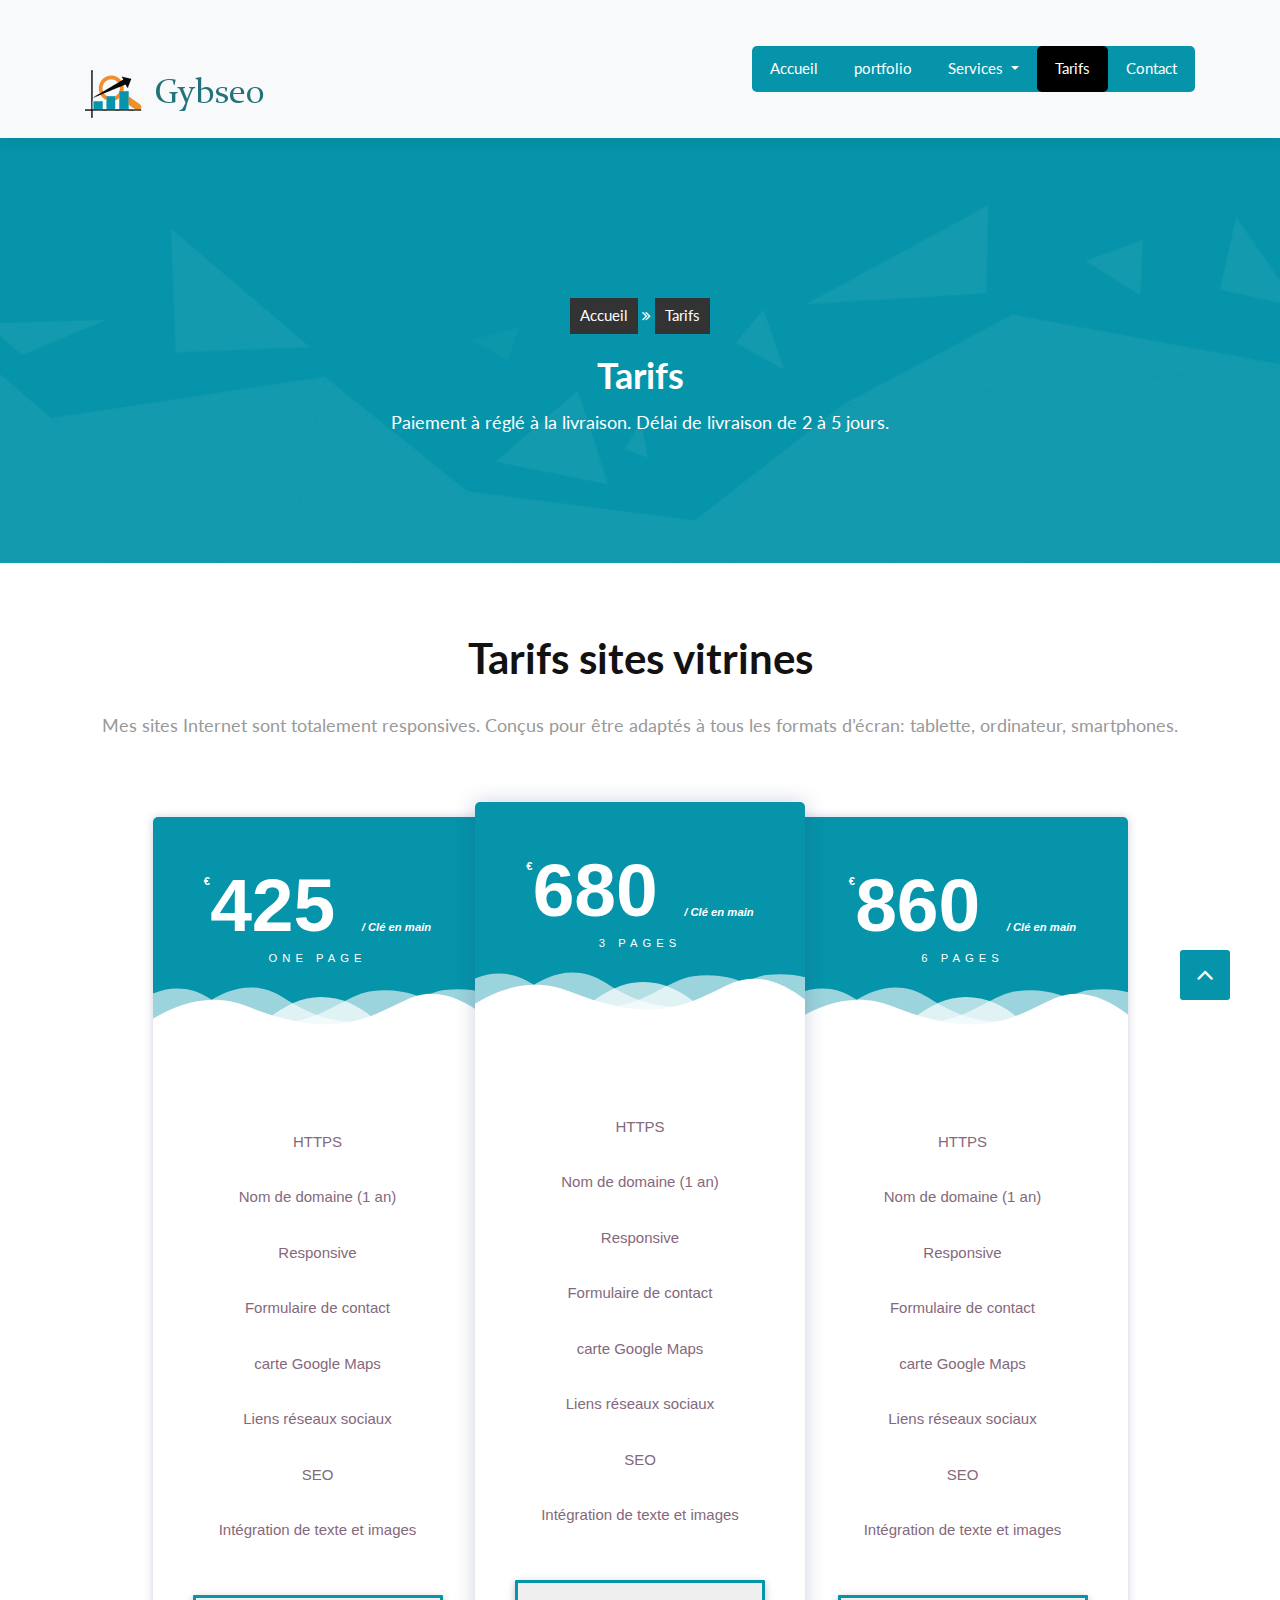
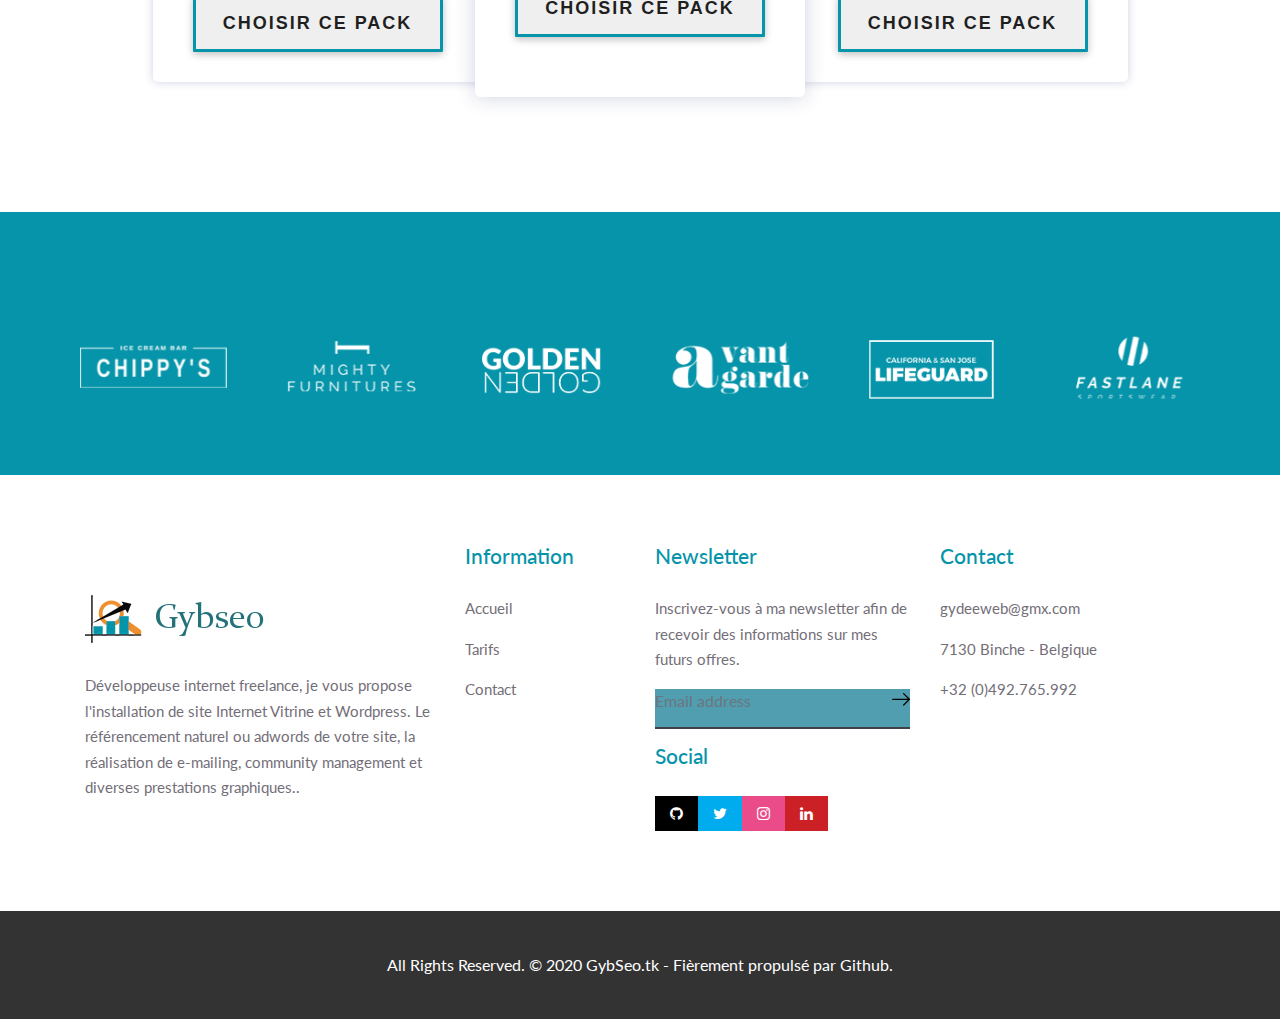
<file: pricing.html>
<!DOCTYPE html>
<html lang="en">

    <!-- Basic -->
    <meta charset="utf-8">
    <meta http-equiv="X-UA-Compatible" content="IE=edge">   
   
    <!-- Mobile Metas -->
    <meta name="viewport" content="width=device-width, minimum-scale=1.0, maximum-scale=1.0, user-scalable=no">
 
     <!-- Site Metas -->
    <title>Gybseo - tarifs création de site vitrine, freelance</title>  
    <meta name="keywords" content="tarif création de site internet, site internet à partir de 425 €, site internet vitrine">
    <meta name="description" content="création de votre site vitrine à partir de 425 €">
    <meta name="author" content="">

    <!-- Site Icons -->
    <link rel="shortcut icon" href="images/favicon.ico" type="image/x-icon" />
    <link rel="apple-touch-icon" href="images/apple-touch-icon.png">

    <!-- Bootstrap CSS -->
    <link rel="stylesheet" href="css/bootstrap.min.css">
    <!-- Site CSS -->
    <link rel="stylesheet" href="style.css">
    <!-- ALL VERSION CSS -->
    <link rel="stylesheet" href="css/versions.css">
    <!-- Responsive CSS -->
    <link rel="stylesheet" href="css/responsive.css">
    <!-- Custom CSS -->
    <link rel="stylesheet" href="css/custom.css">

    <!--[if lt IE 9]>
      <script src="https://oss.maxcdn.com/libs/html5shiv/3.7.0/html5shiv.js"></script>
      <script src="https://oss.maxcdn.com/libs/respond.js/1.4.2/respond.min.js"></script>
    <![endif]-->

</head>
<body class="seo_version">

    <!-- LOADER -->
	<div id="preloader">
		<div class="loader-wrapper">
			<div class="loader-new">
				<div class="ball"></div>
				<div class="ball"></div>
				<div class="ball"></div>
			</div>
			<div class="text">LOADING...</div>
		</div>
	</div>
	<!-- END LOADER -->

    <!-- Start header -->
	<header class="top-navbar">
		<nav class="navbar navbar-expand-lg navbar-light bg-light">
			<div class="container">
				<a class="navbar-brand" href="index.html">
					<img src="images/gybseologo2.png" alt="" />
				</a>
				<button class="navbar-toggler" type="button" data-toggle="collapse" data-target="#navbars-seo" aria-controls="navbars-rs-food" aria-expanded="false" aria-label="Toggle navigation">
				  <span class="navbar-toggler-icon"></span>
				</button>
				<div class="collapse navbar-collapse" id="navbars-seo">
					<ul class="navbar-nav ml-auto">
						<li class="nav-item"><a class="nav-link" href="index.html">Accueil</a></li>
						<li class="nav-item"><a class="nav-link" href="case-study.html">portfolio</a></li>
						<li class="nav-item dropdown">
							<a class="nav-link dropdown-toggle" href="#" id="dropdown-a" data-toggle="dropdown">Services </a>
							<div class="dropdown-menu" aria-labelledby="dropdown-a">
								<a class="dropdown-item" href="community.html">Community Manager</a>
                        
                                <a class="dropdown-item" href="site.html">site vitrine</a>
                                <a class="dropdown-item" href="seo.html">Référencement SEO</a>
							</div>
						</li>						
						<li class="nav-item active"><a class="nav-link" href="pricing.html">Tarifs</a></li>
						<li class="nav-item"><a class="nav-link" href="contact.html">Contact</a></li>
					</ul>
				</div>
			</div>
		</nav>
	</header>
	<!-- End header -->

    <div class="all-page-title" style="background-image:url(images/pattern-4.png);">
		<!--Page -->
        <div class="page-info">
            <div class="container">
            	<div class="inner-container">
                    <ul class="bread-crumb">
                        <li><a href="index.html">Accueil</a></li>
						<li><i class="fa fa-angle-double-right" aria-hidden="true"></i></li>
                        <li><span>Tarifs</span></li>
                    </ul>
                </div>
            </div>
        </div>
        <!--End Page-->
        <div class="container text-center">
            <h1>Tarifs</h1>
			<p>Paiement à réglé à la livraison.
Délai de livraison de 2 à 5 jours.</p>
        </div>
    </div><!-- end section -->

    <div id="pricing" class="section wb">
        <div class="container">
            <div class="section-title text-center">
                <h3>Tarifs sites vitrines</h3>
                <p class="lead">Mes sites Internet sont totalement responsives. Conçus pour être adaptés à tous les formats d’écran: tablette, ordinateur, smartphones.</p>
            </div><!-- end title -->

            <div class="row">
                <div class="col-md-12">
                    <div class="pricing pricing-palden">
						<div class="pricing-item">
						  <div class="pricing-deco">
							<svg class="pricing-deco-img" enable-background="new 0 0 300 100" height="100px" id="Layer_1" preserveAspectRatio="none" version="1.1" viewBox="0 0 300 100" width="300px" x="0px" xml:space="preserve" xmlns:xlink="http://www.w3.org/1999/xlink" xmlns="http://www.w3.org/2000/svg" y="0px">
							  <path class="deco-layer deco-layer--1" d="M30.913,43.944c0,0,42.911-34.464,87.51-14.191c77.31,35.14,113.304-1.952,146.638-4.729&#x000A;	c48.654-4.056,69.94,16.218,69.94,16.218v54.396H30.913V43.944z" fill="#FFFFFF" opacity="0.6"></path>
							  <path class="deco-layer deco-layer--2" d="M-35.667,44.628c0,0,42.91-34.463,87.51-14.191c77.31,35.141,113.304-1.952,146.639-4.729&#x000A;	c48.653-4.055,69.939,16.218,69.939,16.218v54.396H-35.667V44.628z" fill="#FFFFFF" opacity="0.6"></path>
							  <path class="deco-layer deco-layer--3" d="M43.415,98.342c0,0,48.283-68.927,109.133-68.927c65.886,0,97.983,67.914,97.983,67.914v3.716&#x000A;	H42.401L43.415,98.342z" fill="#FFFFFF" opacity="0.7"></path>
							  <path class="deco-layer deco-layer--4" d="M-34.667,62.998c0,0,56-45.667,120.316-27.839C167.484,57.842,197,41.332,232.286,30.428&#x000A;	c53.07-16.399,104.047,36.903,104.047,36.903l1.333,36.667l-372-2.954L-34.667,62.998z" fill="#FFFFFF"></path>
							</svg>
							<div class="pricing-price"><span class="pricing-currency">€</span>425
							  <span class="pricing-period">/ Clé en main</span>
							</div>
							<h3 class="pricing-title">One page</h3>
						  </div>
						  <ul class="pricing-feature-list">
							<li class="pricing-feature">HTTPS</li>
							<li class="pricing-feature">Nom de domaine (1 an)</li>
							<li class="pricing-feature">Responsive</li>
                            <li class="pricing-feature">Formulaire de contact</li>
                            <li class="pricing-feature">carte Google Maps</li>
                            <li class="pricing-feature">Liens réseaux sociaux</li>
                            <li class="pricing-feature">SEO</li>
                            <li class="pricing-feature">Intégration de texte et images</li>
						  </ul>
						  <button class="bttn-new-a"><a href="contact.html">Choisir ce pack</a></button>
						</div>


						<div class="pricing-item pricing__item--featured">
						  <div class="pricing-deco">
							<svg class="pricing-deco-img" enable-background="new 0 0 300 100" height="100px" id="Layer_1" preserveAspectRatio="none" version="1.1" viewBox="0 0 300 100" width="300px" x="0px" xml:space="preserve" xmlns:xlink="http://www.w3.org/1999/xlink" xmlns="http://www.w3.org/2000/svg" y="0px">
							  <path class="deco-layer deco-layer--1" d="M30.913,43.944c0,0,42.911-34.464,87.51-14.191c77.31,35.14,113.304-1.952,146.638-4.729&#x000A;	c48.654-4.056,69.94,16.218,69.94,16.218v54.396H30.913V43.944z" fill="#FFFFFF" opacity="0.6"></path>
							  <path class="deco-layer deco-layer--2" d="M-35.667,44.628c0,0,42.91-34.463,87.51-14.191c77.31,35.141,113.304-1.952,146.639-4.729&#x000A;	c48.653-4.055,69.939,16.218,69.939,16.218v54.396H-35.667V44.628z" fill="#FFFFFF" opacity="0.6"></path>
							  <path class="deco-layer deco-layer--3" d="M43.415,98.342c0,0,48.283-68.927,109.133-68.927c65.886,0,97.983,67.914,97.983,67.914v3.716&#x000A;	H42.401L43.415,98.342z" fill="#FFFFFF" opacity="0.7"></path>
							  <path class="deco-layer deco-layer--4" d="M-34.667,62.998c0,0,56-45.667,120.316-27.839C167.484,57.842,197,41.332,232.286,30.428&#x000A;	c53.07-16.399,104.047,36.903,104.047,36.903l1.333,36.667l-372-2.954L-34.667,62.998z" fill="#FFFFFF"></path>
							</svg>
							<div class="pricing-price"><span class="pricing-currency">€</span>680
							  <span class="pricing-period">/ Clé en main</span>
							</div>
							<h3 class="pricing-title">3 pages</h3>
						  </div>
						  <ul class="pricing-feature-list">
							<li class="pricing-feature">HTTPS</li>
                            <li class="pricing-feature">Nom de domaine (1 an)</li>
                            <li class="pricing-feature">Responsive</li>
                            <li class="pricing-feature">Formulaire de contact</li>
                            <li class="pricing-feature">carte Google Maps</li>
                            <li class="pricing-feature">Liens réseaux sociaux</li>
                            <li class="pricing-feature">SEO</li>
                            <li class="pricing-feature">Intégration de texte et images</li>
						  </ul>
						  <button class="bttn-new-a"><a href="contact.html">Choisir ce pack</a></button>
						</div>


						<div class="pricing-item">
						  <div class="pricing-deco">
							<svg class="pricing-deco-img" enable-background="new 0 0 300 100" height="100px" id="Layer_1" preserveAspectRatio="none" version="1.1" viewBox="0 0 300 100" width="300px" x="0px" xml:space="preserve" xmlns:xlink="http://www.w3.org/1999/xlink" xmlns="http://www.w3.org/2000/svg" y="0px">
							  <path class="deco-layer deco-layer--1" d="M30.913,43.944c0,0,42.911-34.464,87.51-14.191c77.31,35.14,113.304-1.952,146.638-4.729&#x000A;	c48.654-4.056,69.94,16.218,69.94,16.218v54.396H30.913V43.944z" fill="#FFFFFF" opacity="0.6"></path>
							  <path class="deco-layer deco-layer--2" d="M-35.667,44.628c0,0,42.91-34.463,87.51-14.191c77.31,35.141,113.304-1.952,146.639-4.729&#x000A;	c48.653-4.055,69.939,16.218,69.939,16.218v54.396H-35.667V44.628z" fill="#FFFFFF" opacity="0.6"></path>
							  <path class="deco-layer deco-layer--3" d="M43.415,98.342c0,0,48.283-68.927,109.133-68.927c65.886,0,97.983,67.914,97.983,67.914v3.716&#x000A;	H42.401L43.415,98.342z" fill="#FFFFFF" opacity="0.7"></path>
							  <path class="deco-layer deco-layer--4" d="M-34.667,62.998c0,0,56-45.667,120.316-27.839C167.484,57.842,197,41.332,232.286,30.428&#x000A;	c53.07-16.399,104.047,36.903,104.047,36.903l1.333,36.667l-372-2.954L-34.667,62.998z" fill="#FFFFFF"></path>
							</svg>
							<div class="pricing-price"><span class="pricing-currency">€</span>860
							  <span class="pricing-period">/ Clé en main</span>
							</div>
							<h3 class="pricing-title">6 pages</h3>
						  </div>
						  <ul class="pricing-feature-list">
							<li class="pricing-feature">HTTPS</li>
                            <li class="pricing-feature">Nom de domaine (1 an)</li>
                            <li class="pricing-feature">Responsive</li>
                            <li class="pricing-feature">Formulaire de contact</li>
                            <li class="pricing-feature">carte Google Maps</li>
                            <li class="pricing-feature">Liens réseaux sociaux</li>
                            <li class="pricing-feature">SEO</li>
                            <li class="pricing-feature">Intégration de texte et images</li>
						  </ul>
						  <button class="bttn-new-a"><a href="contact.html">Choisir ce pack</a></button>
						</div>
					</div>
                </div><!-- end col -->
            </div><!-- end row -->
        </div><!-- end container -->
    </div><!-- end section -->

  
<div id="support" class="section db">
        <div class="container">
            <div class="row">
                <div id="logo-carousel" class="owl-carousel">
                    <div> <img src="images/logo_01.png" alt="logo société"> </div>
                    <div> <img src="images/logo_02.png" alt="logo société"> </div>
                    <div> <img src="images/logo_03.png" alt="logo société"> </div>
                    <div> <img src="images/logo_04.png" alt="logo société"> </div>
                    <div> <img src="images/logo_05.png" alt="logo société"> </div>
                    <div> <img src="images/logo_06.png" alt="logo société"> </div>
                    <div> <img src="images/logo_01.png" alt="logo société"> </div>
                    <div> <img src="images/logo_02.png" alt="logo société"> </div>
                </div>
            </div><!-- end row -->
        </div><!-- end container -->
    </div><!-- end section -->







	<footer class="footer">
        <div class="container">
            <div class="row">
                <div class="col-lg-4 col-md-6 col-xs-12">
                    <div class="widget clearfix">
                        <div class="widget-title">
                            <img src="images/gybseologo2.png" alt="">
                        </div>
                        <p> Développeuse internet freelance, je vous propose l'installation de site Internet Vitrine et Wordpress. Le référencement naturel ou adwords de votre site, la réalisation de e-mailing, community management et diverses prestations graphiques..</p>
                    </div><!-- end clearfix -->
                </div><!-- end col -->
				
				<div class="col-lg-2 col-md-6 col-xs-12">
                    <div class="widget clearfix">
                        <div class="widget-title">
                            <h3>Information</h3>
                        </div>
                        <ul class="footer-links">
                             <li><a href="index.html">Accueil</a></li>
                            <li><a href="pricing.html">Tarifs</a></li>
                            <li><a href="contact.html">Contact</a></li>
                        </ul><!-- end links -->
                    </div><!-- end clearfix -->
                </div><!-- end col -->

                <div class="col-lg-3 col-md-6 col-xs-12">
                    <div class="widget clearfix">
						<div class="widget-title">
							<h3>Newsletter</h3>
						</div>
						<p>Inscrivez-vous à ma newsletter afin de recevoir des informations sur mes futurs offres.</p>
						<div class="news-box">
							<form action="https://formspree.io/mlepwavo" method="post">
								<div class="form-group">
									<input class="form-control" placeholder="Email address" type="email" name="_replyto">
									<button type="submit">
										<svg id="Layer_11" data-name="Layer 11" xmlns="http://www.w3.org/2000/svg" viewBox="0 0 25.19 17.71">
											<path class="cls-1" d="M311,387.93a.89.89,0,0,0-1.27,1.26l6.44,6.44H295a.89.89,0,0,0-.89.89.9.9,0,0,0,.89.9h21.24l-6.44,6.42a.91.91,0,0,0,0,1.27.89.89,0,0,0,1.27,0l8-8a.87.87,0,0,0,0-1.25Z" transform="translate(-294.08 -387.67)"></path> </svg>
									</button>
								</div>
							</form>
						</div>
						
                        <div class="widget-title">
                            <h3>Social</h3>
                        </div>
                        <ul class="footer-links social-md">
                            <li><a class="gi btn-a" title="Github" data-tippy-animation="scale" href="#"><i class="fa fa-github"></i> </a></li>
                            <li><a class="tw btn-a" title="Twitter" data-tippy-animation="scale" href="https://twitter.com/GydeeWeb"><i class="fa fa-twitter"></i> </a></li>
                            <li><a class="dr btn-a" title="instagram" data-tippy-animation="scale" href="https://instagram.com/gydee_artist_web"><i class="fa fa-instagram"></i> </a></li>
                            <li><a class="pi btn-a" title="linkedin" data-tippy-animation="scale" href="https://www.linkedin.com/in/geraldine-ragon/"><i class="fa fa-linkedin"></i> </a></li>
                        </ul><!-- end links -->
                    </div><!-- end clearfix -->
                </div><!-- end col -->
				
				<div class="col-lg-3 col-md-6 col-xs-12">
                    <div class="widget clearfix">
                        <div class="widget-title">
                            <h3>Contact</h3>
                        </div>

                        <ul class="footer-links">
                             <li><a href="mailto:#">gydeeweb@gmx.com</a></li>
                            <li>7130 Binche - Belgique</li>
                            <li>+32 (0)492.765.992</li>
                        </ul><!-- end links -->
                    </div><!-- end clearfix -->
                </div><!-- end col -->
				
            </div><!-- end row -->
        </div><!-- end container -->
    </footer><!-- end footer -->
	
    <div class="copyrights">
        <div class="container">
            <div class="footer-distributed">
                <div class="footer-left">
                    <p class="footer-company-name">All Rights Reserved. &copy; 2020 <a href="#">GybSeo.tk - Fièrement propulsé par Github.</a></p>
                </div>
            </div>
        </div><!-- end container -->
    </div><!-- end copyrights -->

    <a href="#" id="scroll-to-top" class="dmtop global-radius"><i class="fa fa-angle-up"></i></a>

    <!-- ALL JS FILES -->
    <script src="js/all.js"></script>
    <!-- ALL PLUGINS -->
    <script src="js/custom.js"></script>
	<script src="js/tippy.all.min.js"></script>
	<script>
		tippy('.btn-a')
	</script>

</body>
</html>
</file>
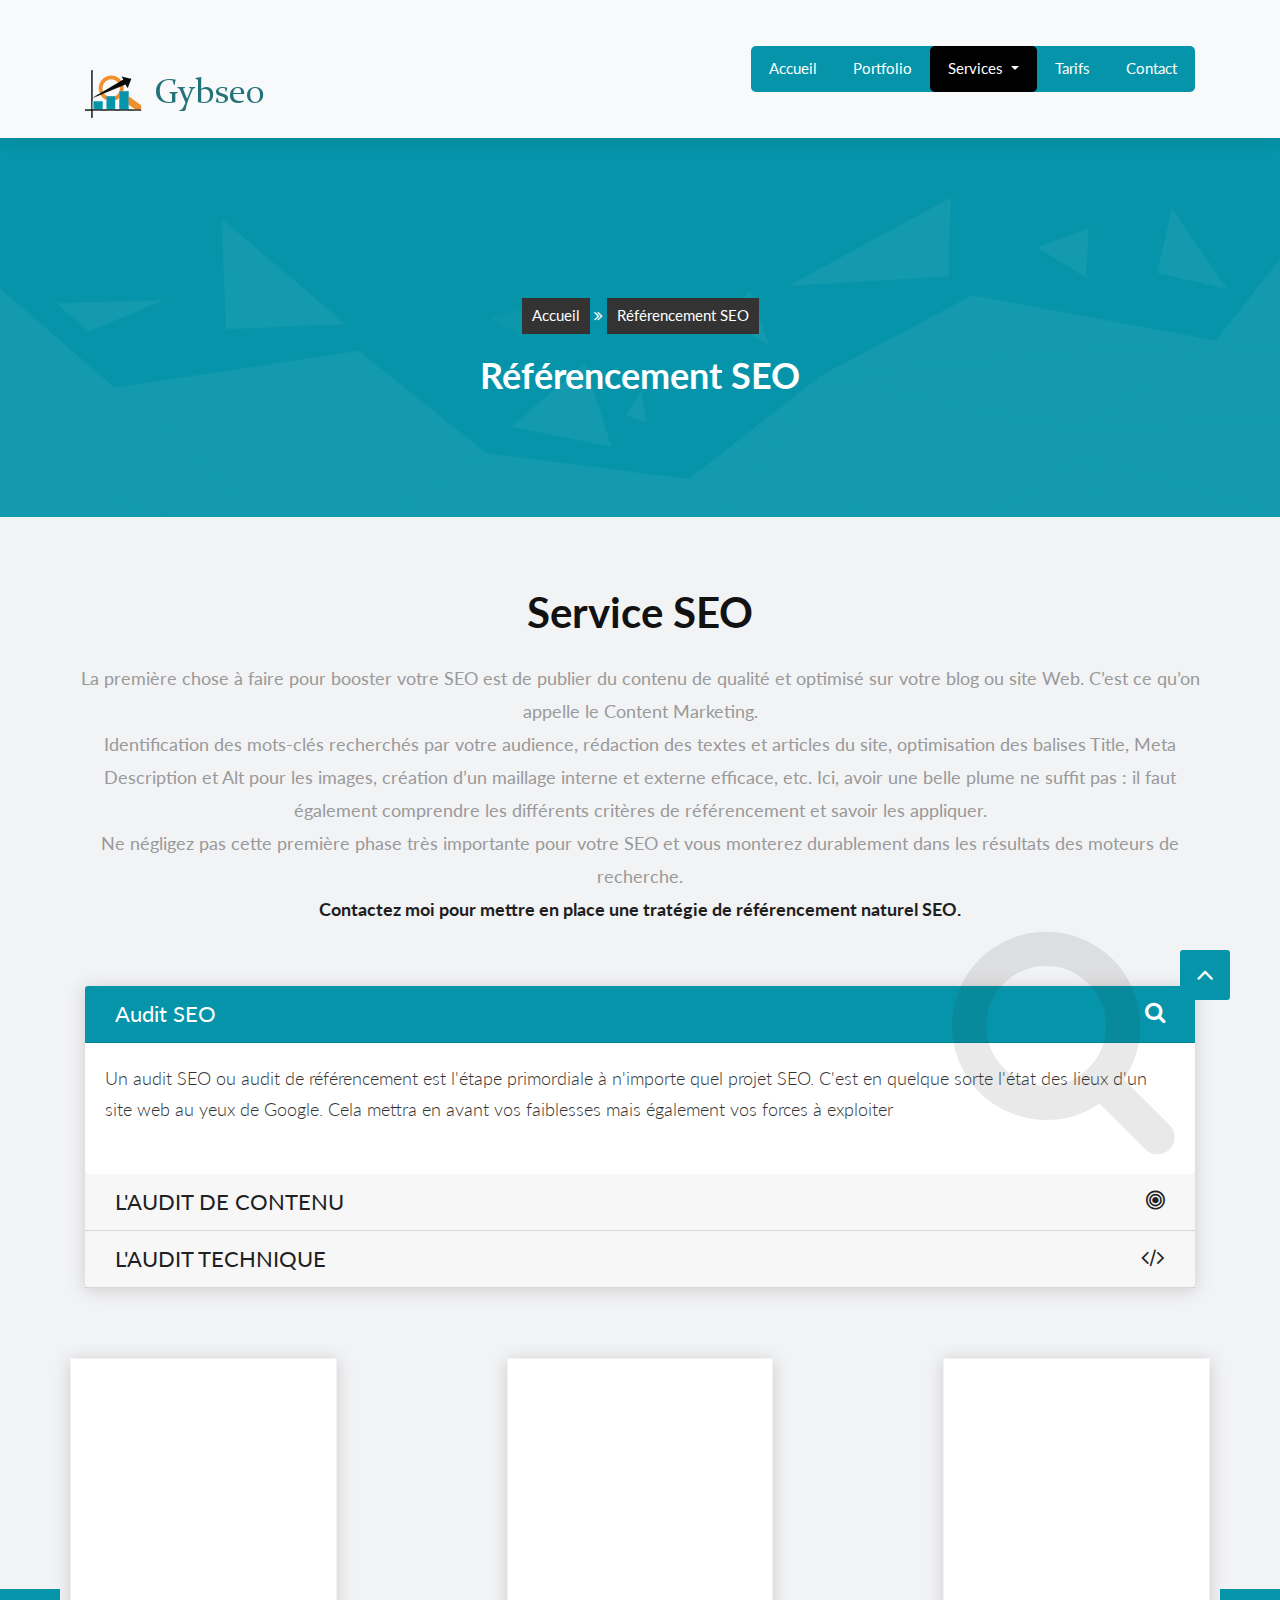
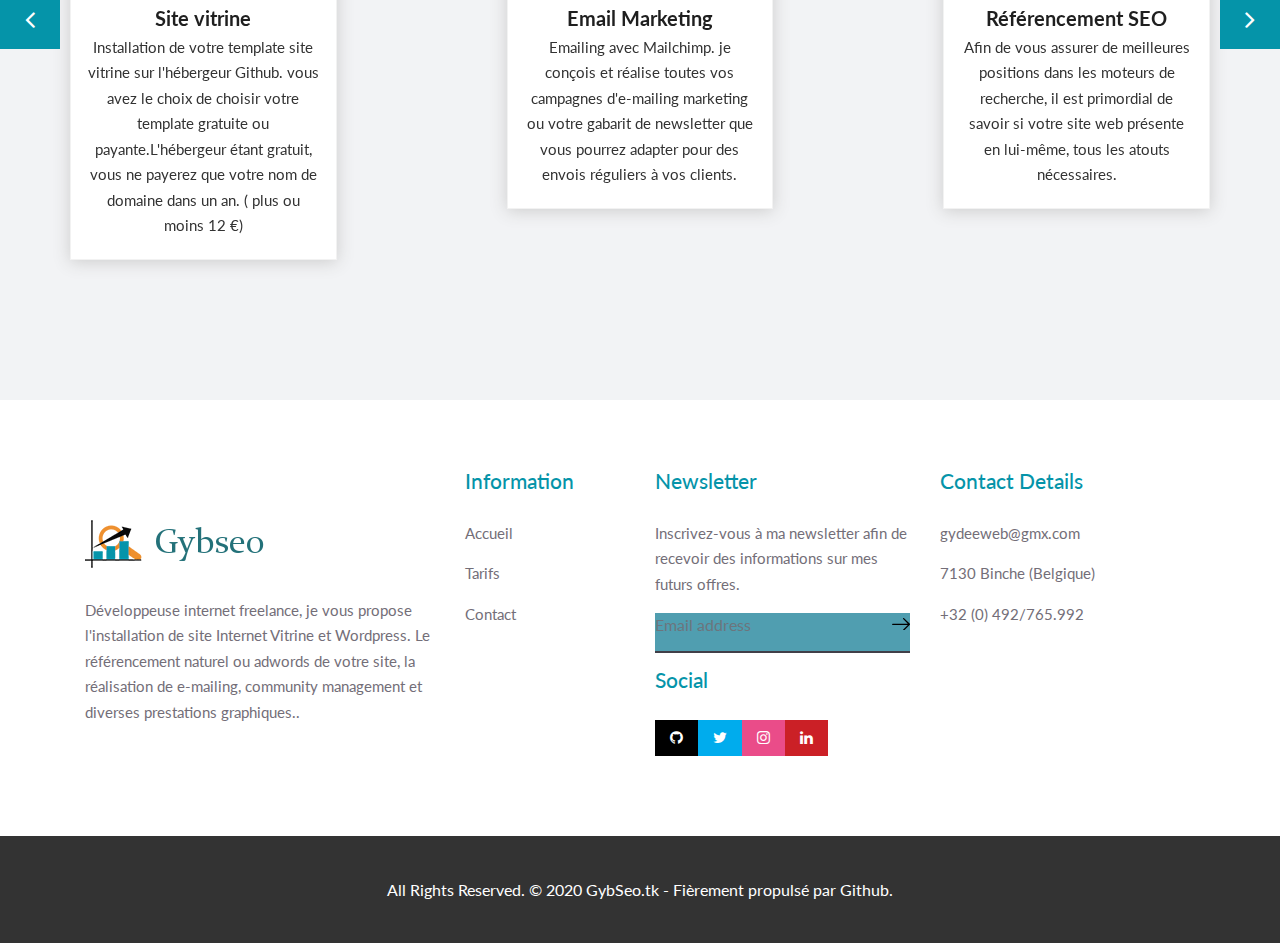
<file: seo.html>
<!DOCTYPE html>
<html lang="fr">

    <!-- Basic -->
    <meta charset="utf-8">
    <meta http-equiv="X-UA-Compatible" content="IE=edge">   
   
    <!-- Mobile Metas -->
    <meta name="viewport" content="width=device-width, minimum-scale=1.0, maximum-scale=1.0, user-scalable=no">
 
     <!-- Site Metas -->
    <title>Gybseo - site vitrine à partir de 150 €</title>  
    <meta name="keywords" content="">
    <meta name="description" content="site vitrine à partir de 150 €, seo, community manager ">
    <meta name="author" content="">
    <meta name="robots" content="index, follow">

    <!-- Site Icons -->
    <link rel="shortcut icon" href="images/favicon.ico" type="image/x-icon" />
    <link rel="apple-touch-icon" href="images/apple-touch-icon.png">

    <!-- Bootstrap CSS -->
    <link rel="stylesheet" href="css/bootstrap.min.css">
    <!-- Site CSS -->
    <link rel="stylesheet" href="style.css">
    <!-- ALL VERSION CSS -->
    <link rel="stylesheet" href="css/versions.css">
    <!-- Responsive CSS -->
    <link rel="stylesheet" href="css/responsive.css">
    <!-- Custom CSS -->
    <link rel="stylesheet" href="css/custom.css">
	
	
	<!-- Global site tag (gtag.js) - Google Analytics -->
<script async src="https://www.googletagmanager.com/gtag/js?id=UA-116483732-6"></script>
<script>
  window.dataLayer = window.dataLayer || [];
  function gtag(){dataLayer.push(arguments);}
  gtag('js', new Date());

  gtag('config', 'UA-116483732-6');
</script>


    <!--[if lt IE 9]>
      <script src="https://oss.maxcdn.com/libs/html5shiv/3.7.0/html5shiv.js"></script>
      <script src="https://oss.maxcdn.com/libs/respond.js/1.4.2/respond.min.js"></script>
    <![endif]-->

</head>
<body class="seo_version">

    <!-- LOADER -->
	<div id="preloader">
		<div class="loader-wrapper">
			<div class="loader-new">
				<div class="ball"></div>
				<div class="ball"></div>
				<div class="ball"></div>
			</div>
			<div class="text">LOADING...</div>
		</div>
	</div>
	<!-- END LOADER -->

    <!-- Start header -->
	<header class="top-navbar">
		<nav class="navbar navbar-expand-lg navbar-light bg-light">
			<div class="container">
				<a class="navbar-brand" href="index.html">
					<img src="images/gybseologo2.png" alt="" />
				</a>
				<button class="navbar-toggler" type="button" data-toggle="collapse" data-target="#navbars-seo" aria-controls="navbars-rs-food" aria-expanded="false" aria-label="Toggle navigation">
				  <span class="navbar-toggler-icon"></span>
				</button>
				<div class="collapse navbar-collapse" id="navbars-seo">
					<ul class="navbar-nav ml-auto">
						<li class="nav-item"><a class="nav-link" href="index.html">Accueil</a></li>
						<li class="nav-item"><a class="nav-link" href="case-study.html">Portfolio</a></li>
						<li class="nav-item dropdown active">
							<a class="nav-link dropdown-toggle" href="#" id="dropdown-a" data-toggle="dropdown">Services </a>
							<div class="dropdown-menu" aria-labelledby="dropdown-a">
								<a class="dropdown-item" href="community.html">Community Manager</a>
						
								<a class="dropdown-item" href="site.html">site vitrine</a>
								<a class="dropdown-item" href="seo.html">Référencement SEO</a>
							</div>
						</li>						
						<li class="nav-item"><a class="nav-link" href="pricing.html">Tarifs</a></li>
						<li class="nav-item"><a class="nav-link" href="contact.html">Contact</a></li>
					</ul>
				</div>
			</div>
		</nav>
	</header>
	<!-- End header -->

    <div class="all-page-title" style="background-image:url(images/pattern-4.png);">
		<!--Page -->
        <div class="page-info">
            <div class="container">
            	<div class="inner-container">
                    <ul class="bread-crumb">
                        <li><a href="index.html">Accueil</a></li>
						<li><i class="fa fa-angle-double-right" aria-hidden="true"></i></li>
                        <li><span>Référencement SEO</span></li>
                    </ul>
                </div>
            </div>
        </div>
        <!--End Page-->
        <div class="container text-center">
            <h1>Référencement SEO</h1>
			
        </div>
    </div><!-- end section -->

    <div id="services" class="section lb">
        <div class="container-fluid">
			<div class="container">
				<div class="row">
					<div class="section-title text-center">
						<h3>Service SEO</h3>
						<p>La première chose à faire pour booster votre SEO est de publier du contenu de qualité et optimisé sur votre blog ou site Web. C’est ce qu’on appelle le Content Marketing.</p>
<p>Identification des mots-clés recherchés par votre audience, rédaction des textes et articles du site, optimisation des balises Title, Meta Description et Alt pour les images, création d’un maillage interne et externe efficace, etc. Ici, avoir une belle plume ne suffit pas : il faut également comprendre les différents critères de référencement et savoir les appliquer.</p>

<p>Ne négligez pas cette première phase très importante pour votre SEO et vous monterez durablement dans les résultats des moteurs de recherche. </p>
<p><a href="contact.html"><strong>Contactez moi pour mettre en place une tratégie de référencement naturel SEO.</strong></a></p>
					</div><!-- end title -->
				</div>
				<div class="row">
					<div class="col-lg-12">
						<div id="accordion" class="process-accordion" role="tablist">
							<div class="card active">
								<div class="card-header" role="tab" id="headingOne">
									<h5 class="mb-0">
										<a data-toggle="collapse" href="#collapseOne" aria-expanded="true" aria-controls="collapseOne">
											Audit SEO
											<i class="fa fa-search" aria-hidden="true"></i>
										</a>
									</h5>
								</div>
								<div id="collapseOne" class="collapse show" role="tabpanel" aria-labelledby="headingOne" data-parent="#accordion">
									<div class="card-body">
										<div class="inner-acc">
											<p>Un audit SEO ou audit de référencement est l'étape primordiale à n'importe quel projet SEO. C'est en quelque sorte l'état des lieux d'un site web au yeux de Google. Cela mettra en avant vos faiblesses mais également vos forces à exploiter</p>
											
											<i class="fa fa-search" aria-hidden="true"></i>
										</div>
									</div>
								</div>
							</div>
							<div class="card">
								<div class="card-header" role="tab" id="headingTwo">
									<h5 class="mb-0">
										<a class="collapsed" data-toggle="collapse" href="#collapseTwo" aria-expanded="false" aria-controls="collapseTwo">
										L'AUDIT DE CONTENU
											<i class="fa fa-bullseye" aria-hidden="true"></i>
										</a>
									</h5>
								</div>
								<div id="collapseTwo" class="collapse" role="tabpanel" aria-labelledby="headingTwo" data-parent="#accordion">
									<div class="card-body">
										<div class="inner-acc">
											<p>Mon rôle sera d'analyser en profondeur votre site. Page par page, j'étudie votre contenu. Les points que je vérifie sont :</p>
											<ul>
												<li><i class="fa fa-hand-o-right" aria-hidden="true"></i> Le choix de mots-clés.</li>
												<li><i class="fa fa-hand-o-right" aria-hidden="true"></i> La présence et pertinence des balises SEO.</li>
												<li><i class="fa fa-hand-o-right" aria-hidden="true"></i> Absence de duplication de contenu.</li>
												<li><i class="fa fa-hand-o-right" aria-hidden="true"></i> Obtimisation des URLs.</li>
												<li><i class="fa fa-hand-o-right" aria-hidden="true"></i> Maillage interne.</li>
												<li><i class="fa fa-hand-o-right" aria-hidden="true"></i> Les backlinks.</li>
												<li><i class="fa fa-hand-o-right" aria-hidden="true"></i> ...</li>
											</ul>
											<i class="fa fa-bullseye" aria-hidden="true"></i>
										</div>
									</div>
								</div>
							</div>
							<div class="card">
								<div class="card-header" role="tab" id="headingThree">
									<h5 class="mb-0">
										<a class="collapsed" data-toggle="collapse" href="#collapseThree" aria-expanded="false" aria-controls="collapseThree">
											L'AUDIT TECHNIQUE
											<i class="fa fa-code" aria-hidden="true"></i>
										</a>
									</h5>
								</div>
								<div id="collapseThree" class="collapse" role="tabpanel" aria-labelledby="headingThree" data-parent="#accordion">
									<div class="card-body">
										<div class="inner-acc">
											<p>Ensuite, je réalise un audit SEO axé sur la technique. Parmi nos nombreux outils de référencement, j'utilise un crawler pour analyser en profondeur votre site, j'identifie les problèmes techniques et je mets en place une stratégie adaptée pour les résoudre. Je contrôle notamment :</p>
											<ul>
												<li><i class="fa fa-hand-o-right" aria-hidden="true"></i> La performance du site.</li>
												<li><i class="fa fa-hand-o-right" aria-hidden="true"></i> La vitesse de chargement des pages.</li>
												<li><i class="fa fa-hand-o-right" aria-hidden="true"></i> Le mobile friendly.</li>
												<li><i class="fa fa-hand-o-right" aria-hidden="true"></i> Le code HTML.</li>
												<li><i class="fa fa-hand-o-right" aria-hidden="true"></i> le protocole HTTP/HTTPS.</li>
												<li><i class="fa fa-hand-o-right" aria-hidden="true"></i> Le sitemap.</li><li><i class="fa fa-hand-o-right" aria-hidden="true"></i> Le Robotts.txt.</li>
												<li><i class="fa fa-hand-o-right" aria-hidden="true"></i> ...</li>
											</ul>
											<i class="fa fa-code" aria-hidden="true"></i>
										</div>
									</div>
								</div>
							</div>
						
							
						</div>
					</div>
				</div>
			</div>
            <div class="row text-center">
				<div class="owl-services-seo owl-carousel owl-theme">
					<div class="text-center">
						<div class="service-widget">
							<div class="post-media wow fadeIn">
								<img src="images/seo_01.png" alt="" class="img-fluid img-rounded">
							</div>
						<h3>Site vitrine</h3>
							<p>Installation de votre template site vitrine sur l'hébergeur Github. vous avez le choix de choisir votre template gratuite ou payante.L'hébergeur étant gratuit, vous ne payerez que votre nom de domaine dans un an. ( plus ou moins 12 €)</p>
						</div><!-- end service -->
					</div><!-- end col -->

					<div class="text-center">
						<div class="service-widget">
							<div class="post-media wow fadeIn">
								<img src="images/seo_02.png" alt="" class="img-fluid img-rounded">
							</div>
								<h3>Email Marketing</h3>
							<p>Emailing avec Mailchimp. je conçois et réalise toutes vos campagnes d'e-mailing marketing ou votre gabarit de newsletter que vous pourrez adapter pour des envois réguliers à vos clients. </p>
						</div><!-- end service -->
					</div><!-- end col -->

					<div class="text-center">
						<div class="service-widget">
							<div class="post-media wow fadeIn">
								<img src="images/seo_03.png" alt="" class="img-fluid img-rounded">
							</div>
								<h3>Référencement SEO</h3>
							<p>Afin de vous assurer de meilleures positions dans les moteurs de recherche, il est primordial de savoir si votre site web présente en lui-même, tous les atouts nécessaires.</p>
						</div><!-- end service -->
					</div><!-- end col -->
					
					<div class="text-center">
						<div class="service-widget">
							<div class="post-media wow fadeIn">
								<img src="images/seo_04.png" alt="" class="img-fluid img-rounded">
							</div>
							<h3>Wordpress</h3>
							<p>Installation de votre template sur Wordpresse. WordPress propulse aujourd’hui et dans le monde plus d’un site sur quatre. Depuis son lancement en 2003, wordpress est devenu l’outil de gestion de site le plus complet et le plus apprécié du marché.</p>
						</div><!-- end service -->
					</div><!-- end col -->

					<div class="text-center">
						<div class="service-widget">
							<div class="post-media wow fadeIn">
								<img src="images/seo_05.png" alt="" class="img-fluid img-rounded">
							</div>
							<h3>Community Manager</h3>
							<p>Animation de vos réseaux sociaux, je constitue une stratégie en fonction de vos objectifs ( augmentation du nombre de followers, notoriété, ...etc </p>
						</div><!-- end service -->
					</div><!-- end col -->

					<div class="text-center">
						<div class="service-widget">
							<div class="post-media wow fadeIn">
								<img src="images/seo_06.png" alt="" class="img-fluid img-rounded">
							</div>
								<h3>Référencement SEA</h3>
							<p>je mets en place la stratégie Google Adwords de mes clients pour leur permettre d’augmenter rapidement la notoriété de leur magasin physique ou de leur site vitrine.</p>
						</div><!-- end service -->
					</div><!-- end col -->
				</div><!-- end col -->
            </div><!-- end row -->
        </div><!-- end container -->
    </div><!-- end section -->
	
  
	<footer class="footer">
        <div class="container">
            <div class="row">
                <div class="col-lg-4 col-md-6 col-xs-12">
                    <div class="widget clearfix">
                        <div class="widget-title">
                            <img src="images/gybseologo2.png" alt="">
                        </div>
                        <p> Développeuse internet freelance, je vous propose l'installation de site Internet Vitrine et Wordpress. Le référencement naturel ou adwords de votre site, la réalisation de e-mailing, community management et diverses prestations graphiques..</p>
                    </div><!-- end clearfix -->
                </div><!-- end col -->
				
				<div class="col-lg-2 col-md-6 col-xs-12">
                    <div class="widget clearfix">
                        <div class="widget-title">
                            <h3>Information</h3>
                        </div>
                        <ul class="footer-links">
                            <li><a href="index.html">Accueil</a></li>
                            <li><a href="pricing.html">Tarifs</a></li>
							<li><a href="#">Contact</a></li>
                        </ul><!-- end links -->
                    </div><!-- end clearfix -->
                </div><!-- end col -->

                <div class="col-lg-3 col-md-6 col-xs-12">
                    <div class="widget clearfix">
						<div class="widget-title">
							<h3>Newsletter</h3>
						</div>
						<p>Inscrivez-vous à ma newsletter afin de recevoir des informations sur mes futurs offres.</p>
						<div class="news-box">
							<form action="https://formspree.io/mlepwavo" method="post">
								<div class="form-group">
									<input class="form-control" placeholder="Email address" type="email" name="_replyto">
									<button type="submit">
										<svg id="Layer_11" data-name="Layer 11" xmlns="http://www.w3.org/2000/svg" viewBox="0 0 25.19 17.71">
											<path class="cls-1" d="M311,387.93a.89.89,0,0,0-1.27,1.26l6.44,6.44H295a.89.89,0,0,0-.89.89.9.9,0,0,0,.89.9h21.24l-6.44,6.42a.91.91,0,0,0,0,1.27.89.89,0,0,0,1.27,0l8-8a.87.87,0,0,0,0-1.25Z" transform="translate(-294.08 -387.67)"></path> </svg>
									</button>
								</div>
							</form>
						</div>
						
                        <div class="widget-title">
                            <h3>Social</h3>
                        </div>
                        <ul class="footer-links social-md">
                          
                            <li><a class="gi btn-a" title="Github" data-tippy-animation="scale" href="#"><i class="fa fa-github"></i> </a></li>
                             <li><a class="tw btn-a" title="Twitter" data-tippy-animation="scale" href="https://twitter.com/GydeeWeb"><i class="fa fa-twitter"></i> </a></li>
                            <li><a class="dr btn-a" title="instagram" data-tippy-animation="scale" href="https://instagram.com/gydee_artist_web"><i class="fa fa-instagram"></i> </a></li>
                            <li><a class="pi btn-a" title="linkedin" data-tippy-animation="scale" href="https://www.linkedin.com/in/geraldine-ragon/"><i class="fa fa-linkedin"></i> </a></li
                        </ul><!-- end links -->
                    </div><!-- end clearfix -->
                </div><!-- end col -->
				
				<div class="col-lg-3 col-md-6 col-xs-12">
                    <div class="widget clearfix">
                        <div class="widget-title">
                            <h3>Contact Details</h3>
                        </div>

                        <ul class="footer-links">
                            <li><a href="mailto:#">gydeeweb@gmx.com</a></li>
                            
                            <li>7130 Binche (Belgique)</li>
                            <li>+32 (0) 492/765.992</li>
                        </ul><!-- end links -->
                    </div><!-- end clearfix -->
                </div><!-- end col -->
				
            </div><!-- end row -->
        </div><!-- end container -->
    </footer><!-- end footer -->
	
    <div class="copyrights">
        <div class="container">
            <div class="footer-distributed">
                <div class="footer-left">
                    <p class="footer-company-name">All Rights Reserved. &copy; 2020 <a href="#">GybSeo.tk - Fièrement propulsé par Github.</a></p>
                </div>
            </div>
        </div><!-- end container -->
    </div><!-- end copyrights -->

    <a href="#" id="scroll-to-top" class="dmtop global-radius"><i class="fa fa-angle-up"></i></a>

    <!-- ALL JS FILES -->
    <script src="js/all.js"></script>
    <!-- ALL PLUGINS -->
    <script src="js/custom.js"></script>
	<script src="js/tippy.all.min.js"></script>
	<script>
		tippy('.btn-a')
	</script>

</body>
</html>
</file>
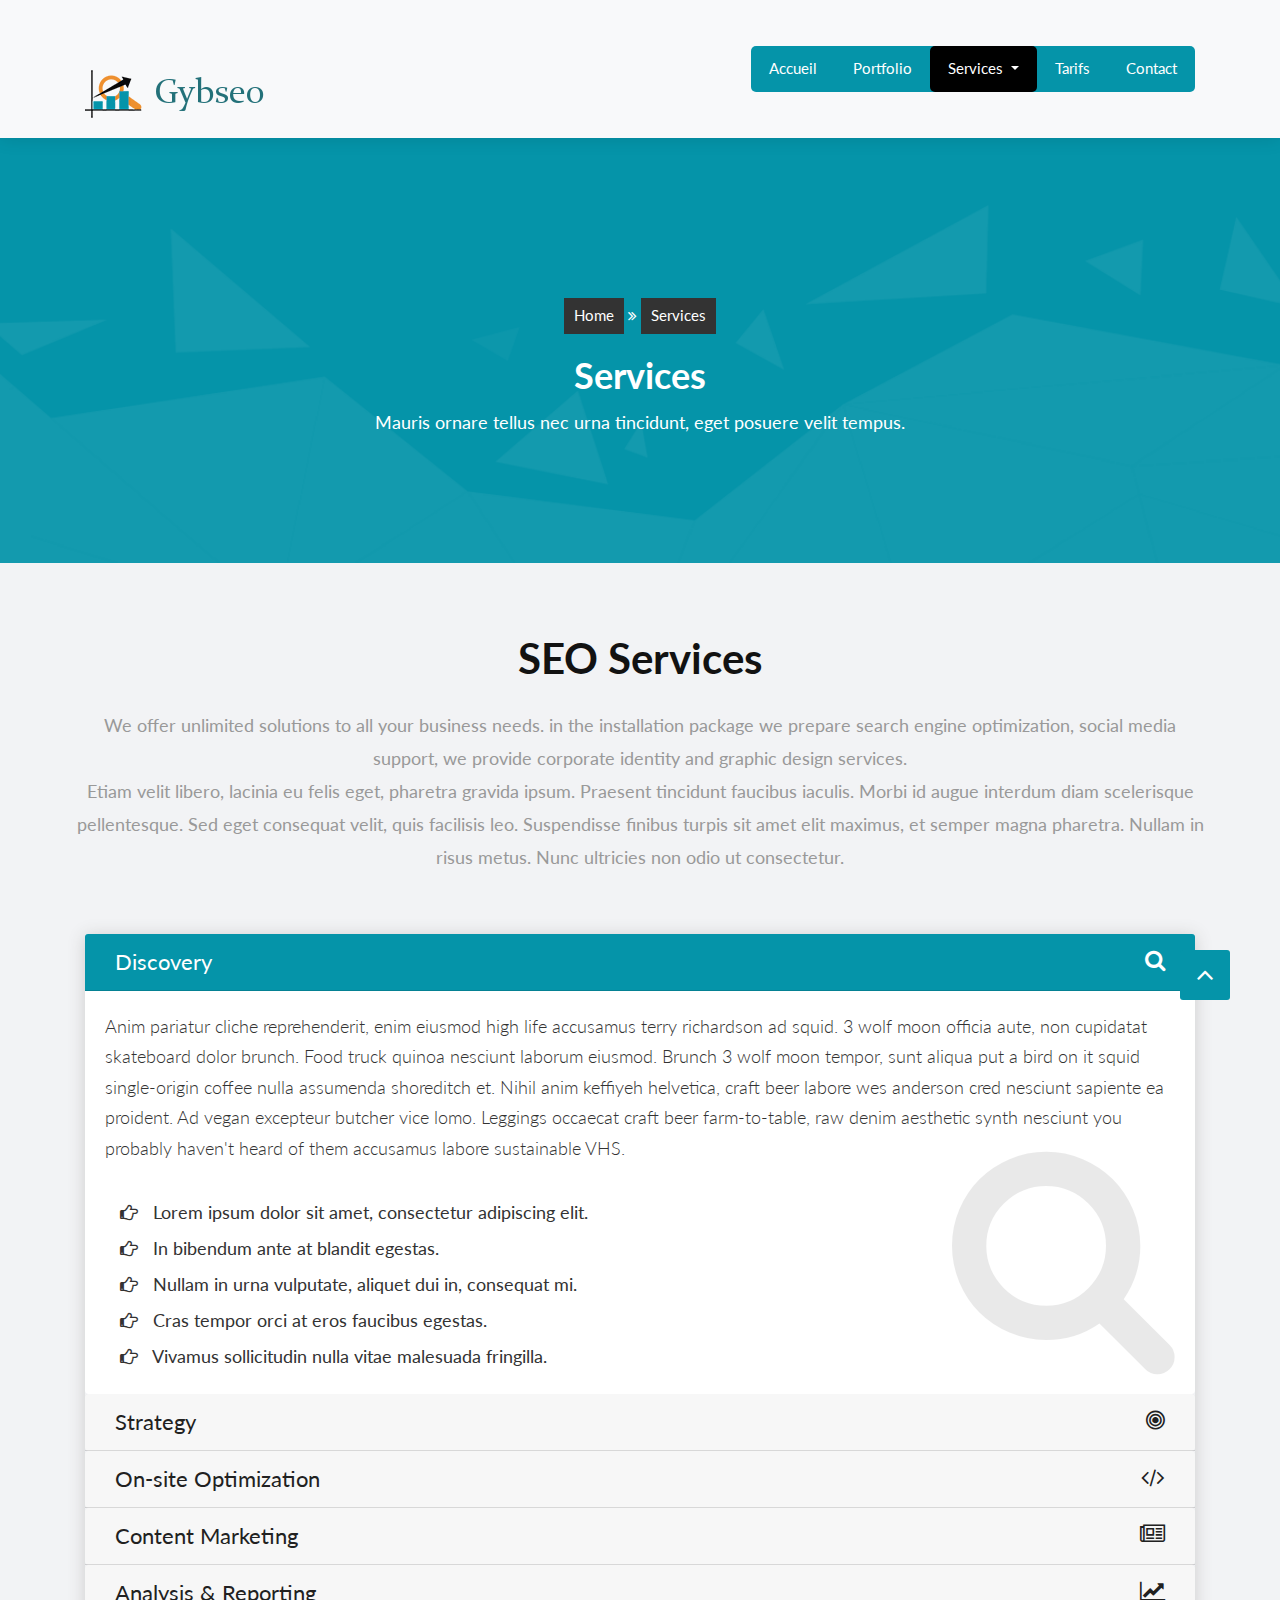
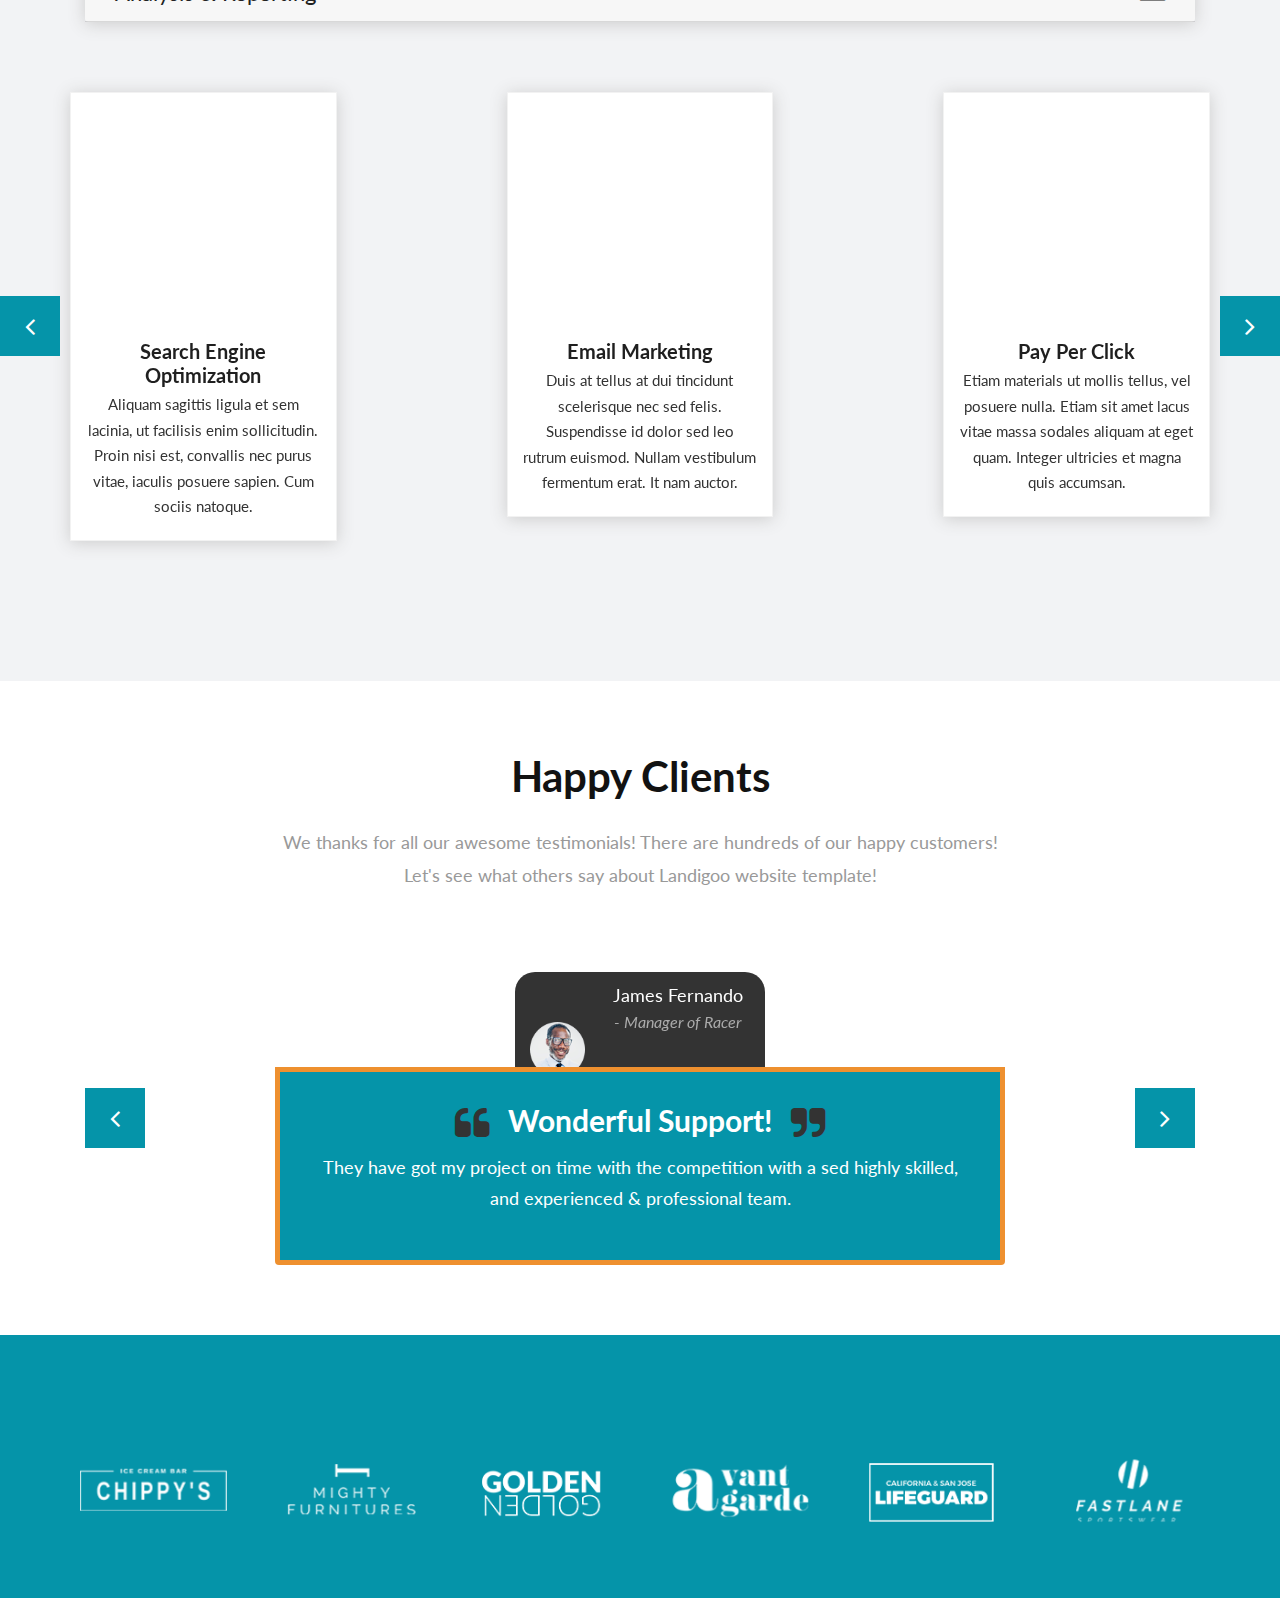
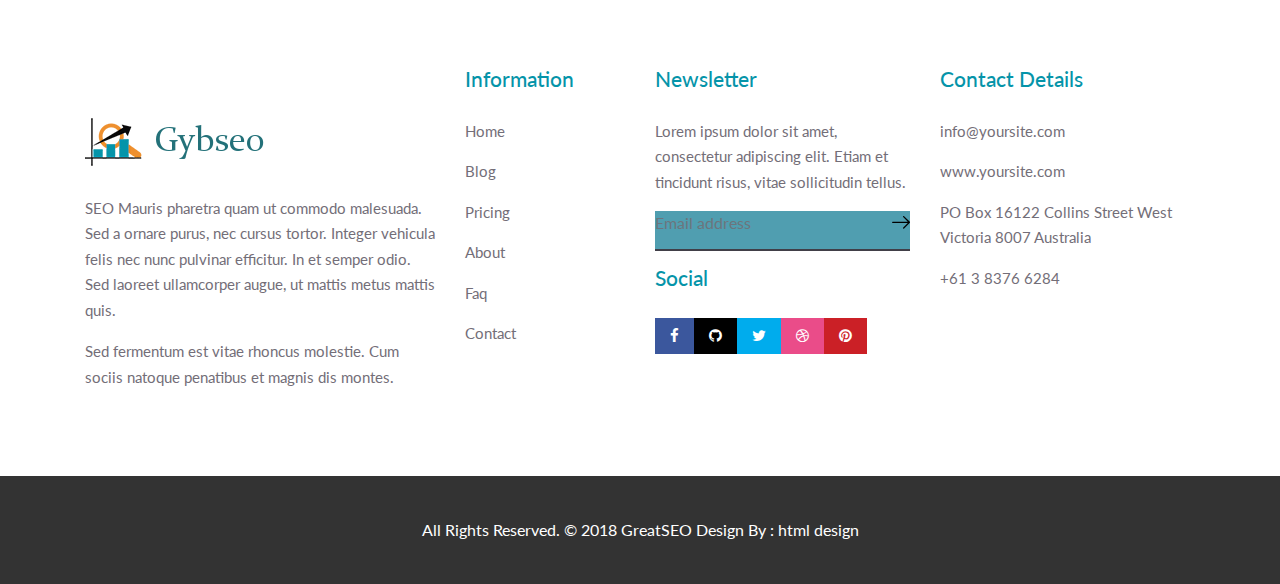
<file: services.html>
<!DOCTYPE html>
<html lang="fr">

    <!-- Basic -->
    <meta charset="utf-8">
    <meta http-equiv="X-UA-Compatible" content="IE=edge">   
   
    <!-- Mobile Metas -->
    <meta name="viewport" content="width=device-width, minimum-scale=1.0, maximum-scale=1.0, user-scalable=no">
 
     <!-- Site Metas -->
    <title>Greatseo - Bootstrap 4 Responsive HTML5 Template</title>  
    <meta name="keywords" content="">
    <meta name="description" content="">
    <meta name="author" content="">

    <!-- Site Icons -->
    <link rel="shortcut icon" href="images/favicon.ico" type="image/x-icon" />
    <link rel="apple-touch-icon" href="images/apple-touch-icon.png">

    <!-- Bootstrap CSS -->
    <link rel="stylesheet" href="css/bootstrap.min.css">
    <!-- Site CSS -->
    <link rel="stylesheet" href="style.css">
    <!-- ALL VERSION CSS -->
    <link rel="stylesheet" href="css/versions.css">
    <!-- Responsive CSS -->
    <link rel="stylesheet" href="css/responsive.css">
    <!-- Custom CSS -->
    <link rel="stylesheet" href="css/custom.css">

    <!--[if lt IE 9]>
      <script src="https://oss.maxcdn.com/libs/html5shiv/3.7.0/html5shiv.js"></script>
      <script src="https://oss.maxcdn.com/libs/respond.js/1.4.2/respond.min.js"></script>
    <![endif]-->

</head>
<body class="seo_version">

    <!-- LOADER -->
	<div id="preloader">
		<div class="loader-wrapper">
			<div class="loader-new">
				<div class="ball"></div>
				<div class="ball"></div>
				<div class="ball"></div>
			</div>
			<div class="text">LOADING...</div>
		</div>
	</div>
	<!-- END LOADER -->

    <!-- Start header -->
	<header class="top-navbar">
		<nav class="navbar navbar-expand-lg navbar-light bg-light">
			<div class="container">
				<a class="navbar-brand" href="index.html">
					<img src="images/gybseologo2.png" alt="" />
				</a>
				<button class="navbar-toggler" type="button" data-toggle="collapse" data-target="#navbars-seo" aria-controls="navbars-rs-food" aria-expanded="false" aria-label="Toggle navigation">
				  <span class="navbar-toggler-icon"></span>
				</button>
				<div class="collapse navbar-collapse" id="navbars-seo">
					<ul class="navbar-nav ml-auto">
						<li class="nav-item"><a class="nav-link" href="index.html">Accueil</a></li>
						<li class="nav-item"><a class="nav-link" href="case-study.html">Portfolio</a></li>
						<li class="nav-item dropdown active">
							<a class="nav-link dropdown-toggle" href="#" id="dropdown-a" data-toggle="dropdown">Services </a>
							<div class="dropdown-menu" aria-labelledby="dropdown-a">
								<a class="dropdown-item" href="services.html">Community Manager</a>
					
								<a class="dropdown-item" href="services.html">site vitrine</a>
								<a class="dropdown-item" href="services.html">Référencement SEO</a>
							</div>
						</li>						
						<li class="nav-item"><a class="nav-link" href="pricing.html">Tarifs</a></li>
						<li class="nav-item"><a class="nav-link" href="contact.html">Contact</a></li>
					</ul>
				</div>
			</div>
		</nav>
	</header>
	<!-- End header -->

    <div class="all-page-title" style="background-image:url(images/pattern-4.png);">
		<!--Page -->
        <div class="page-info">
            <div class="container">
            	<div class="inner-container">
                    <ul class="bread-crumb">
                        <li><a href="index.html">Home</a></li>
						<li><i class="fa fa-angle-double-right" aria-hidden="true"></i></li>
                        <li><span>Services</span></li>
                    </ul>
                </div>
            </div>
        </div>
        <!--End Page-->
        <div class="container text-center">
            <h1>Services</h1>
			<p>Mauris ornare tellus nec urna tincidunt, eget posuere velit tempus.</p>
        </div>
    </div><!-- end section -->

    <div id="services" class="section lb">
        <div class="container-fluid">
			<div class="container">
				<div class="row">
					<div class="section-title text-center">
						<h3>SEO Services</h3>
						<p>We offer unlimited solutions to all your business needs. in the installation package we prepare search engine optimization, social media support, we provide corporate identity and graphic design services.</p>
						<p>Etiam velit libero, lacinia eu felis eget, pharetra gravida ipsum. Praesent tincidunt faucibus iaculis. Morbi id augue interdum diam scelerisque pellentesque. Sed eget consequat velit, quis facilisis leo. Suspendisse finibus turpis sit amet elit maximus, et semper magna pharetra. Nullam in risus metus. Nunc ultricies non odio ut consectetur. </p>
					</div><!-- end title -->
				</div>
				<div class="row">
					<div class="col-lg-12">
						<div id="accordion" class="process-accordion" role="tablist">
							<div class="card active">
								<div class="card-header" role="tab" id="headingOne">
									<h5 class="mb-0">
										<a data-toggle="collapse" href="#collapseOne" aria-expanded="true" aria-controls="collapseOne">
											Discovery
											<i class="fa fa-search" aria-hidden="true"></i>
										</a>
									</h5>
								</div>
								<div id="collapseOne" class="collapse show" role="tabpanel" aria-labelledby="headingOne" data-parent="#accordion">
									<div class="card-body">
										<div class="inner-acc">
											<p>Anim pariatur cliche reprehenderit, enim eiusmod high life accusamus terry richardson ad squid. 3 wolf moon officia aute, non cupidatat skateboard dolor brunch. Food truck quinoa nesciunt laborum eiusmod. Brunch 3 wolf moon tempor, sunt aliqua put a bird on it squid single-origin coffee nulla assumenda shoreditch et. Nihil anim keffiyeh helvetica, craft beer labore wes anderson cred nesciunt sapiente ea proident. Ad vegan excepteur butcher vice lomo. Leggings occaecat craft beer farm-to-table, raw denim aesthetic synth nesciunt you probably haven't heard of them accusamus labore sustainable VHS.</p>
											<ul>
												<li><i class="fa fa-hand-o-right" aria-hidden="true"></i> Lorem ipsum dolor sit amet, consectetur adipiscing elit.</li>
												<li><i class="fa fa-hand-o-right" aria-hidden="true"></i> In bibendum ante at blandit egestas.</li>
												<li><i class="fa fa-hand-o-right" aria-hidden="true"></i> Nullam in urna vulputate, aliquet dui in, consequat mi.</li>
												<li><i class="fa fa-hand-o-right" aria-hidden="true"></i> Cras tempor orci at eros faucibus egestas.</li>
												<li><i class="fa fa-hand-o-right" aria-hidden="true"></i> Vivamus sollicitudin nulla vitae malesuada fringilla.</li>
											</ul>
											<i class="fa fa-search" aria-hidden="true"></i>
										</div>
									</div>
								</div>
							</div>
							<div class="card">
								<div class="card-header" role="tab" id="headingTwo">
									<h5 class="mb-0">
										<a class="collapsed" data-toggle="collapse" href="#collapseTwo" aria-expanded="false" aria-controls="collapseTwo">
											Strategy
											<i class="fa fa-bullseye" aria-hidden="true"></i>
										</a>
									</h5>
								</div>
								<div id="collapseTwo" class="collapse" role="tabpanel" aria-labelledby="headingTwo" data-parent="#accordion">
									<div class="card-body">
										<div class="inner-acc">
											<p>Anim pariatur cliche reprehenderit, enim eiusmod high life accusamus terry richardson ad squid. 3 wolf moon officia aute, non cupidatat skateboard dolor brunch. Food truck quinoa nesciunt laborum eiusmod. Brunch 3 wolf moon tempor, sunt aliqua put a bird on it squid single-origin coffee nulla assumenda shoreditch et. Nihil anim keffiyeh helvetica, craft beer labore wes anderson cred nesciunt sapiente ea proident. Ad vegan excepteur butcher vice lomo. Leggings occaecat craft beer farm-to-table, raw denim aesthetic synth nesciunt you probably haven't heard of them accusamus labore sustainable VHS.</p>
											<ul>
												<li><i class="fa fa-hand-o-right" aria-hidden="true"></i> Lorem ipsum dolor sit amet, consectetur adipiscing elit.</li>
												<li><i class="fa fa-hand-o-right" aria-hidden="true"></i> In bibendum ante at blandit egestas.</li>
												<li><i class="fa fa-hand-o-right" aria-hidden="true"></i> Nullam in urna vulputate, aliquet dui in, consequat mi.</li>
												<li><i class="fa fa-hand-o-right" aria-hidden="true"></i> Cras tempor orci at eros faucibus egestas.</li>
												<li><i class="fa fa-hand-o-right" aria-hidden="true"></i> Vivamus sollicitudin nulla vitae malesuada fringilla.</li>
											</ul>
											<i class="fa fa-bullseye" aria-hidden="true"></i>
										</div>
									</div>
								</div>
							</div>
							<div class="card">
								<div class="card-header" role="tab" id="headingThree">
									<h5 class="mb-0">
										<a class="collapsed" data-toggle="collapse" href="#collapseThree" aria-expanded="false" aria-controls="collapseThree">
											On-site Optimization
											<i class="fa fa-code" aria-hidden="true"></i>
										</a>
									</h5>
								</div>
								<div id="collapseThree" class="collapse" role="tabpanel" aria-labelledby="headingThree" data-parent="#accordion">
									<div class="card-body">
										<div class="inner-acc">
											<p>Anim pariatur cliche reprehenderit, enim eiusmod high life accusamus terry richardson ad squid. 3 wolf moon officia aute, non cupidatat skateboard dolor brunch. Food truck quinoa nesciunt laborum eiusmod. Brunch 3 wolf moon tempor, sunt aliqua put a bird on it squid single-origin coffee nulla assumenda shoreditch et. Nihil anim keffiyeh helvetica, craft beer labore wes anderson cred nesciunt sapiente ea proident. Ad vegan excepteur butcher vice lomo. Leggings occaecat craft beer farm-to-table, raw denim aesthetic synth nesciunt you probably haven't heard of them accusamus labore sustainable VHS.</p>
											<ul>
												<li><i class="fa fa-hand-o-right" aria-hidden="true"></i> Lorem ipsum dolor sit amet, consectetur adipiscing elit.</li>
												<li><i class="fa fa-hand-o-right" aria-hidden="true"></i> In bibendum ante at blandit egestas.</li>
												<li><i class="fa fa-hand-o-right" aria-hidden="true"></i> Nullam in urna vulputate, aliquet dui in, consequat mi.</li>
												<li><i class="fa fa-hand-o-right" aria-hidden="true"></i> Cras tempor orci at eros faucibus egestas.</li>
												<li><i class="fa fa-hand-o-right" aria-hidden="true"></i> Vivamus sollicitudin nulla vitae malesuada fringilla.</li>
											</ul>
											<i class="fa fa-code" aria-hidden="true"></i>
										</div>
									</div>
								</div>
							</div>
							<div class="card">
								<div class="card-header" role="tab" id="headingFour">
									<h5 class="mb-0">
										<a class="collapsed" data-toggle="collapse" href="#collapseFour" aria-expanded="false" aria-controls="collapseFour">
											Content Marketing
											<i class="fa fa-newspaper-o" aria-hidden="true"></i>
										</a>
									</h5>
								</div>
								<div id="collapseFour" class="collapse" role="tabpanel" aria-labelledby="headingFour" data-parent="#accordion">
									<div class="card-body">
										<div class="inner-acc">
											<p>Anim pariatur cliche reprehenderit, enim eiusmod high life accusamus terry richardson ad squid. 3 wolf moon officia aute, non cupidatat skateboard dolor brunch. Food truck quinoa nesciunt laborum eiusmod. Brunch 3 wolf moon tempor, sunt aliqua put a bird on it squid single-origin coffee nulla assumenda shoreditch et. Nihil anim keffiyeh helvetica, craft beer labore wes anderson cred nesciunt sapiente ea proident. Ad vegan excepteur butcher vice lomo. Leggings occaecat craft beer farm-to-table, raw denim aesthetic synth nesciunt you probably haven't heard of them accusamus labore sustainable VHS.</p>
											<ul>
												<li><i class="fa fa-hand-o-right" aria-hidden="true"></i> Lorem ipsum dolor sit amet, consectetur adipiscing elit.</li>
												<li><i class="fa fa-hand-o-right" aria-hidden="true"></i> In bibendum ante at blandit egestas.</li>
												<li><i class="fa fa-hand-o-right" aria-hidden="true"></i> Nullam in urna vulputate, aliquet dui in, consequat mi.</li>
												<li><i class="fa fa-hand-o-right" aria-hidden="true"></i> Cras tempor orci at eros faucibus egestas.</li>
												<li><i class="fa fa-hand-o-right" aria-hidden="true"></i> Vivamus sollicitudin nulla vitae malesuada fringilla.</li>
											</ul>
											<i class="fa fa-newspaper-o" aria-hidden="true"></i>
										</div>
									</div>
								</div>
							</div>
							<div class="card">
								<div class="card-header" role="tab" id="headingFive">
									<h5 class="mb-0">
										<a class="collapsed" data-toggle="collapse" href="#collapseFive" aria-expanded="false" aria-controls="collapseFive">
											Analysis & Reporting
											<i class="fa fa-line-chart" aria-hidden="true"></i>
										</a>
									</h5>
								</div>
								<div id="collapseFive" class="collapse" role="tabpanel" aria-labelledby="headingFive" data-parent="#accordion">
									<div class="card-body">
										<div class="inner-acc">
											<p>Anim pariatur cliche reprehenderit, enim eiusmod high life accusamus terry richardson ad squid. 3 wolf moon officia aute, non cupidatat skateboard dolor brunch. Food truck quinoa nesciunt laborum eiusmod. Brunch 3 wolf moon tempor, sunt aliqua put a bird on it squid single-origin coffee nulla assumenda shoreditch et. Nihil anim keffiyeh helvetica, craft beer labore wes anderson cred nesciunt sapiente ea proident. Ad vegan excepteur butcher vice lomo. Leggings occaecat craft beer farm-to-table, raw denim aesthetic synth nesciunt you probably haven't heard of them accusamus labore sustainable VHS.</p>
											<ul>
												<li><i class="fa fa-hand-o-right" aria-hidden="true"></i> Lorem ipsum dolor sit amet, consectetur adipiscing elit.</li>
												<li><i class="fa fa-hand-o-right" aria-hidden="true"></i> In bibendum ante at blandit egestas.</li>
												<li><i class="fa fa-hand-o-right" aria-hidden="true"></i> Nullam in urna vulputate, aliquet dui in, consequat mi.</li>
												<li><i class="fa fa-hand-o-right" aria-hidden="true"></i> Cras tempor orci at eros faucibus egestas.</li>
												<li><i class="fa fa-hand-o-right" aria-hidden="true"></i> Vivamus sollicitudin nulla vitae malesuada fringilla.</li>
											</ul>
											<i class="fa fa-line-chart" aria-hidden="true"></i>
										</div>
									</div>
								</div>
							</div>
						</div>
					</div>
				</div>
			</div>
            <div class="row text-center">
				<div class="owl-services-seo owl-carousel owl-theme">
					<div class="text-center">
						<div class="service-widget">
							<div class="post-media wow fadeIn">
								<img src="images/seo_01.png" alt="" class="img-fluid img-rounded">
							</div>
							<h3>Search Engine Optimization</h3>
							<p>Aliquam sagittis ligula et sem lacinia, ut facilisis enim sollicitudin. Proin nisi est, convallis nec purus vitae, iaculis posuere sapien. Cum sociis natoque.</p>
						</div><!-- end service -->
					</div><!-- end col -->

					<div class="text-center">
						<div class="service-widget">
							<div class="post-media wow fadeIn">
								<img src="images/seo_02.png" alt="" class="img-fluid img-rounded">
							</div>
							<h3>Email Marketing</h3>
							<p>Duis at tellus at dui tincidunt scelerisque nec sed felis. Suspendisse id dolor sed leo rutrum euismod. Nullam vestibulum fermentum erat. It nam auctor. </p>
						</div><!-- end service -->
					</div><!-- end col -->

					<div class="text-center">
						<div class="service-widget">
							<div class="post-media wow fadeIn">
								<img src="images/seo_03.png" alt="" class="img-fluid img-rounded">
							</div>
							<h3>Pay Per Click</h3>
							<p>Etiam materials ut mollis tellus, vel posuere nulla. Etiam sit amet lacus vitae massa sodales aliquam at eget quam. Integer ultricies et magna quis accumsan.</p>
						</div><!-- end service -->
					</div><!-- end col -->
					
					<div class="text-center">
						<div class="service-widget">
							<div class="post-media wow fadeIn">
								<img src="images/seo_04.png" alt="" class="img-fluid img-rounded">
							</div>
							<h3>Website Development</h3>
							<p>Aliquam sagittis ligula et sem lacinia, ut facilisis enim sollicitudin. Proin nisi est, convallis nec purus vitae, iaculis posuere sapien. Cum sociis natoque.</p>
						</div><!-- end service -->
					</div><!-- end col -->

					<div class="text-center">
						<div class="service-widget">
							<div class="post-media wow fadeIn">
								<img src="images/seo_05.png" alt="" class="img-fluid img-rounded">
							</div>
							<h3>Reporting</h3>
							<p>Duis at tellus at dui tincidunt scelerisque nec sed felis. Suspendisse id dolor sed leo rutrum euismod. Nullam vestibulum fermentum erat. It nam auctor. </p>
						</div><!-- end service -->
					</div><!-- end col -->

					<div class="text-center">
						<div class="service-widget">
							<div class="post-media wow fadeIn">
								<img src="images/seo_06.png" alt="" class="img-fluid img-rounded">
							</div>
							<h3>Social Media Marketing</h3>
							<p>Etiam materials ut mollis tellus, vel posuere nulla. Etiam sit amet lacus vitae massa sodales aliquam at eget quam. Integer ultricies et magna quis accumsan.</p>
						</div><!-- end service -->
					</div><!-- end col -->
				</div><!-- end col -->
            </div><!-- end row -->
        </div><!-- end container -->
    </div><!-- end section -->
	
    <div id="testimonials" class="section wb">
        <div class="container">
            <div class="section-title text-center">
                <h3>Happy Clients</h3>
                <p class="lead">We thanks for all our awesome testimonials! There are hundreds of our happy customers! <br>Let's see what others say about Landigoo website template!</p>
            </div><!-- end title -->

            <div class="row">
                <div class="col-md-12 col-sm-12">
                    <div class="testi-carousel owl-carousel owl-theme">
                        <div class="testimonial clearfix">
							<div class="testi-meta">
                                <img src="images/testi_01.png" alt="" class="img-fluid alignleft">
                                <h4>James Fernando <small>- Manager of Racer</small></h4>
                            </div>
							<!-- end testi-meta -->
                            <div class="desc">
                                <h3><i class="fa fa-quote-left"></i> Wonderful Support! <i class="fa fa-quote-right"></i></h3>
                                <p>They have got my project on time with the competition with a sed highly skilled, and experienced & professional team.</p>
                            </div>
                        </div>
                        <!-- end testimonial -->

                        <div class="testimonial clearfix">
							<div class="testi-meta">
                                <img src="images/testi_02.png" alt="" class="img-fluid alignleft">
                                <h4>Jacques Philips <small>- Designer</small></h4>
                            </div>
                            <!-- end testi-meta -->
                            <div class="desc">
                                <h3><i class="fa fa-quote-left"></i> Awesome Services! <i class="fa fa-quote-right"></i></h3>
                                <p>Explain to you how all this mistaken idea of denouncing pleasure and praising pain was born and I will give you completed.</p>
                            </div>
                        </div>
                        <!-- end testimonial -->

                        <div class="testimonial clearfix">
							<div class="testi-meta">
                                <img src="images/testi_03.png" alt="" class="img-fluid alignleft">
                                <h4>Venanda Mercy <small>- Newyork City</small></h4>
                            </div>
                            <!-- end testi-meta -->
                            <div class="desc">
                                <h3><i class="fa fa-quote-left"></i> Great & Talented Team! <i class="fa fa-quote-right"></i></h3>
                                <p>The master-builder of human happines no one rejects, dislikes avoids pleasure itself, because it is very pursue pleasure. </p>
                            </div>
                        </div>
                        <!-- end testimonial -->
                        <div class="testimonial clearfix">
							<div class="testi-meta">
                                <img src="images/testi_01.png" alt="" class="img-fluid alignleft">
                                <h4>James Fernando <small>- Manager of Racer</small></h4>
                            </div>
                            <!-- end testi-meta -->
                            <div class="desc">
                                <h3><i class="fa fa-quote-left"></i> Wonderful Support! <i class="fa fa-quote-right"></i></h3>
                                <p>They have got my project on time with the competition with a sed highly skilled, and experienced & professional team.</p>
                            </div>
                        </div>
                        <!-- end testimonial -->

                        <div class="testimonial clearfix">
							<div class="testi-meta">
                                <img src="images/testi_02.png" alt="" class="img-fluid alignleft">
                                <h4>Jacques Philips <small>- Designer</small></h4>
                            </div>
                            <!-- end testi-meta -->
                            <div class="desc">
                                <h3><i class="fa fa-quote-left"></i> Awesome Services! <i class="fa fa-quote-right"></i></h3>
                                <p>Explain to you how all this mistaken idea of denouncing pleasure and praising pain was born and I will give you completed.</p>
                            </div>
                        </div>
                        <!-- end testimonial -->

                        <div class="testimonial clearfix">
							<div class="testi-meta">
                                <img src="images/testi_03.png" alt="" class="img-fluid alignleft">
                                <h4>Venanda Mercy <small>- Newyork City</small></h4>
                            </div>
                            <!-- end testi-meta -->
                            <div class="desc">
                                <h3><i class="fa fa-quote-left"></i> Great & Talented Team! <i class="fa fa-quote-right"></i></h3>
                                <p>The master-builder of human happines no one rejects, dislikes avoids pleasure itself, because it is very pursue pleasure. </p>
                            </div>
                        </div><!-- end testimonial -->
                    </div><!-- end carousel -->
                </div><!-- end col -->
            </div><!-- end row -->
        </div><!-- end container -->
    </div><!-- end section -->

    <div id="support" class="section db">
        <div class="container">
            <div class="row">
                <div id="logo-carousel" class="owl-carousel">
					<div> <img src="images/logo_01.png" alt=""> </div>
					<div> <img src="images/logo_02.png" alt=""> </div>
					<div> <img src="images/logo_03.png" alt=""> </div>
					<div> <img src="images/logo_04.png" alt=""> </div>
					<div> <img src="images/logo_05.png" alt=""> </div>
					<div> <img src="images/logo_06.png" alt=""> </div>
					<div> <img src="images/logo_01.png" alt=""> </div>
					<div> <img src="images/logo_02.png" alt=""> </div>
				</div>
            </div><!-- end row -->
        </div><!-- end container -->
    </div><!-- end section -->

	<footer class="footer">
        <div class="container">
            <div class="row">
                <div class="col-lg-4 col-md-6 col-xs-12">
                    <div class="widget clearfix">
                        <div class="widget-title">
                            <img src="images/gybseologo2.png" alt="">
                        </div>
                        <p> SEO Mauris pharetra quam ut commodo malesuada. Sed a ornare purus, nec cursus tortor. Integer vehicula felis nec nunc pulvinar efficitur. In et semper odio. Sed laoreet ullamcorper augue, ut mattis metus mattis quis.</p>
                        <p>Sed fermentum est vitae rhoncus molestie. Cum sociis natoque penatibus et magnis dis montes.</p>
                    </div><!-- end clearfix -->
                </div><!-- end col -->
				
				<div class="col-lg-2 col-md-6 col-xs-12">
                    <div class="widget clearfix">
                        <div class="widget-title">
                            <h3>Information</h3>
                        </div>
                        <ul class="footer-links">
                            <li><a href="#">Home</a></li>
                            <li><a href="#">Blog</a></li>
                            <li><a href="#">Pricing</a></li>
							<li><a href="#">About</a></li>
							<li><a href="#">Faq</a></li>
							<li><a href="#">Contact</a></li>
                        </ul><!-- end links -->
                    </div><!-- end clearfix -->
                </div><!-- end col -->

                <div class="col-lg-3 col-md-6 col-xs-12">
                    <div class="widget clearfix">
						<div class="widget-title">
							<h3>Newsletter</h3>
						</div>
						<p>Lorem ipsum dolor sit amet, consectetur adipiscing elit. Etiam et tincidunt risus, vitae sollicitudin tellus.</p>
						<div class="news-box">
							<form action="#" method="post">
								<div class="form-group">
									<input class="form-control" placeholder="Email address" type="email">
									<button type="submit">
										<svg id="Layer_11" data-name="Layer 11" xmlns="http://www.w3.org/2000/svg" viewBox="0 0 25.19 17.71">
											<path class="cls-1" d="M311,387.93a.89.89,0,0,0-1.27,1.26l6.44,6.44H295a.89.89,0,0,0-.89.89.9.9,0,0,0,.89.9h21.24l-6.44,6.42a.91.91,0,0,0,0,1.27.89.89,0,0,0,1.27,0l8-8a.87.87,0,0,0,0-1.25Z" transform="translate(-294.08 -387.67)"></path> </svg>
									</button>
								</div>
							</form>
						</div>
						
                        <div class="widget-title">
                            <h3>Social</h3>
                        </div>
                        <ul class="footer-links social-md">
                            <li><a class="fb btn-a" title="Facebook" data-tippy-animation="scale" href="#"><i class="fa fa-facebook"></i></a></li>
                            <li><a class="gi btn-a" title="Github" data-tippy-animation="scale" href="#"><i class="fa fa-github"></i> </a></li>
                            <li><a class="tw btn-a" title="Twitter" data-tippy-animation="scale" href="#"><i class="fa fa-twitter"></i> </a></li>
                            <li><a class="dr btn-a" title="Dribbble" data-tippy-animation="scale" href="#"><i class="fa fa-dribbble"></i> </a></li>
                            <li><a class="pi btn-a" title="Pinterest" data-tippy-animation="scale" href="#"><i class="fa fa-pinterest"></i> </a></li>
                        </ul><!-- end links -->
                    </div><!-- end clearfix -->
                </div><!-- end col -->
				
				<div class="col-lg-3 col-md-6 col-xs-12">
                    <div class="widget clearfix">
                        <div class="widget-title">
                            <h3>Contact Details</h3>
                        </div>

                        <ul class="footer-links">
                            <li><a href="mailto:#">info@yoursite.com</a></li>
                            <li><a href="#">www.yoursite.com</a></li>
                            <li>PO Box 16122 Collins Street West Victoria 8007 Australia</li>
                            <li>+61 3 8376 6284</li>
                        </ul><!-- end links -->
                    </div><!-- end clearfix -->
                </div><!-- end col -->
				
            </div><!-- end row -->
        </div><!-- end container -->
    </footer><!-- end footer -->
	
    <div class="copyrights">
        <div class="container">
            <div class="footer-distributed">
                <div class="footer-left">
                    <p class="footer-company-name">All Rights Reserved. &copy; 2018 <a href="#">GreatSEO</a> Design By : <a href="https://html.design/">html design</a></p>
                </div>
            </div>
        </div><!-- end container -->
    </div><!-- end copyrights -->

    <a href="#" id="scroll-to-top" class="dmtop global-radius"><i class="fa fa-angle-up"></i></a>

    <!-- ALL JS FILES -->
    <script src="js/all.js"></script>
    <!-- ALL PLUGINS -->
    <script src="js/custom.js"></script>
	<script src="js/tippy.all.min.js"></script>
	<script>
		tippy('.btn-a')
	</script>

</body>
</html>
</file>
<file: style.css>
/*------------------------------------------------------------------
    Version: 1.0
-------------------------------------------------------------------*/


/*------------------------------------------------------------------
    [Table of contents]

    1. IMPORT FONTS
    2. IMPORT FILES
    3. SKELETON
    4. WP CORE
    5. HEADER
    6. SECTIONS
    7. SECTIONS
    8. PORTFOLIO
    9. TESTIMONIALS
    10. PRICING TABLES
    11. ICON BOXES
    12. MESSAGE BOXES
    13. FEATURES
    14. CONTACT
    15. FOOTER
    16. MISC
    17. BUTTONS
-------------------------------------------------------------------*/


/*------------------------------------------------------------------
    IMPORT FONTS
-------------------------------------------------------------------*/

@import url('https://fonts.googleapis.com/css?family=Lato:300,400,700,900');

/*------------------------------------------------------------------
    IMPORT FILES
-------------------------------------------------------------------*/

@import url(css/animate.css);
@import url(css/flaticon.css);
@import url(css/prettyPhoto.css);
@import url(css/owl.carousel.css);
@import url(css/slit-custom.css);
@import url(css/tippy.css);
@import url(css/font-awesome.min.css);

/*------------------------------------------------------------------
    SKELETON
-------------------------------------------------------------------*/
/* ajout de code css --------------------------------------*/

img {
	margin-top: 50px!important;
}


/* fin ajout de code css ---------------------------------------*/



body {
    color: #333333;
    font-size: 15px;
    font-family: 'Lato', sans-serif;
    line-height: 1.7;
}

body.demos .section {
    background: url(images/bg.png) repeat top center #f2f3f5;
}

body.demos .section-title img {
    max-width: 280px;
    display: block;
    margin: 10px auto;
}

body.demos .service-widget h3 {
    border-bottom: 1px solid #ededed;
    font-size: 18px;
    padding: 20px 0;
    background-color: #ffffff;
}

body.demos .service-widget {
    margin: 0 0 30px;
    padding: 30px;
    background-color: #fff
}

body.demos .container-fluid {
    max-width: 1080px
}

a {
    color: #1f1f1f;
    text-decoration: none !important;
    outline: none !important;
    -webkit-transition: all .3s ease-in-out;
    -moz-transition: all .3s ease-in-out;
    -ms-transition: all .3s ease-in-out;
    -o-transition: all .3s ease-in-out;
    transition: all .3s ease-in-out;
}

h1,
h2,
h3,
h4,
h5,
h6 {
    letter-spacing: 0;
    font-weight: normal;
    position: relative;
    padding: 0 0 10px 0;
    font-weight: normal;
    line-height: 120% !important;
    color: #121212;
    margin: 0
}

h1 {
    font-size: 32px
}

h2 {
    font-size: 22px
}

h3 {
    font-size: 18px
}

h4 {
    font-size: 16px
}

h5 {
    font-size: 14px
}

h6 {
    font-size: 13px
}

h1 a,
h2 a,
h3 a,
h4 a,
h5 a,
h6 a {
    color: #212121;
    text-decoration: none!important;
    opacity: 1
}

h1 a:hover,
h2 a:hover,
h3 a:hover,
h4 a:hover,
h5 a:hover,
h6 a:hover {
    opacity: .8
}

a {
    color: #1f1f1f;
    text-decoration: none;
    outline: none;
}

a,
.btn {
    text-decoration: none !important;
    outline: none !important;
    -webkit-transition: all .3s ease-in-out;
    -moz-transition: all .3s ease-in-out;
    -ms-transition: all .3s ease-in-out;
    -o-transition: all .3s ease-in-out;
    transition: all .3s ease-in-out;
}

.btn-custom {
    margin-top: 20px;
    background-color: transparent !important;
    border: 2px solid #ddd;
    padding: 12px 40px;
    font-size: 16px;
}

.lead {
    font-size: 18px;
    line-height: 30px;
    color: #767676;
    margin: 0;
    padding: 0;
}

blockquote {
    margin: 20px 0 20px;
    padding: 30px;
}

ul, li, ol{
	margin: 0px;
	padding: 0px;
	list-style: none;
}


/*------------------------------------------------------------------
    WP CORE
-------------------------------------------------------------------*/

.first {
    clear: both
}

.last {
    margin-right: 0
}

.alignnone {
    margin: 5px 20px 20px 0;
}

.aligncenter,
div.aligncenter {
    display: block;
    margin: 5px auto 5px auto;
}

.alignright {
    float: right;
    margin: 10px 0 20px 20px;
}

.alignleft {
    float: left;
    margin: 10px 20px 20px 0;
}

a img.alignright {
    float: right;
    margin: 10px 0 20px 20px;
}

a img.alignnone {
    margin: 10px 20px 20px 0;
}

a img.alignleft {
    float: left;
    margin: 10px 20px 20px 0;
}

a img.aligncenter {
    display: block;
    margin-left: auto;
    margin-right: auto
}

.wp-caption {
    background: #fff;
    border: 1px solid #f0f0f0;
    max-width: 96%;
    /* Image does not overflow the content area */
    padding: 5px 3px 10px;
    text-align: center;
}

.wp-caption.alignnone {
    margin: 5px 20px 20px 0;
}

.wp-caption.alignleft {
    margin: 5px 20px 20px 0;
}

.wp-caption.alignright {
    margin: 5px 0 20px 20px;
}

.wp-caption img {
    border: 0 none;
    height: auto;
    margin: 0;
    max-width: 98.5%;
    padding: 0;
    width: auto;
}

.wp-caption p.wp-caption-text {
    font-size: 11px;
    line-height: 17px;
    margin: 0;
    padding: 0 4px 5px;
}


/* Text meant only for screen readers. */

.screen-reader-text {
    clip: rect(1px, 1px, 1px, 1px);
    position: absolute !important;
    height: 1px;
    width: 1px;
    overflow: hidden;
}

.screen-reader-text:focus {
    background-color: #f1f1f1;
    border-radius: 3px;
    box-shadow: 0 0 2px 2px rgba(0, 0, 0, 0.6);
    clip: auto !important;
    color: #21759b;
    display: block;
    font-size: 14px;
    font-size: 0.875rem;
    font-weight: bold;
    height: auto;
    left: 5px;
    line-height: normal;
    padding: 15px 23px 14px;
    text-decoration: none;
    top: 5px;
    width: auto;
    z-index: 100000;
    /* Above WP toolbar. */
}

/*------------------------------------------------------------------
    Preloader
-------------------------------------------------------------------*/

.loader-wrapper {
  position: fixed;
  width: 100%;
  height: 100%;
  z-index: 100;
  background-color: #0594a9;
}

.loader-wrapper .text {
  position: absolute;
  bottom: 0;
  left: 50%;
  -webkit-transform: translateX(-50%);
  -ms-transform: translateX(-50%);
  transform: translateX(-50%);
  margin: 0 0 100px;
  color: rgba(255, 255, 255);
  text-transform: uppercase;
  font-size: 50px;
  font-family: 'Lato', sans-serif;
  letter-spacing: .5px;
}

.loader-new {
  position: absolute;
  top: 50%;
  left: 50%;
  -webkit-transform: translate(-50%, -50%);
  -ms-transform: translate(-50%, -50%);
  transform: translate(-50%, -50%);
  width: 300px;
  height: 24px;
  border-left: 8px solid #fff;
  border-right: 8px solid #fff;
  overflow: hidden;
  border-radius: 100px;
}

.loader-new .ball {
  height: 8px;
  width: 0;
  background: white;
  position: relative;
  margin: 0;
}

.loader-new .ball:nth-child(1) {
  -webkit-animation: ball 2s ease-in-out infinite;
  animation: ball 2s ease-in-out infinite;
}

.loader-new .ball:nth-child(2) {
  -webkit-animation: ball 2s ease-in-out .1s infinite;
  animation: ball 2s ease-in-out .1s infinite;
}

.loader-new .ball:nth-child(3) {
  -webkit-animation: ball 2s ease-in-out .2s infinite;
  animation: ball 2s ease-in-out .2s infinite;
}

@-webkit-keyframes ball {
  0% {
    left: 0;
    width: 0px;
  }
  25% {
    left: 0;
    width: 300px;
  }
  50% {
    left: 300px;
    width: 0px;
  }
  75% {
    left: 0;
    width: 300px;
  }
  100% {
    left: 0;
    width: 0px;
  }
}

@keyframes ball {
  0% {
    left: 0;
    width: 0px;
  }
  25% {
    left: 0;
    width: 300px;
  }
  50% {
    left: 300px;
    width: 0px;
  }
  75% {
    left: 0;
    width: 300px;
  }
  100% {
    left: 0;
    width: 0px;
  }
}


/*------------------------------------------------------------------
    HEADER
-------------------------------------------------------------------*/

.top-navbar .bg-light{
	padding-top: 15px;
	padding-bottom: 15px;
	box-shadow: 0 0 18px 0 rgba(0,0,0,.12);
}

.top-navbar .navbar-expand-lg .navbar-nav{
	background: #0594a9;
	border-radius: 5px;
}


.top-navbar .navbar-light .navbar-nav .nav-item{
	position: relative;
}
.top-navbar .navbar-light .navbar-nav .nav-link{
	padding: 10px 18px;
	color: #ffffff;
	position: relative;
}

.top-navbar .navbar-light .navbar-nav .nav-item::before{
	position: absolute;
	content: '';
	left: 0px;
	top: 0px;
	width: 100%;
	height: 0%;
	display: block;
	opacity: 0;
	border-radius: 5px;
	background-color: #000000;
	-webkit-transition: all 700ms ease;
	-ms-transition: all 700ms ease;
	-o-transition: all 700ms ease;
	transition: all 700ms ease;
}

.top-navbar .navbar-light .navbar-nav .nav-item.active::before{
	opacity: 1;
	height: 100%;
}

.top-navbar .navbar-light .navbar-nav .nav-item:hover::before{
	opacity: 1;
	height: 100%;
}

.top-navbar .navbar-light .navbar-nav li .dropdown-menu{
	box-shadow: 0 2px 12px 0 rgba(0,0,0,.12);
	border: none;
	border-radius: 5px;
	margin: 0px;
}

.top-navbar.fixed-menu .bg-light{
	position: fixed;
	top: 0;
	width: 100%;
	z-index: 9999;
	visibility: visible;
	transform: translate(0,0) scale(1);
	transition: .3s;
}



/*------------------------------------------------------------------
    SECTIONS
-------------------------------------------------------------------*/


.sl-slider-wrapper {
	width: 800px;
	height: 400px;
	margin: 0 auto;
	position: relative;
	overflow: hidden;
}

.sl-slider {
	position: absolute;
	top: 0;
	left: 0;
}

/* Slide wrapper and slides */

.sl-slide,
.sl-slides-wrapper,
.sl-slide-inner {
	position: absolute;
	width: 100%;
	height: 100%;
	top: 0;
	left: 0;
} 

.sl-slide {
	z-index: 1;
}

/* The duplicate parts/slices */

.sl-content-slice {
	overflow: hidden;
	position: absolute;
	-webkit-box-sizing: content-box;
	-moz-box-sizing: content-box;
	box-sizing: content-box;
	background: #fff;
	-webkit-backface-visibility: hidden;
	-moz-backface-visibility: hidden;
	-o-backface-visibility: hidden;
	-ms-backface-visibility: hidden;
	backface-visibility: hidden;
	opacity : 1;
}

/* Horizontal slice */

.sl-slide-horizontal .sl-content-slice {
	width: 100%;
	height: 50%;
	left: -200px;
	-webkit-transform: translateY(0%) scale(1);
	-moz-transform: translateY(0%) scale(1);
	-o-transform: translateY(0%) scale(1);
	-ms-transform: translateY(0%) scale(1);
	transform: translateY(0%) scale(1);
}

.sl-slide-horizontal .sl-content-slice:first-child {
	top: -200px;
	padding: 200px 200px 0px 200px;
}

.sl-slide-horizontal .sl-content-slice:nth-child(2) {
	top: 50%;
	padding: 0px 200px 200px 200px;
}

/* Vertical slice */

.sl-slide-vertical .sl-content-slice {
	width: 50%;
	height: 100%;
	top: -200px;
	-webkit-transform: translateX(0%) scale(1);
	-moz-transform: translateX(0%) scale(1);
	-o-transform: translateX(0%) scale(1);
	-ms-transform: translateX(0%) scale(1);
	transform: translateX(0%) scale(1);
}

.sl-slide-vertical .sl-content-slice:first-child {
	left: -200px;
	padding: 200px 0px 200px 200px;
}

.sl-slide-vertical .sl-content-slice:nth-child(2) {
	left: 50%;
	padding: 200px 200px 200px 0px;
}

/* Content wrapper */
/* Width and height is set dynamically */
.sl-content-wrapper {
	position: absolute;
}

.sl-content {
	width: 100%;
	height: 100%;
	background: #fff;
	position: relative;
}

.sl-content::before{
	content: "";
	position: absolute;
	background: rgba(0,0,0,0.5);
	height: 100%;
	width: 100%;
	left: 0px;
	top: 0px;
	z-index: 1;
}

/* Default styles for background colors */
.sl-slide-horizontal .sl-slide-inner {
	background: #ddd;
}

.sl-slide-vertical .sl-slide-inner {
	background: #ccc;
}


a.bttn-new {
  color: #ffffff;
  text-decoration: none;
  -webkit-transition: 0.3s all ease;
  transition: 0.3s ease all;
}
a.bttn-new:hover {
  color: #333333;
}
a.bttn-new:focus {
  color: #333333;
}


.bttn-new {
  font-size: 18px;
  letter-spacing: 2px;
  text-transform: uppercase;
  display: inline-block;
  text-align: center;
  width: 270px;
  font-weight: bold;
  padding: 14px 0px;
  border: 3px solid #ffffff;
  border-radius: 2px;
  position: relative;
  box-shadow: 0 2px 10px rgba(0, 0, 0, 0.16), 0 3px 6px rgba(0, 0, 0, 0.1);
}
.bttn-new:before {
  -webkit-transition: 0.5s all ease;
  transition: 0.5s all ease;
  position: absolute;
  top: 0;
  left: 50%;
  right: 50%;
  bottom: 0;
  opacity: 0;
  content: '';
  background-color: #ffffff;
  z-index: -2;
}
.bttn-new:hover:before {
  -webkit-transition: 0.5s all ease;
  transition: 0.5s all ease;
  left: 0;
  right: 0;
  opacity: 1;
}
.bttn-new:focus:before {
  transition: 0.5s all ease;
  left: 0;
  right: 0;
  opacity: 1;
}


.seo_version .sl-slider blockquote p{
	font-size: 22px;
}



.parallax {
    background-attachment: fixed;
    background-size: cover;
    height: 100%;
    padding: 120px 0;
    position: relative;
    width: 100%;
}

.parallax.parallax-off {
    background-attachment: scroll !important;
    display: block;
    height: 100%;
    min-height: 100%;
    overflow: hidden;
    position: relative;
    background-position: center center;
    vertical-align: sub;
    width: 100%;
    z-index: 2;
}

.no-scroll-xy {
    overflow: hidden !important;
    -webkit-transition: all .4s ease-in-out;
    -moz-transition: all .4s ease-in-out;
    -ms-transition: all .4s ease-in-out;
    -o-transition: all .4s ease-in-out;
    transition: all .4s ease-in-out;
}

.section {
    display: block;
    position: relative;
    overflow: hidden;
    padding: 70px 0;
}

.noover {
    overflow: visible;
}

.noover .btn-dark {
    border: 0 !important;
}

.nopad {
    padding: 0;
}

.section.wb {
    background-color: #ffffff;
}

.section.lb {
    background-color: #f2f3f5;
}

.section.db {
    background-color: #1f1f1f;
}

.section.color1 {
    background-color: #448AFF;
}

.first-section {
    display: block;
    position: relative;
    overflow: hidden;
    padding: 16em 0 13em;
}

.first-section h2 {
    color: #ffffff;
    font-size: 68px;
    font-weight: 300;
    text-transform: capitalize;
    display: block;
    margin: 0;
    padding: 0 0 30px;
    position: relative;
}

.first-section .lead {
    font-size: 21px;
    font-weight: 300;
    padding: 0 0 40px;
    margin: 0;
    line-height: inherit;
    color: #ffffff;
}

.macbookright {
    width: 980px;
    position: absolute;
    right: -15%;
    bottom: -6%;
}

.section-title {
    display: block;
    position: relative;
    margin-bottom: 60px;
}

.section-title p {
    color: #999;
    font-weight: 400;
    font-size: 18px;
    line-height: 33px;
    margin: 0;
}

.section-title h3 {
    font-size: 42px;
    font-weight: 300;
    line-height: 62px;
    margin: 0 0 25px;
    padding: 0;
    text-transform: none;
}

.section.colorsection p,
.section.colorsection h3,
.section.db h3 {
    color: #ffffff;
}


body.seo_version .btn-light.ban-btn{
	padding: 13px 40px;
	font-size: 18px;
	border: 2px solid #ffffff;
	color: #ffffff;
	background-color: #121212;
}

.who{
	padding: 15px 10px;
	box-shadow: 0 0 15px rgba(0,0,0,0.14);
}

.progress-bar-success{
	background: #0594a9;
	box-shadow: none;
}

.owl-services-seo .text-center{
	padding: 70px;
}

.vission-and-mission {
	margin-top: 50px;
}
.nav-pills {
    border: 1px solid #e1e1e1;
}
.nav-pills > li {
    width: 50%;
    padding: 10px;
    float: left;
    margin: 0 !important;
}

.vission-and-mission .nav-pills > li > a.active {
    border: none;
    background: #0594a9;
    color: #ffffff;
}

.vission-and-mission .nav-pills > li > a{
	    padding: 12px 15px;
}

.box-inner-m{
	padding: 20px;
}


.why-dit{
	padding: 15px 10px;
}

.why-dit h4{
	font-weight: bold;
	font-size: 38px;
	line-height: 1;
	margin: 0;
	padding: 30px 0 20px;
}

.why-dit p{
	font-size: 16px;
}

/*------------------------------------------------------------------
    PORTFOLIO
-------------------------------------------------------------------*/

.item-h2,
.item-h1 {
    height: 100% !important;
    height: auto !important;
}

.isotope-item {
    z-index: 2;
    padding: 0;
}

.isotope-hidden.isotope-item {
    pointer-events: none;
    z-index: 1;
}

.isotope,
.isotope .isotope-item {
    /* change duration value to whatever you like */
    -webkit-transition-duration: 0.8s;
    -moz-transition-duration: 0.8s;
    transition-duration: 0.8s;
}

.isotope {
    -webkit-transition-property: height, width;
    -moz-transition-property: height, width;
    transition-property: height, width;
}

.isotope .isotope-item {
    -webkit-transition-property: -webkit-transform, opacity;
    -moz-transition-property: -moz-transform, opacity;
    transition-property: transform, opacity;
}

.portfolio-filter ul {
    padding: 0;
    z-index: 2;
    display: block;
    position: relative;
    margin: 0;
}

.portfolio-filter ul li {
    border-radius: 0;
    display: inline-block;
    margin: 0 5px 0 0;
    text-decoration: none;
    text-transform: uppercase;
    vertical-align: middle;
}

.portfolio-filter ul li:last-child:after {
    content: "";
}

.portfolio-filter ul li .btn-dark {
    box-shadow: none;
    background-color: transparent;
    border: 1px solid #e6e7e6 !important;
    color: #1f1f1f;
    font-weight: 400;
    font-size: 13px;
    padding: 10px 30px;
}

.da-thumbs {
    list-style: none;
    position: relative;
    padding: 0;
}

.da-thumbs .pitem {
    margin: 0;
    padding: 15px;
    position: relative;
	border: 1px solid #e9e9e9;
}

.da-thumbs .pitem a,
.da-thumbs .pitem a img {
    display: block;
    position: relative;
}

.da-thumbs .pitem a {
    overflow: hidden;
}

.da-thumbs .pitem a div {
    position: absolute;
    background-color: rgba(0, 0, 0, 0.8);
    width: 100%;
    height: 100%;
}

.da-thumbs .pitem a div h3 {
    display: block;
    color: #ffffff;
    font-size: 32px;
    padding: 30px 15px;
    text-transform: capitalize;
    font-weight: normal;
}

.da-thumbs .pitem a div p {
	font-size: 18px;
	color: #ffffff;
}

.da-thumbs .pitem a div h3 small {
    display: block;
    color: #ffffff;
    margin-top: 5px;
    font-size: 13px;
    font-weight: 300;
}

.da-thumbs .pitem a div i {
    background-color: #0594a9;
    position: absolute;
    color: #ffffff;
    bottom: 0;
    font-size: 20px;
    z-index: 12;
    right: 0;
    width: 40px;
    height: 40px;
    line-height: 40px;
    text-align: center;
}

.da-thumbs .pitem a div i:hover {
	color: #333333;
	background: #ee902f;
}

.da-thumbs .pitem a div p{
	padding: 0px 15px;
}

.da-thumbs .pitem a div h3{
	padding: 10px 15px;
}


/*------------------------------------------------------------------
    TESTIMONIALS
-------------------------------------------------------------------*/

.logos img {
    margin: auto;
    display: block;
    text-align: center;
    width: 100%;
    opacity: 0.3;
}

.logos img:hover {
    opacity: 0.5;
}

.desc h3 i {
    color: #333333;
    font-size: 37px;
    vertical-align: middle;
    margin-right: 12px;
}

.desc h3 i.fa-quote-right{
	margin-left: 12px;
	margin-right: 0px;
}

.desc {
    padding: 30px;
    position: relative;
    background: #0594a9;
    border: 5px solid #ee902f;
}

.testi-meta {
    display: block;
	max-width: 250px;
	margin: 0 auto;
	margin-top: 20px;
	padding-bottom: 30px;
	background: #333;
	padding-right: 15px;
	padding-left: 15px;
	border-radius: 20px 20px 0 0;
}

.testimonial h4 {
    font-size: 18px;
    color: #ffffff;
    padding: 13px 0 0;
}

.desc p{
	font-size: 18px;
	color: #ffffff;
}

.testimonial img {
    max-width: 55px;
}

.testimonial small {
    margin-top: 7px;
    font-size: 16px;
    display: block;
}

.testimonial {
    background-color: transparent;
	text-align: center;
	max-width: 730px;
	margin: 0 auto;
	border-radius: 4px;
	overflow: hidden;
}

.testimonial h3 {
    padding: 0 0 10px;
    font-size: 30px;
    font-weight: 700;
	color: #fff;
}

.testimonial small,
.testimonial .lead {
    background-color: transparent;
    color: #aaa;
    display: block;
    font-size: 16px;
    font-style: italic;
    line-height: 30px;
    margin: 0;
    padding: 0;
    position: relative;
}

.testimonial p:after {
    display: none;
}


/*------------------------------------------------------------------
    PRICING TABLES
-------------------------------------------------------------------*/

.pricing-bg{
	background: url("images/stardust.png");
	position: relative;
}

.pricing-bg::before{
	content: " ";
	position: absolute;
	width: 100%;
	height: 100%;
	background: rgba(0,0,0,0.5);
	top: 0px;
	left: 0px;
}

.pricing-bg .section-title h3{
	color: #ffffff;
}


.pricing {
  display: -webkit-flex;
  display: flex;
  -webkit-flex-wrap: wrap;
  flex-wrap: wrap;
  -webkit-justify-content: center;
  justify-content: center;
  width: 100%;
  margin: 0 auto 3em;
}
.pricing-item {
  position: relative;
  display: -webkit-flex;
  display: flex;
  -webkit-flex-direction: column;
  flex-direction: column;
  -webkit-align-items: stretch;
  align-items: stretch;
  text-align: center;
  -webkit-flex: 0 1 330px;
  flex: 0 1 330px;
}
.pricing-action {
  color: inherit;
  border: none;
  background: none;
}
.pricing-action:focus {
  outline: none;
}

.pricing-feature-list {
  text-align: left;
}

.pricing-palden .pricing-item {
  font-family: 'Open Sans', sans-serif;
  cursor: default;
  color: #84697c;
  background: #fff;
  box-shadow: 0 0 10px rgba(46, 59, 125, 0.23);
  border-radius: 5px 5px 5px 5px;
  margin: 1em;
}

@media screen and (min-width: 66.25em) {
  .pricing-palden .pricing-item {
    margin: 1em -0.5em;
	padding-bottom: 30px;
  }

  .pricing-palden .pricing__item--featured {
    margin: 0;
    z-index: 10;
    box-shadow: 0 0 20px rgba(46, 59, 125, 0.23);
  }
}
.pricing-palden .pricing-deco {
  border-radius: 5px 5px 0 0;
  background: #0594a9;
  padding: 4em 0 9em;
  position: relative;
}
.pricing-palden .pricing-deco-img {
  position: absolute;
  bottom: 0;
  left: 0;
  width: 100%;
  height: 160px;
}
.pricing-palden .pricing-title {
  font-size: 0.75em;
  margin: 0;
  text-transform: uppercase;
  letter-spacing: 5px;
  color: #fff;
}
.pricing-palden .deco-layer {
  -webkit-transition: -webkit-transform 0.5s;
  transition: transform 0.5s;
}
.pricing-palden .pricing-item:hover .deco-layer--1 {
  -webkit-transform: translate3d(15px, 0, 0);
  transform: translate3d(15px, 0, 0);
}
.pricing-palden .pricing-item:hover .deco-layer--2 {
  -webkit-transform: translate3d(-15px, 0, 0);
  transform: translate3d(-15px, 0, 0);
}
.pricing-palden .icon {
  font-size: 2.5em;
}
.pricing-palden .pricing-price {
  font-size: 5em;
  font-weight: bold;
  padding: 0;
  color: #fff;
  margin: 0 0 0.25em 0;
  line-height: 0.75;
}
.pricing-palden .pricing-currency {
  font-size: 0.15em;
  vertical-align: top;
}
.pricing-palden .pricing-period {
  font-size: 0.15em;
  padding: 0 0 0 0.5em;
  font-style: italic;
}
.pricing-palden .pricing__sentence {
  font-weight: bold;
  margin: 0 0 1em 0;
  padding: 0 0 0.5em;
}
.pricing-palden .pricing-feature-list {
  margin: 0;
  padding: 0.25em 0 2.5em;
  list-style: none;
  text-align: center;
}
.pricing-palden .pricing-feature {
  padding: 1em 0;
}
.pricing-palden .pricing-action {
  font-weight: bold;
  margin: auto 3em 2em 3em;
  padding: 1em 2em;
  color: #fff;
  cursor: pointer;
  border-radius: 30px;
  background: #0594a9;
  -webkit-transition: background-color 0.3s;
  transition: background-color 0.3s;
}
.pricing-palden .pricing-action:hover, .pricing-palden .pricing-action:focus {
  background-color: #100A13;
}

.pricing-palden .pricing-item--featured .pricing-deco {
  padding: 5em 0 8.885em 0;
}


button.bttn-new-a {
  color: #333333;
  text-decoration: none;
  -webkit-transition: 0.3s all ease;
  transition: 0.3s ease all;
  z-index: 2;
}
button.bttn-new-a:hover {
  color: #ffffff;
}
button.bttn-new-a:focus {
  color: #ffffff;
}
.bttn-new-a {
  font-size: 18px;
  letter-spacing: 2px;
  text-transform: uppercase;
  display: inline-block;
  text-align: center;
  cursor: pointer;
  width: 250px;
  font-weight: 600;
  padding: 10px 0px;
  border: 3px solid #0594a9;
  border-radius: 1px;
  position: relative;
  margin: 0 auto;
  box-shadow: 0 2px 10px rgba(0, 0, 0, 0.16), 0 3px 6px rgba(0, 0, 0, 0.1);
}
.bttn-new-a:before {
  -webkit-transition: 0.5s all ease;
  transition: 0.5s all ease;
  position: absolute;
  top: 0;
  left: 50%;
  right: 50%;
  bottom: 0;
  opacity: 0;
  content: '';
  background-color: #0594a9;
  z-index: -2;
}
.bttn-new-a:hover:before {
  -webkit-transition: 0.5s all ease;
  transition: 0.5s all ease;
  left: 0;
  right: 0;
  opacity: 1;
}
.bttn-new-a:focus:before {
  transition: 0.5s all ease;
  left: 0;
  right: 0;
  opacity: 1;
}

.pricing-item:hover .pricing-deco{
	background: #ee902f;
}



/*------------------------------------------------------------------
    ICON BOXES
-------------------------------------------------------------------*/

.icon-wrapper {
    position: relative;
    cursor: pointer;
    display: block;
    z-index: 1;
}

.icon-wrapper i {
    width: 75px;
    height: 75px;
    text-align: center;
    line-height: 75px;
    font-size: 28px;
    background-color: #f2f3f5;
    color: #1f1f1f;
    margin-top: 0;
}

.small-icons.icon-wrapper:hover i,
.small-icons.icon-wrapper:hover i:hover,
.small-icons.icon-wrapper i {
    width: auto !important;
    height: auto !important;
    line-height: 1 !important;
    padding: 0 !important;
    color: #e3e3e3 !important;
    background-color: transparent !important;
    background: none !important;
    margin-right: 10px !important;
    vertical-align: middle;
    font-size: 24px !important;
}

.small-icons.icon-wrapper h3 {
    font-size: 18px;
    padding-bottom: 5px;
}

.small-icons.icon-wrapper p {
    padding: 0;
    margin: 0;
}

.icon-wrapper h3 {
    font-size: 21px;
    padding: 0 0 15px;
    margin: 0;
}

.icon-wrapper p {
    margin-bottom: 0;
    padding-left: 95px;
}

.icon-wrapper p small {
    display: block;
    color: #999;
    margin-top: 10px;
    text-transform: none;
    font-weight: 600;
    font-size: 16px;
}

.icon-wrapper p small:after {
    content: "\f105";
    font-family: FontAwesome;
    margin-left: 5px;
    font-size: 11px;
}



/*------------------------------------------------------------------
    MESSAGE BOXES
-------------------------------------------------------------------*/

.service-widget h3 {
    font-size: 21px;
    color: #ffffff;
    padding: 20px 0 12px;
    margin: 0;
}

.service-widget h3 a,
.section.wb .service-widget h3,
.section.lb .service-widget h3 {
    color: #1f1f1f;
}

.service-widget p {
    margin-bottom: 0;
    padding-bottom: 0;
}

.message-box h4 {
    text-transform: uppercase;
    padding: 0;
    margin: 0 0 5px;
    font-weight: 600;
    letter-spacing: 0.5px;
    font-size: 15px;
    color: #999;
}

.message-box h2 {
    font-size: 38px;
    font-weight: 300;
    padding: 0 0 10px;
    margin: 0;
    line-height: 62px;
    margin-top: 0;
    text-transform: none;
}

.message-box p {
    margin-bottom: 20px;
}

.message-box .lead {
    padding-top: 10px;
    font-size: 19px;
    font-style: italic;
    color: #999;
    padding-bottom: 0;
}

.service-widget{
	padding: 20px 15px;
	border: 1px solid #f2f2f2;
	background-color: #ffffff;
	-webkit-box-shadow: 0px 2px 16px 0px rgba(204,204,204,1);
	-moz-box-shadow: 0px 2px 16px 0px rgba(204,204,204,1);
	box-shadow: 0px 2px 16px 0px rgba(204,204,204,1);
}

.owl-screen{
	padding: 10px;
}

.post-media {
    position: relative;
}

.post-media img {
    width: 100%;
}

.playbutton {
    position: absolute;
    color: #ffffff !important;
    top: 40%;
    font-size: 60px;
    z-index: 12;
    left: 0;
    right: 0;
    text-align: center;
    margin: -20px auto;
}

.hoverbutton {
    background-color: rgba(255, 255, 255, 0.8);
    position: absolute;
    color: #1f1f1f !important;
    top: 48%;
    font-size: 21px;
    z-index: 12;
    left: 0;
    opacity: 0;
    right: 0;
    width: 50px;
    height: 50px;
    line-height: 50px;
    text-align: center;
    margin: -20px auto;
}

.service-widget:hover .hoverbutton {
    opacity: 1;
}

hr.hr1 {
    position: relative;
    margin: 60px 0;
    border: 1px dashed #f2f3f5;
}

hr.hr2 {
    position: relative;
    margin: 17px 0;
    border: 1px dashed #f2f3f5;
}

hr.hr3 {
    position: relative;
    margin: 25px 0 30px 0;
    border: 1px dashed #f2f3f5;
}

hr.invis {
    border-color: transparent;
}

hr.invis1 {
    margin: 10px 0;
    border-color: transparent;
}

.section.parallax hr.hr1 {
    border-color: rgba(255, 255, 255, 0.1);
}

.sep1 {
    display: block;
    position: absolute;
    content: '';
    width: 40px;
    height: 40px;
    bottom: -20px;
    left: 50%;
    margin-left: -14px;
    background-color: #1f1f1f;
    -ms-transform: rotate(45deg);
    -webkit-transform: rotate(45deg);
    transform: rotate(45deg);
    z-index: 1;
}

.sep2 {
    display: block;
    position: absolute;
    content: '';
    width: 40px;
    height: 40px;
    top: -20px;
    left: 50%;
    margin-left: -14px;
    background-color: #1f1f1f;
    -ms-transform: rotate(45deg);
    -webkit-transform: rotate(45deg);
    transform: rotate(45deg);
    z-index: 1;
}


/* Divider Styles */

.divider-wrapper {
    width: 100%;
    box-shadow: 0 5px 14px rgba(0, 0, 0, 0.1);
    height: 540px;
    margin: 0 auto;
    position: relative;
}

.divider-wrapper:hover {
    cursor: none;
}

.divider-bar {
    position: absolute;
    width: 10px;
    left: 50%;
    top: -10px;
    bottom: -15px;
}

.code-wrapper {
    border: 1px solid #ffffff;
    display: block;
    overflow: hidden;
    width: 100%;
    height: 100%;
    position: relative;
    background: url("uploads/code.jpg") no-repeat;
}

.design-wrapper {
    overflow: hidden;
    position: absolute;
    top: 0;
    left: 0;
    right: 0;
    bottom: 0;
    -webkit-transform: translateX(50%);
    transform: translateX(50%);
}

.design-image {
    display: block;
    width: 100%;
    height: 100%;
    position: relative;
    -webkit-transform: translateX(-50%);
    transform: translateX(-50%);
    background: url("uploads/design.jpg") no-repeat;
}


/*------------------------------------------------------------------
    FEATURES
-------------------------------------------------------------------*/

.customwidget h1 {
    font-size: 44px;
    color: #ffffff;
    padding: 15px 0 25px;
    margin: 0;
    line-height: 1 !important;
    font-weight: 300;
}

.customwidget ul {
    padding: 0;
    display: block;
    margin-bottom: 30px;
}

.customwidget li i {
    margin-right: 5px;
}

.customwidget li {
    color: #ffffff;
    margin-right: 10px;
}

.image-center img {
    position: relative;
    margin: 0 0 -208px;
    z-index: 10;
    padding-right: 30px;
    text-align: center;
}

.customwidget p {
    font-style: italic;
    font-size: 18px;
    padding: 0 0 10px;
}

.img-center img {
    width: 100%;
    box-shadow: 0 5px 14px rgba(0, 0, 0, 0.1);
}

.img-center {
    margin: auto;
}

#features li p {
    margin-bottom: 0;
    padding-bottom: 0;
}

#features li {
    display: table;
    width: 100%;
    margin: 35px 0;
    cursor: pointer;
}

.features-left,
.features-right {
    padding: 0 10px;
}

.features-right li:last-child,
.features-left li:last-child {
    margin-bottom: 0px;
    padding-bottom: 0 !important;
}

.features-right li i,
.features-left li i {
    width: 68px;
    height: 68px;
    line-height: 68px;
    display: table;
    border-radius: 50%;
    font-size: 26px;
    background-color: #f2f3f5;
    margin: 0 auto 22px;
    position: relative;
    text-align: center;
    z-index: 55;
    transition: .4s;
    padding: 0;
}

#features i img {
    display: table;
    margin: 0 auto;
}

.features-left li i:before,
.features-right li i:before {
    text-align: center;
}

.features-right li i .ico-current,
.features-left li i .ico-current {
    opacity: 1;
    transition: .4s;
    visibility: visible;
}

.features-right li i .ico-hover,
.features-left li i .ico-hover {
    opacity: 0;
    transition: .4s;
    visibility: hidden;
    top: 19px;
}

.features-right li:hover .ico-current,
.features-left li:hover .ico-current {
    opacity: 0;
    transition: .4s;
    visibility: hidden;
}

.features-right li:hover .ico-hover,
.features-left li:hover .ico-hover {
    opacity: 1;
    transition: .4s;
    visibility: visible;
}

.features-right i {
    float: left;
}

.fr-inner {
    margin-left: 90px;
}

.features-left i {
    float: right;
}

.fl-inner {
    text-align: right;
    margin-right: 90px;
}

#features h4 {
    text-transform: capitalize;
    margin: 0;
    font-size: 19px;
}


/*------------------------------------------------------------------
    CONTACT
-------------------------------------------------------------------*/

.bootstrap-select {
    width: 100% \0;
    /*IE9 and below*/
}

.bootstrap-select > .dropdown-toggle {
    width: 100%;
    padding-right: 25px;
}

.has-error .bootstrap-select .dropdown-toggle,
.error .bootstrap-select .dropdown-toggle {
    border-color: #b94a48;
}

.bootstrap-select.fit-width {
    width: auto !important;
}

.bootstrap-select:not([class*="col-"]):not([class*="form-control"]):not(.input-group-btn) {
    width: 100%;
}

.bootstrap-select .dropdown-toggle:focus {
    outline: thin dotted #333333 !important;
    outline: 5px auto -webkit-focus-ring-color !important;
    outline-offset: -2px;
}

.bootstrap-select.form-control {
    margin-bottom: 0;
    padding: 0;
    border: none;
}

.bootstrap-select.form-control:not([class*="col-"]) {
    width: 100%;
}

.bootstrap-select.form-control.input-group-btn {
    z-index: auto;
}

.bootstrap-select.btn-group:not(.input-group-btn),
.bootstrap-select.btn-group[class*="col-"] {
    float: none;
    display: inline-block;
    margin-left: 0;
}

.bootstrap-select.btn-group.dropdown-menu-right,
.bootstrap-select.btn-group[class*="col-"].dropdown-menu-right,
.row .bootstrap-select.btn-group[class*="col-"].dropdown-menu-right {
    float: right;
}

.form-inline .bootstrap-select.btn-group,
.form-horizontal .bootstrap-select.btn-group,
.form-group .bootstrap-select.btn-group {
    margin-bottom: 0;
}

.form-group-lg .bootstrap-select.btn-group.form-control,
.form-group-sm .bootstrap-select.btn-group.form-control {
    padding: 0;
}

.form-inline .bootstrap-select.btn-group .form-control {
    width: 100%;
}

.bootstrap-select.btn-group.disabled,
.bootstrap-select.btn-group > .disabled {
    cursor: not-allowed;
}

.bootstrap-select.btn-group.disabled:focus,
.bootstrap-select.btn-group > .disabled:focus {
    outline: none !important;
}

.bootstrap-select.btn-group .dropdown-toggle .filter-option {
    display: inline-block;
    overflow: hidden;
    width: 100%;
    text-align: left;
}

.bootstrap-select.btn-group .dropdown-toggle .fa-angle-down {
    position: absolute;
    top: 30% !important;
    right: -5px;
    vertical-align: middle;
}

.bootstrap-select.btn-group[class*="col-"] .dropdown-toggle {
    width: 100%;
}

.bootstrap-select.btn-group .dropdown-menu {
    border: 1px solid #ededed;
    box-shadow: none;
    box-sizing: border-box;
    min-width: 100%;
    padding: 20px 10px;
    z-index: 1035;
}

.dropdown-menu > li > a {
    background-color: transparent !important;
    color: #bcbcbc !important;
    font-size: 15px;
    padding: 10px 20px;
}

.bootstrap-select.btn-group .dropdown-menu.inner {
    position: static;
    float: none;
    border: 0;
    padding: 0;
    margin: 0;
    border-radius: 0;
    -webkit-box-shadow: none;
    box-shadow: none;
}

.bootstrap-select.btn-group .dropdown-menu li {
    position: relative;
}

.bootstrap-select.btn-group .dropdown-menu li.active small {
    color: #fff;
}

.bootstrap-select.btn-group .dropdown-menu li.disabled a {
    cursor: not-allowed;
}

.bootstrap-select.btn-group .dropdown-menu li a {
    cursor: pointer;
}

.bootstrap-select.btn-group .dropdown-menu li a.opt {
    position: relative;
    padding-left: 2.25em;
}

.bootstrap-select.btn-group .dropdown-menu li a span.check-mark {
    display: none;
}

.bootstrap-select.btn-group .dropdown-menu li a span.text {
    display: inline-block;
}

.bootstrap-select.btn-group .dropdown-menu li small {
    padding-left: 0.5em;
}

.bootstrap-select.btn-group .dropdown-menu .notify {
    position: absolute;
    bottom: 5px;
    width: 96%;
    margin: 0 2%;
    min-height: 26px;
    padding: 3px 5px;
    background: #f5f5f5;
    border: 1px solid #e3e3e3;
    -webkit-box-shadow: inset 0 1px 1px rgba(0, 0, 0, 0.05);
    box-shadow: inset 0 1px 1px rgba(0, 0, 0, 0.05);
    pointer-events: none;
    opacity: 0.9;
    -webkit-box-sizing: border-box;
    -moz-box-sizing: border-box;
    box-sizing: border-box;
}

.bootstrap-select.btn-group .no-results {
    padding: 3px;
    background: #f5f5f5;
    margin: 0 5px;
    white-space: nowrap;
}

.bootstrap-select.btn-group.fit-width .dropdown-toggle .filter-option {
    position: static;
}

.bootstrap-select.btn-group.fit-width .dropdown-toggle .caret {
    position: static;
    top: auto;
    margin-top: 4px;
}

.bootstrap-select.btn-group.show-tick .dropdown-menu li.selected a span.check-mark {
    position: absolute;
    display: inline-block;
    right: 15px;
    margin-top: 5px;
}

.bootstrap-select.btn-group.show-tick .dropdown-menu li a span.text {
    margin-right: 34px;
}

.bootstrap-select.show-menu-arrow.open > .dropdown-toggle {
    z-index: 1036;
}

.bootstrap-select.show-menu-arrow .dropdown-toggle:before {
    content: '';
    border-left: 7px solid transparent;
    border-right: 7px solid transparent;
    border-bottom: 7px solid rgba(204, 204, 204, 0.2);
    position: absolute;
    bottom: -4px;
    left: 9px;
    display: none;
}

.bootstrap-select.show-menu-arrow .dropdown-toggle:after {
    content: '';
    border-left: 6px solid transparent;
    border-right: 6px solid transparent;
    border-bottom: 6px solid white;
    position: absolute;
    bottom: -4px;
    left: 10px;
    display: none;
}

.bootstrap-select.show-menu-arrow.dropup .dropdown-toggle:before {
    bottom: auto;
    top: -3px;
    border-top: 7px solid rgba(204, 204, 204, 0.2);
    border-bottom: 0;
}

.bootstrap-select.show-menu-arrow.dropup .dropdown-toggle:after {
    bottom: auto;
    top: -3px;
    border-top: 6px solid white;
    border-bottom: 0;
}

.bootstrap-select.show-menu-arrow.pull-right .dropdown-toggle:before {
    right: 12px;
    left: auto;
}

.bootstrap-select.show-menu-arrow.pull-right .dropdown-toggle:after {
    right: 13px;
    left: auto;
}

.bootstrap-select.show-menu-arrow.open > .dropdown-toggle:before,
.bootstrap-select.show-menu-arrow.open > .dropdown-toggle:after {
    display: block;
}

.bs-searchbox,
.bs-actionsbox,
.bs-donebutton {
    padding: 4px 8px;
}

.bs-actionsbox {
    float: left;
    width: 100%;
    -webkit-box-sizing: border-box;
    -moz-box-sizing: border-box;
    box-sizing: border-box;
}

.bs-actionsbox .btn-group button {
    width: 50%;
}

.bs-donebutton {
    float: left;
    width: 100%;
    -webkit-box-sizing: border-box;
    -moz-box-sizing: border-box;
    box-sizing: border-box;
}

.bs-donebutton .btn-group button {
    width: 100%;
}

.bs-searchbox + .bs-actionsbox {
    padding: 0 8px 4px;
}

.bs-searchbox .form-control {
    margin-bottom: 0;
    width: 100%;
}

select.bs-select-hidden,
select.selectpicker {
    display: none !important;
}

select.mobile-device {
    position: absolute !important;
    top: 0;
    left: 0;
    display: block !important;
    width: 100%;
    height: 100% !important;
    opacity: 0;
}


/*# sourceMappingURL=bootstrap-select.css.map */

.bootstrap-select > .btn {
    background: rgba(0, 0, 0, 0) none repeat scroll 0 0;
    font-size: 15px;
    height: 33px;
    box-shadow: none !important;
    border: 0 !important;
    padding: 0;
    width: 100%;
    color: #bcbcbc !important;
}

.contact_form {    
    background-color: #f2f3f5;
    padding: 40px 30px;
}

.contact_form .form-control {
    background-color: #fff;
    margin-bottom: 30px;
    border: 1px solid #ebebeb;
    box-sizing: border-box;
    color: #bcbcbc;
    font-size: 16px;
    outline: 0 none;
    padding: 10px 25px;
    height: 55px;
    resize: none;
    box-shadow: none !important;
    width: 100%;
}

.contact_form textarea {
    color: #bcbcbc;
    padding: 20px 25px !important;
    height: 160px !important;
}

.contact_form .form-control::-webkit-input-placeholder {
    color: #bcbcbc;
}

.contact_form .form-control::-moz-placeholder {
    opacity: 1;
    color: #bcbcbc;
}

.contact_form .form-control::-ms-input-placeholder {
    color: #bcbcbc;
}

#contact {
    background: url(images/bg.png) no-repeat center center #fff;
}


/*------------------------------------------------------------------
    FOOTER
-------------------------------------------------------------------*/

.cac {
    background-color: #232323;
    -webkit-transition: all .3s ease-in-out;
    -moz-transition: all .3s ease-in-out;
    -ms-transition: all .3s ease-in-out;
    -o-transition: all .3s ease-in-out;
    transition: all .3s ease-in-out;
}

.cac:hover a h3 {
    color: #fff !important;
}

.cac a h3 {
    color: #999;
}

.cac h3 {
    padding: 60px 0;
    margin: 0;
    font-weight: 400;
    font-size: 20px;
    text-transform: capitalize;
    line-height: !important;
}

.footer {
    padding: 70px 0px;
    color: #999;
    background-color: #ffffff;
}

.footer .widget-title {
    position: relative;
    display: block;
    margin-bottom: 30px;
}

.footer .widget-title small {
    color: #999;
    display: block;
    padding: 0 58px;
    text-transform: uppercase;
	position: absolute;
	bottom: 0;
	right: 0;
	width: 90%;
}

.footer .widget-title h3 {
    color: #0594a9;
    font-weight: 500;
    font-size: 21px;
    padding: 0;
    margin: 0;
    line-height: 1 !important;
}

.footer-links {
    list-style: none;
    padding: 0;
}

.footer-links a {
    color: #999;
}

.footer-links.social-md li{
	float: left;
	width: auto;
	margin-bottom: 0px;
}

.footer-links.social-md li a i{
	margin: 0px;
	width: auto;
}

.news-box{}

.news-box form {
	position: relative;
}
.news-box form .form-group .form-control {
    width: 100%;
    background: #4196a9eb;
    font-size: 16px;
    line-height: 24px;
    color: #ffffff;
    outline: none;
	border: none;
    padding: 0 30px 14px 0;
    border-radius: 0;
    border-bottom: 2px solid #413f48;
}

.news-box form .form-group button {
    height: 40px;
    background: transparent;
    border: none;
    position: absolute;
    bottom: 8px;
    right: 0;
    padding: 0;
	border: none;
}

.news-box form .form-group button svg{
	width: 18px;
}

body.seo_version .footer-links a:hover{
	color: #0594a9;
}
.footer-links a:hover,
.footer a:hover {
    color: #0594a9;
}

.footer-links li {
    margin-bottom: 5px;
    display: block;
    width: 100%;
    padding-bottom: 10px;
}

.twitter-widget li {
    margin-bottom: 0;
    border: 0 !important;
}

.twitter-widget li i {
    border-right: 0 !important;
    margin-right: 0;
}

.footer-links li:last-child {
    margin-bottom: 0;
    padding-bottom: 0;
    border: 0;
}

.footer-links i {
    display: inline-block;
    width: 25px;
    margin-right: 10px;
}

.copyrights {
    background-color: #333333;
    box-sizing: border-box;
    width: 100%;
    text-align: center;
    padding: 20px 0px;
    overflow: hidden;
}


/* Footer left */

.footer-distributed .footer-links {
    margin: 0 0 10px;
    text-transform: uppercase;
    padding: 0;
}

.footer-distributed .footer-links a {
    display: inline-block;
    line-height: 1.8;
    margin: 0 10px 0 10px;
    text-decoration: none;
}

.footer-distributed .footer-company-name {
    font-weight: 400;
    margin: 0 10px;
    font-size: 16px;
    padding: 20px 0px;
}


/* Footer right */

.footer-distributed .footer-right {
    float: right;
}


/* The search form */

.footer-distributed form {
    position: relative;
}

.footer-distributed form input {
    display: block;
    border-radius: 3px;
    box-sizing: border-box;
    background-color: #181818;
    border: none;
    font: inherit;
    font-size: 15px;
    font-weight: normal;
    color: #999;
    width: 400px;
    padding: 18px 50px 18px 18px;
}

.footer-distributed form input:focus {
    outline: none;
}


/* Changing the placeholder color */

.footer-distributed form input::-webkit-input-placeholder {
    color: #999;
}

.footer-distributed form input::-moz-placeholder {
    opacity: 1;
    color: #999;
}

.footer-distributed form input:-ms-input-placeholder {
    color: #999;
}


.footer-distributed .footer-company-name a{
	color: #ffffff;
}

.footer-distributed .footer-company-name a:hover{
	color: #0594a9;
}



/* The magnify glass icon */

.footer-distributed form i {
    width: 18px;
    height: 18px;
    position: absolute;
    top: 16px;
    right: 18px;
    color: #999;
    font-size: 18px;
    margin-top: 6px;
}

.social-md li a.fb{
	background: #3b579d;
	display: block;
	color: #ffffff !important;
	padding: 5px 15px;
}
.social-md li a.gi{
	background: #000000;
	display: block;
	color: #ffffff !important;
	padding: 5px 15px;
}
.social-md li a.tw{
	background: #00aced;
	display: block;
	color: #ffffff !important;
	padding: 5px 15px;
}
.social-md li a.dr{
	background: #ea4c89;
	display: block;
	color: #ffffff !important;
	padding: 5px 15px;
}
.social-md li a.pi{
	background: #cb2026;
	display: block;
	color: #ffffff !important;
	padding: 5px 15px;
}

.social-md li a.fb:hover{
	background: #0594a9;
}
.social-md li a.gi:hover{
	background: #0594a9;
}
.social-md li a.tw:hover{
	background: #0594a9;
}
.social-md li a.dr:hover{
	background: #0594a9;
}
.social-md li a.pi:hover{
	background: #0594a9;
}


/*------------------------------------------------------------------
    MISC
-------------------------------------------------------------------*/

.progress {
    background-color: #f2f3f5;
    border-radius: 0;
    box-shadow: none;
    height: 5px;
    margin-bottom: 20px;
    overflow: hidden;
}

.skills h3 {
    color: #999999;
    font-size: 15px;
}

.dmtop {
    background-color: #3C3D41;
    z-index: 100;
    width: 50px;
    height: 50px;
    line-height: 47px;
    position: fixed;
    bottom: -100px;
    border-radius: 3px;
    right: 50px;
    text-align: center;
    font-size: 28px;
    color: #ffffff !important;
    cursor: pointer;
    -webkit-transition: all .7s ease-in-out;
    -moz-transition: all .7s ease-in-out;
    -o-transition: all .7s ease-in-out;
    -ms-transition: all .7s ease-in-out;
    transition: all .7s ease-in-out;
}

.icon_wrap {
    background-color: #ee902f;
    width: 100px;
    height: 100px;
    display: block;
    line-height: 100px;
    font-size: 65px;
    color: #ffffff;
    margin: 0 auto;
    text-align: center;
	border-radius: 5px;
    padding: 0 !important;
    border: 0 !important;
}

.stat-wrap h3 {
    font-size: 18px;
    font-weight: 400;
    color: #999 ;
    margin: 0 ;
    padding: 0 ;
    line-height: 1 :
}

.stat-wrap p {
    font-size: 38px;
    color: #ffffff;
    margin: 0;
    font-weight: 300;
    padding: 4px 0 0;
    line-height: 1 !important:
}

#preloader {
    width: 100%;
    height: 100%;
    top: 0;
    right: 0;
    bottom: 0;
    left: 0;
    background: #fff;
    z-index: 11000;
    position: fixed;
    display: block
}

.preloader {
    position: absolute;
    margin: 0 auto;
    left: 1%;
    right: 1%;
    top: 45%;
    width: 95px;
    height: 95px;
    background: center center no-repeat none;
    background-size: 95px 95px;
    -webkit-border-radius: 50%;
    -moz-border-radius: 50%;
    -ms-border-radius: 50%;
    -o-border-radius: 50%;
    border-radius: 50%
}


/*------------------------------------------------------------------
    BUTTONS
-------------------------------------------------------------------*/

.navbar-default .btn-light {
    padding: 0 20px;
    margin-left: 15px;
}

.btn {
    border: 0 !important;
}

.btn-light {
    padding: 13px 40px;
    font-size: 18px;
    border: 2px solid #ffffff;
    color: #ffffff;
    background-color: transparent;
}

.btn-dark {
    padding: 13px 40px;
    font-size: 18px;
    border: 1px solid #ececec !important;
    color: #1f1f1f;
    background-color: transparent;
}

.btn-light:hover,
.btn-light:focus {
    border-color: rgba(255, 255, 255, 0.6);
    color: rgba(255, 255, 255, 0.6);
}



/**-------------- inner Page css ---------------**/


.all-page-title{
	background-size: cover;
	background-color: #0594a9;
	background-repeat: no-repeat;
	padding: 160px 0px 110px 0px;
	background-position: center bottom;
}

.all-page-title h1{
	position: relative;
	font-size: 36px;
	font-weight: 700;
	color: #ffffff;
	text-align: center;
	line-height: 1.3em;
	margin-bottom: 0px;
	text-transform: capitalize;
}

.all-page-title p{
	color: #ffffff;
	font-size: 18px;
}

.page-info{
	text-align: center;
	margin-bottom: 20px;
}
.inner-container ul li{
	display: inline-block;
	color: #ffffff;
}
.inner-container ul li span{
	background: #333333;
	display: inline-block;
	color: #ffffff;
	padding: 5px 10px;	
}

.inner-container ul li a{
	background: #333333;
	display: inline-block;
	color: #ffffff;
	padding: 5px 10px;	
}
.inner-container ul li a:hover{
	color: #ffffff;
}


.map-box{
	padding: 40px 30px;
}
.small-map {
    width: 100%;
    height: 500px;
    margin: 0 auto auto;
    box-shadow: 10px 10px 15px 0px #ccc;
}

.process-accordion{
	-webkit-box-shadow: 0px 2px 16px 0px rgba(204,204,204,1);
	-moz-box-shadow: 0px 2px 16px 0px rgba(204,204,204,1);
	box-shadow: 0px 2px 16px 0px rgba(204,204,204,1);
}

.process-accordion .card{
	border: none;
}
.process-accordion .card-header{
	padding: 0px;
}
.process-accordion .card-header h5{
	padding: 0px;
}
.process-accordion .card-header h5 a{
	padding: 15px 30px;
	display: block;
	font-size: 22px;
	line-height: 26px;	
}
.process-accordion .card-header h5 a i{
	float: right;
}

.process-accordion .card.active .card-header{
	background: #0594a9;
}
.process-accordion .card.active .card-header h5 a{
	color: #ffffff;
}

.process-accordion .card-header h5 a:hover{
	background: #0594a9;
	color: #ffffff;
}

.inner-acc {
	position: relative;
}

.inner-acc p{
	font-size: 18px;
	font-weight: 300;
	margin: 0px;
	padding-bottom: 30px;
}
.inner-acc ul{
	position: relative;
	z-index: 2;
}
.inner-acc ul li{
	font-size: 18px;
	display: inline-block;
	width: 100%;
	line-height: 36px;
	padding: 0px 15px;
	border-radius: 5px;
}

.inner-acc ul li:hover{
	background: #0594a9;
	color: #ffffff;
}

.inner-acc ul li i{
	padding-right: 10px;
}

.inner-acc i.fa-search{
	position: absolute;
	bottom: 0px;
	right: 0px;
	font-size: 240px;
	z-index: 0;
	opacity: 0.1;
}
.inner-acc i.fa-bullseye{
	position: absolute;
	bottom: 0px;
	right: 0px;
	font-size: 240px;
	z-index: 0;
	opacity: 0.1;
}
.inner-acc i.fa-code{
	position: absolute;
	bottom: 0px;
	right: 0px;
	font-size: 240px;
	z-index: 0;
	opacity: 0.1;
}
.inner-acc i.fa-newspaper-o{
	position: absolute;
	bottom: 0px;
	right: 0px;
	font-size: 240px;
	z-index: 0;
	opacity: 0.1;
}
.inner-acc i.fa-line-chart{
	position: absolute;
	bottom: 0px;
	right: 0px;
	font-size: 240px;
	z-index: 0;
	opacity: 0.1;
}


.img-st{
	position: relative;
	padding: 0px 15px;
}
</file>
<file: css/versions.css>
/*------------------------------------------------------------------
    Version: 1.0
-------------------------------------------------------------------*/


/*------------------------------------------------------------------
    [Table of contents]

    1. DEFAULT VERSION (Check style.css and colors.css)
    2. HOSTING VERSION
    3. SEO VERSION
    4. WATCH VERSION
    5. APP VERSION
    6. CLINIC VERSION
    7. REAL ESTATE VERSION
    8. POLITICS VERSION
    9. BARBER VERSION
    10. BUILDING VERSION

-------------------------------------------------------------------*/

/*------------------------------------------------------------------
   SEO MARKETING VERSION
-------------------------------------------------------------------*

/**************************************
GRADIENTS 
**************************************/

body.seo_version .btn-buy:hover,
body.seo_version .cac:hover,
body.seo_version .icon_wrap:hover,
body.seo_version .nav-pills > li.active > a,
body.seo_version .nav-pills > li.active > a:focus,
body.seo_version .nav-pills > li.active > a:hover,
body.seo_version .icon-wrapper:hover i,
body.seo_version .grd1 {
    color: #ffffff;
    background: #0594a9;    
}


body.seo_version .dmtop:hover,
body.seo_version .features-right li:hover i,
body.seo_version .features-left li:hover i,
body.seo_version .nav-pills > li:hover > a,
body.seo_version .nav-pills > li:focus > a,
body.seo_version .nav-pills > li.active > a,
body.seo_version .nav-pills > li.active > a:focus,
body.seo_version .nav-pills > li.active > a:hover,
body.seo_version .divider-bar,
body.seo_version .icon-wrapper:hover i:hover,
body.seo_version .grd1:hover,
body.seo_version .grd1:focus {
    background-position: 100px;
    color: #ffffff;    
	background: #333333;
}

body.seo_version .icon_wrap{
	background-color: #ee902f;
}


body.seo_version .navbar-nav span {
    color: #ffda44 !important;
}

body.seo_version .seo-services .col-md-3:hover img {
    border-color: #333333;
}

body.seo_version .owl-next:hover i,
body.seo_version .owl-prev:hover i{
	background: #ee902f;	
	color: #333333;
}


/**************************************
OTHERS 
**************************************/

body.seo_version #clouds {
    z-index: 1;
    bottom: 0;
    position: relative;
}

body.seo_version #clouds path {
    fill: #ffffff;
    bottom: -10px;
    position: absolute;
    overflow: hidden;
    stroke: #ffffff;
}

body.seo_version #clouds1 {
    z-index: 1;
    bottom: 0;
    position: relative;
}

body.seo_version #clouds1 path {
    fill: #ffffff;
    bottom: -10px;
    position: absolute;
    overflow: hidden;
    stroke: #ffffff;
}

body.seo_version .app_iphone_02 {
    width: 700px;
    position: absolute;
    right: 0%;
    bottom: -16%;
    z-index: 1;
}

body.seo_version .affix,
body.seo_version .cac {
    background-color: #121212;
}

body.seo_version .section.db,
body.seo_version .dmtop,
body.seo_version .dmtop,
body.seo_version .affix {
    background-color: #0594a9;
}


body.seo_version .footer-distributed form input {
    background-color: #f2f3f5;
}

body.seo_version .btn-light {
    color: #ffffff;
    opacity: 1;
}

body.seo_version .btn-light i {
    margin-right: 5px;
    vertical-align: middle;
	font-size: 22px;
}

body.seo_version .effect-1:after {
    box-shadow: 0 0 0 2px #121212;
}

body.seo_version .footer a,
body.seo_version .cac a h3,
body.seo_version .footer-distributed form input,

body.seo_version .footer {
    color: #736e78;
}

body.seo_version .footer-distributed .footer-company-name{
	color: #ffffff;
}

body.seo_version .footer-distributed form input::-webkit-input-placeholder {
    color: #736e78;
}

body.seo_version .footer-distributed form input::-moz-placeholder {
    opacity: 1;
    color: #736e78;
}

body.seo_version .footer-distributed form input:-ms-input-placeholder {
    color: #736e78;
}

body.seo_version .noover {
    overflow: hidden;
}

body.seo_version .noover i {
    font-size: 34px;
    vertical-align: middle;
    color: #ffffff !important;
    color: rgba(255, 255, 255, 0.6) !important;
}

body.seo_version .noover p {
    color: rgba(255, 255, 255, 1) !important;
}



body.seo_version .contact_form {
    background-color: #ffffff;
}

body.seo_version .owl-next i,
body.seo_version .owl-prev i {
    background-color: #0594a9;
	color: #ffffff;
}

body.seo_version .header_style_01 {
    top: 0;
}

body.seo_version .stat-wrap .alignleft {
    margin-right: 20px;
}

body.seo_version .stat-wrap h3 {
    color: #121212;
    display: block;
    margin-top: 10px !important;
}

body.seo_version .stat-wrap .rating i {
    color: #eabe12;
}

body.seo_version .stat-wrap p {
    color: #121212;
    font-size: 38px;
    font-weight: bold;
    margin: 0;
    padding: 15px 0 0;
    line-height: 1;
}

body.seo_version .service-widget h3 {
    font-weight: bold;
    font-size: 20px;
    padding-bottom: 5px;
}

body.seo_version .service-widget small {
    font-size: 14px;
    text-transform: uppercase;
    letter-spacing: 1px;
}

body.seo_version .section.db .section-title h2 {
    color: rgba(255, 255, 255, 0.7) !important;
    padding: 0;
    letter-spacing: 2px;
    margin: 0;
    text-transform: uppercase;
    font-size: 14px;
}

body.seo_version .message-box h2,
body.seo_version .section .section-title h3 {
    font-weight: bold;
}

body.seo_version .message-box h4,
body.seo_version .section-title small {
    font-size: 15px;
    color: #999;
    letter-spacing: 1px;
    padding-bottom: 0px;
    display: block;
    font-weight: 600;
    text-transform: uppercase;
}

body.seo_version .apple-button a,
body.seo_version .cac a h3,
body.seo_version .section.db .section-title .lead {
    color: #ffffff !important;
}

body.seo_version .apple-button {
    line-height: 1;
    border: 1px solid rgba(255, 255, 255, 0.4);
    padding: 30px 20px;
    border-radius: 8px;
}

body.seo_version .apple-button i {
    margin: -5px 20px;
    vertical-align: middle;
    font-size: 64px;
}

body.seo_version .apple-button {
    font-size: 21px;
    font-weight: 300;
}

body.seo_version .apple-button strong {
    line-height: 1;
    margin-top: 5px;
    text-transform: uppercase;
    font-size: 31px;
    display: block;
}

body.seo_version .dev-list .widget p {
    margin: 0;
    padding: 5px 0 15px;
}

body.seo_version .dev-list img {
    width: 100%;
}

body.seo_version .footer-social .btn {
    padding: 0;
    width: 35px;
    height: 35px;
    line-height: 33px;
    text-align: center;
    margin: 0 3px;
    border: 1px solid #e80d45 !important;
    color: #ffffff;
    background-color: #e80d45 !important;
}

body.seo_version .dev-list .widget {
    padding: 30px;
    border: 1px solid #ededed;
}

body.seo_version .dev-list .widget h3 {
    font-size: 21px;
    padding: 0 0 5px;
    margin: 0;
    line-height: 1 !important;
}

body.seo_version .dev-list .widget-title {
    padding: 20px 0 10px;
    margin: 0;
    line-height: 1 !important;
}

body.seo_version .iphones {
    width: 1080px;
    position: absolute;
    right: -20%;
    bottom: -16%;
    z-index: 0;
}



body.seo_version .seo-services p.lead {
    margin-bottom: 0;
    padding-bottom: 0;
	font-size: 16px;
}

body.seo_version .how-its-work .hc h2 {
    font-size: 64px;
    display: block;
    padding: 0 0 0 30px;
    margin: 0 0 15px;
    line-height: 1 !important;
    border-left: 1px dashed rgba(255, 255, 255, 0.4);
    font-weight: bold;
    color: #ffffff !important;
}

body.seo_version .how-its-work .hc p {
    font-size: 21px;
    font-weight: 300;
    color: #ffffff !important;
}

body.seo_version .how-its-work .hc p.lead {
    font-size: 15px;
    font-weight: 400;
    color: #ffffff !important;
}

body.seo_version .hc.colon1 {
    background-color: #0d61d0;
}

body.seo_version .hc.colon2 {
    background-color: #0053c2;
}

body.seo_version .hc.colon3 {
    background-color: #0049b8;
}

body.seo_version .hc.colon4 {
    background-color: #003ead;
}

body.seo_version .app-features li {
    border-bottom: 1px dashed #ddd;
    padding-bottom: 30px;
}

body.seo_version .app-features li:last-child {
    border-bottom: 0 dashed #efefef;
    padding-bottom: 0px;
}

body.seo_version .entry {
    position: relative;
    padding: 0 !important;
    margin-bottom: 0;
    overflow: hidden;
}

body.seo_version .first-section {
    padding: 14em 0 10em;
}

body.seo_version .first-section h2 {
    color: #ffffff;
    display: block;
    font-size: 56px;
    font-weight: bold;
}

body.seo_version .magnifier {
    position: absolute;
    top: 0;
    cursor: pointer !important;
    /* Permalink - use to edit and share this gradient: http://colorzilla.com/gradient-editor/#000000+0,000000+100&0.65+0,0+100;Neutral+Density */
    background-color: rgba(0, 0, 0, 0.8);
    left: 500px;
    bottom: 0;
    right: 0;
    z-index: 1;
    zoom: 1;
    cursor: crosshair;
    filter: alpha(opacity=0);
    opacity: 0;
    -webkit-transition: all .3s ease-in-out;
    -moz-transition: all .3s ease-in-out;
    -ms-transition: all .3s ease-in-out;
    -o-transition: all .3s ease-in-out;
    transition: all .3s ease-in-out;
}

body.seo_version .entry:hover .magnifier {
    zoom: 1;
    left: 0;
    filter: alpha(opacity=100);
    opacity: 1;
}

body.seo_version .owl-app {
    position: relative;
    overflow: hidden;
    background-color: #fff;
    height: 600px;
    margin: 0 auto;
    z-index: 1;
    width: 300px;
}

body.seo_version .owl-app::before {
    background: url("../images/phonebg.png") no-repeat scroll center center;
    content: "";
    height: 600px;
    padding: 0;
    overflow: hidden;
    position: absolute;
    width: 300px;
    z-index: 1;
}

body.seo_version .owl-phone {
    overflow: hidden;
    background-color: #111;
    margin: 70px auto 0;
    height: 449px;
    display: block;
    z-index: 2;
    text-align: center;
    width: 272px !important;
    display: block;
    width: 100%;
    height: auto;
}
</file>
<file: css/responsive.css>
/******************************************
    Version: 1.0
/****************************************** */

@media only screen and (min-width: 992px) and (max-width: 1199px) {}
@media (min-width: 768px) and (max-width: 991px) {
	.top-navbar .navbar-light .navbar-nav .nav-item::before{
		display: none;
	}
	.top-navbar .navbar-light .navbar-nav .nav-link:hover{
		background: #333333;
	}
	.top-navbar .navbar-light .navbar-toggler{
		border-radius: 0px;
	}
	.seo_version .sl-slider h2, .seo_version .sl-slider blockquote{
		padding: 20px 15px 10px 15px;
		width: 90%;
	}
	.bttn-new{
		width: 180px;
		padding: 10px 0px;
		font-size: 14px;
	}
	.section-title h3{
		font-size: 28px;
	}
	.why-dit h4{
		font-size: 22px;
	}
	.owl-services-seo .text-center{
		padding: 10px 15px;
	}
	body.seo_version .stat-wrap h3{
		margin-bottom: 30px;
	}
	.pricing-palden .pricing-item{
		padding-bottom: 30px;
	}
	.bttn-new-a{
		width: 180px;
		font-size: 14px;
	}
	.widget{
		margin-bottom: 30px;
	}
	.message-box h2{
		font-size: 28px;
	}
	.da-thumbs .pitem a div h3{
		font-size: 20px;
	}
	.da-thumbs .pitem a div p{
		font-size: 14px;
	}
	.inner-acc i.fa-search{
		font-size: 170px;
	}
	.inner-acc i.fa-bullseye{		
		font-size: 170px;
	}
	.inner-acc i.fa-code{
		font-size: 170px;
	}
	.inner-acc i.fa-newspaper-o{
		font-size: 170px;
	}
	.inner-acc i.fa-line-chart{
		font-size: 170px;
	}
	.process-accordion{
		margin-bottom: 30px;
	}
	.owl-services-seo{
		margin-top: 30px;
	}
	.process-accordion .card-header h5 a{
		font-size: 16px;
	}
	.contact_form{
		padding: 40px 15px;
	}
	.map-box {
		padding: 40px 15px;
	}
}
@media (max-width: 767px) {
    .top-navbar .navbar-light .navbar-nav .nav-item::before{
		display: none;
	}
	.top-navbar .navbar-light .navbar-nav .nav-link:hover{
		background: #333333;
	}
	.top-navbar .navbar-light .navbar-toggler{
		border-radius: 0px;
	}
	.seo_version .sl-slider h2, .seo_version .sl-slider blockquote{
		padding: 20px 15px 10px 15px;
		width: 90%;
	}
	.bttn-new{
		width: 180px;
		padding: 10px 0px;
		font-size: 14px;
	}
	.section-title h3{
		font-size: 28px;
	}
	.why-dit h4{
		font-size: 22px;
	}
	.owl-services-seo .text-center{
		padding: 10px 15px;
	}
	body.seo_version .stat-wrap h3{
		margin-bottom: 30px;
	}
	.pricing-palden .pricing-item{
		padding-bottom: 30px;
	}
	.bttn-new-a{
		width: 180px;
		font-size: 14px;
	}
	.widget{
		margin-bottom: 30px;
	}
	.message-box h2{
		font-size: 28px;
	}
	.da-thumbs .pitem a div h3{
		font-size: 20px;
	}
	.da-thumbs .pitem a div p{
		font-size: 14px;
	}
	.inner-acc i.fa-search{
		font-size: 170px;
	}
	.inner-acc i.fa-bullseye{		
		font-size: 170px;
	}
	.inner-acc i.fa-code{
		font-size: 170px;
	}
	.inner-acc i.fa-newspaper-o{
		font-size: 170px;
	}
	.inner-acc i.fa-line-chart{
		font-size: 170px;
	}
	.process-accordion{
		margin-bottom: 30px;
	}
	.owl-services-seo{
		margin-top: 30px;
	}
	.process-accordion .card-header h5 a{
		font-size: 16px;
	}
	.contact_form{
		padding: 40px 15px;
	}
	.map-box {
		padding: 40px 15px;
	}
}

@media only screen and (min-width: 280px) and (max-width: 599px) {
    .top-navbar .navbar-light .navbar-nav .nav-item::before{
		display: none;
	}
	.top-navbar .navbar-light .navbar-nav .nav-link:hover{
		background: #333333;
	}
	.top-navbar .navbar-light .navbar-toggler{
		border-radius: 0px;
	}
	.seo_version .sl-slider h2, .seo_version .sl-slider blockquote{
		padding: 20px 15px 10px 15px;
		width: 90%;
	}
	.bttn-new{
		width: 180px;
		padding: 10px 0px;
		font-size: 14px;
	}
	.section-title h3{
		font-size: 28px;
	}
	.why-dit h4{
		font-size: 22px;
	}
	.owl-services-seo .text-center{
		padding: 10px 15px;
	}
	body.seo_version .stat-wrap h3{
		margin-bottom: 30px;
	}
	.pricing-palden .pricing-item{
		padding-bottom: 30px;
	}
	.bttn-new-a{
		width: 180px;
		font-size: 14px;
	}
	.widget{
		margin-bottom: 30px;
	}
	.message-box h2{
		font-size: 28px;
	}
	.da-thumbs .pitem a div h3{
		font-size: 20px;
	}
	.da-thumbs .pitem a div p{
		font-size: 14px;
	}
	.inner-acc i.fa-search{
		font-size: 170px;
	}
	.inner-acc i.fa-bullseye{		
		font-size: 170px;
	}
	.inner-acc i.fa-code{
		font-size: 170px;
	}
	.inner-acc i.fa-newspaper-o{
		font-size: 170px;
	}
	.inner-acc i.fa-line-chart{
		font-size: 170px;
	}
	.process-accordion{
		margin-bottom: 30px;
	}
	.owl-services-seo{
		margin-top: 30px;
	}
	.process-accordion .card-header h5 a{
		font-size: 16px;
	}
	.contact_form{
		padding: 40px 15px;
	}
	.map-box {
		padding: 40px 15px;
	}
	.seo_version .sl-slider blockquote p{
		font-size: 16px;
	}
}
</file>
<file: css/custom.css>
/** ADD YOUR AWESOME CODES HERE **/
</file>
